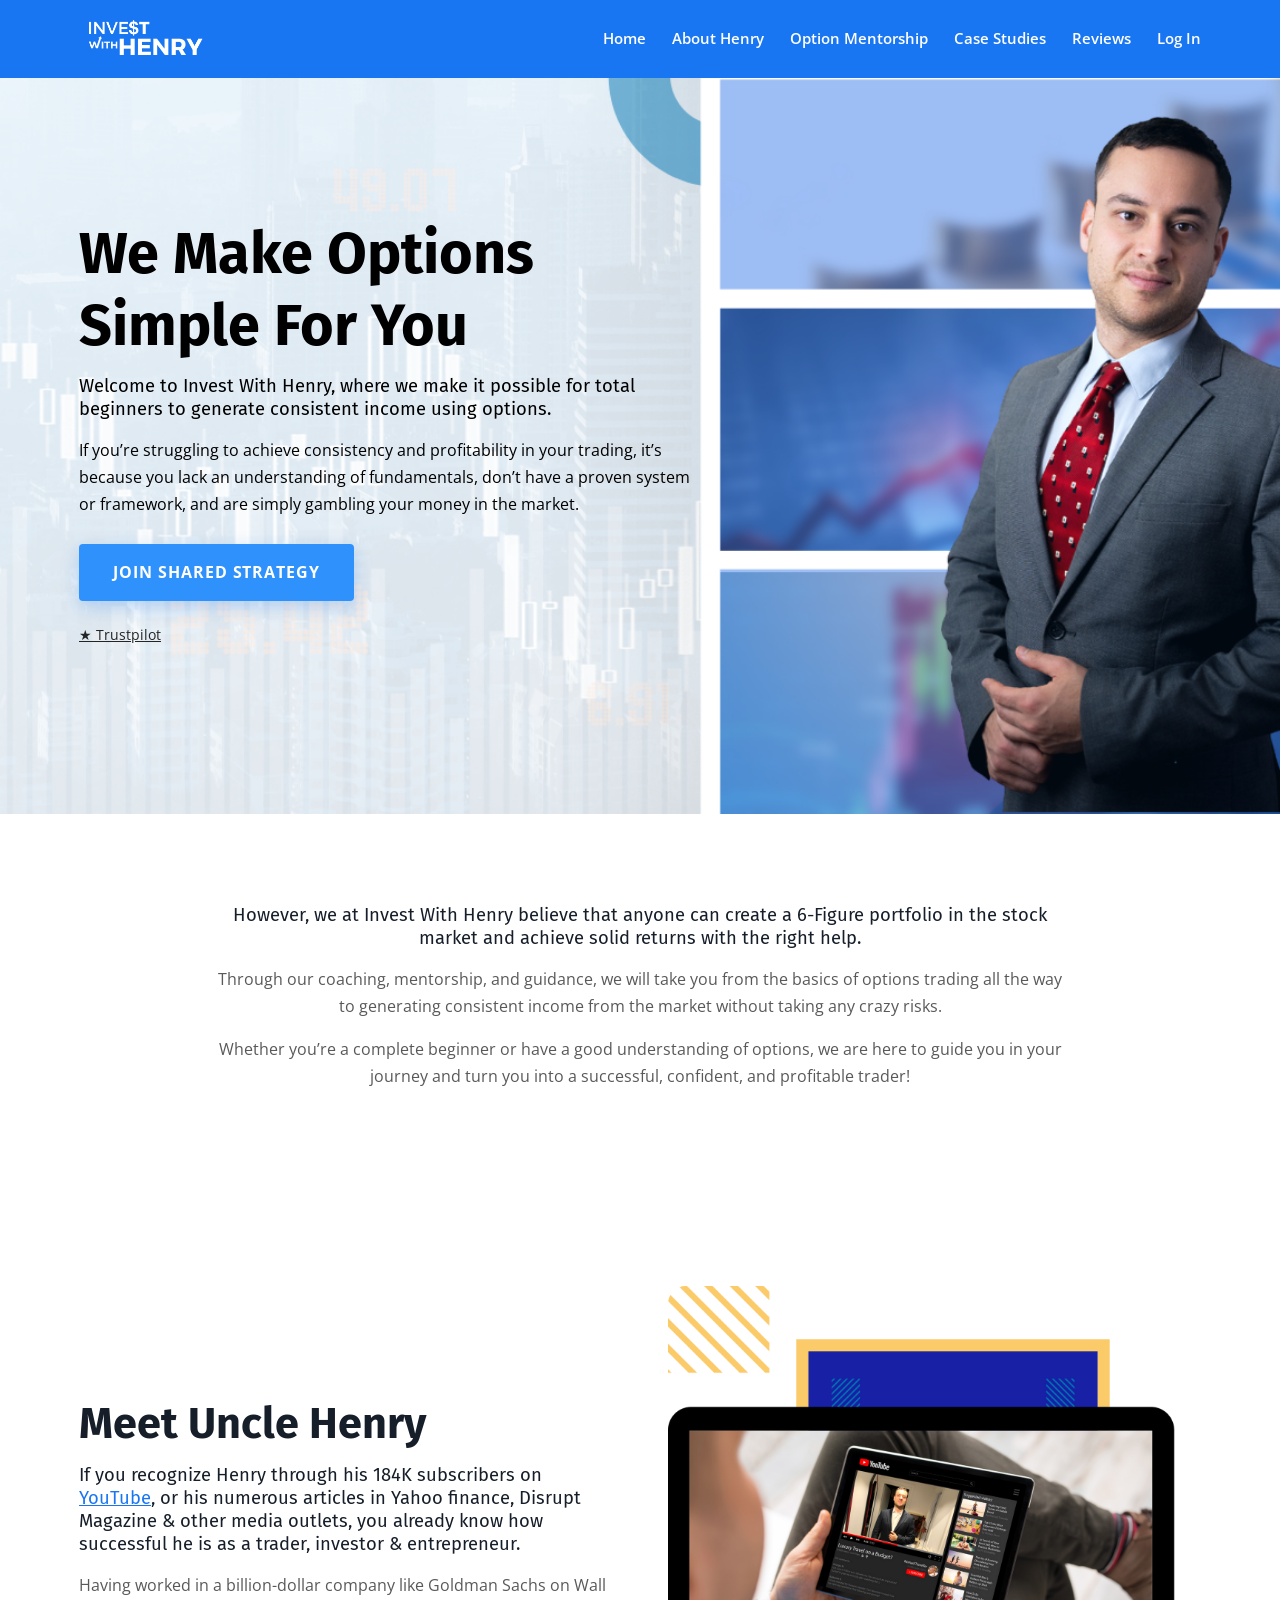
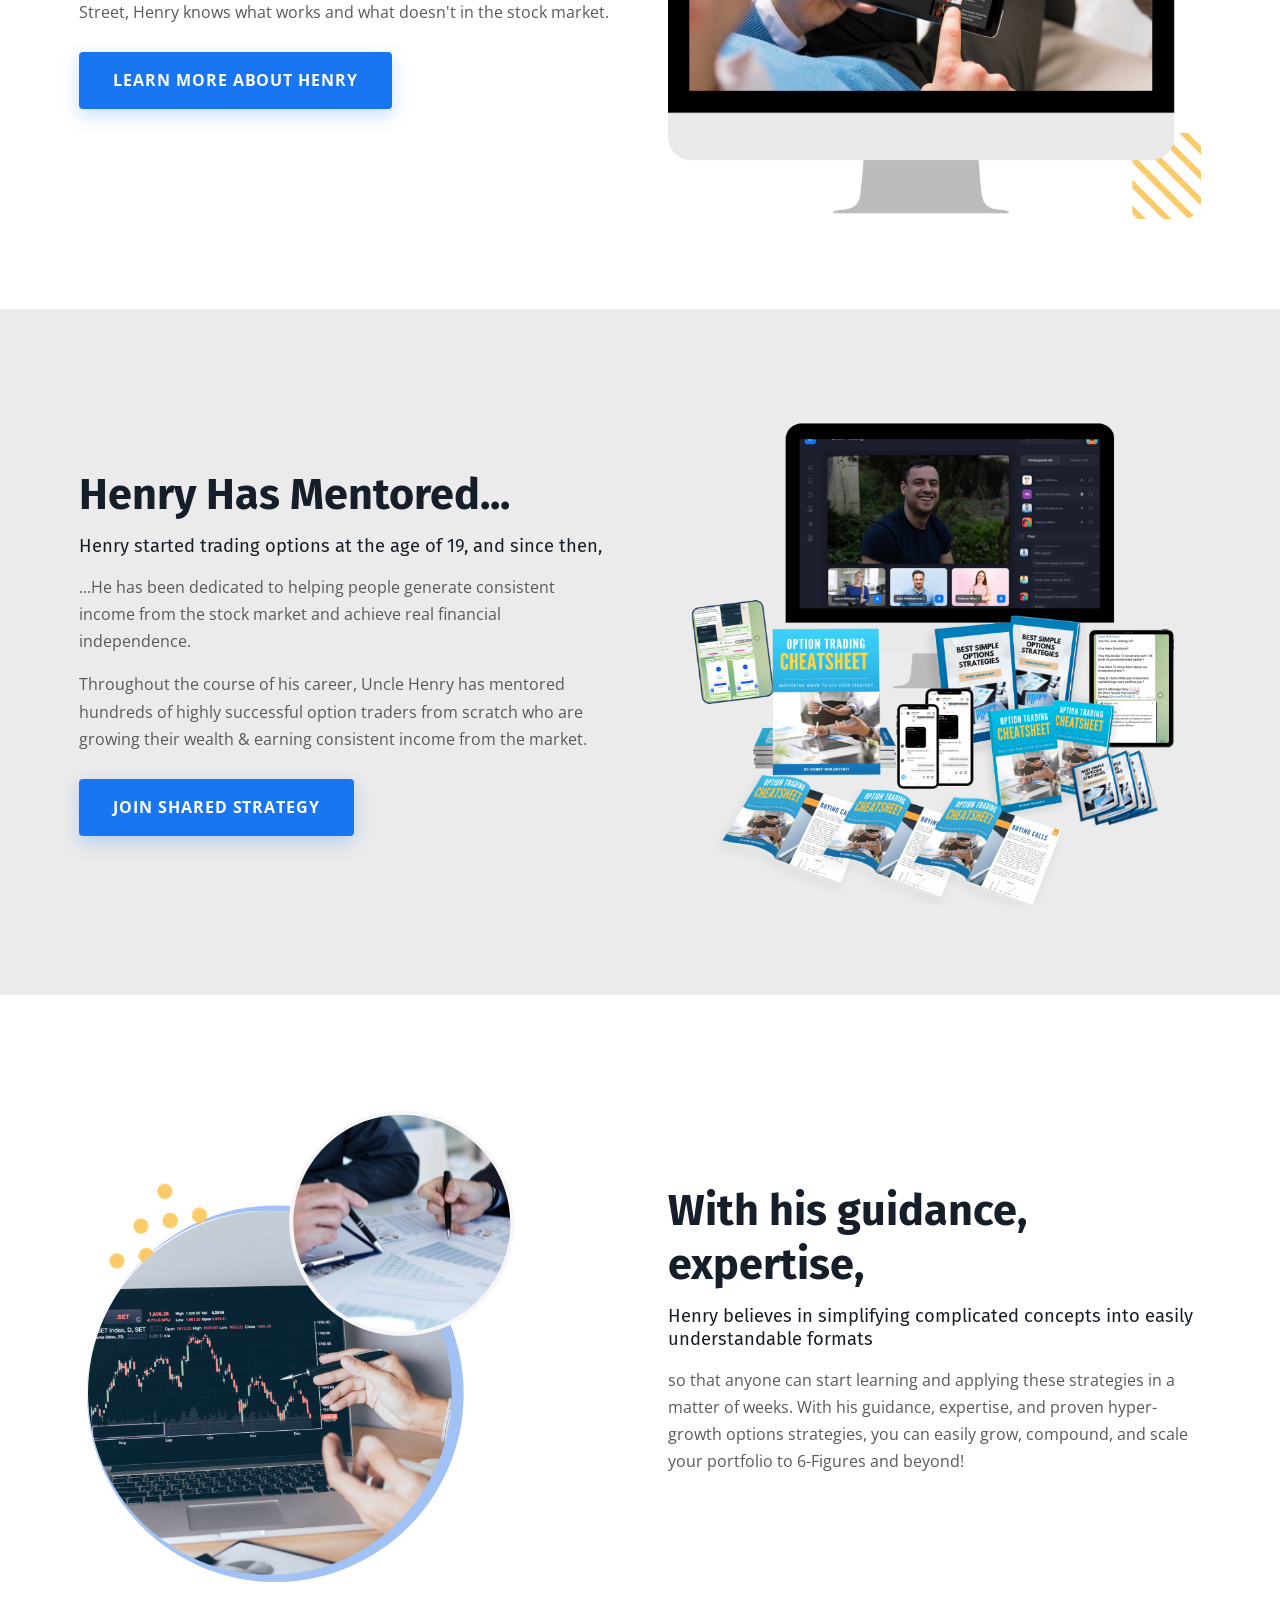
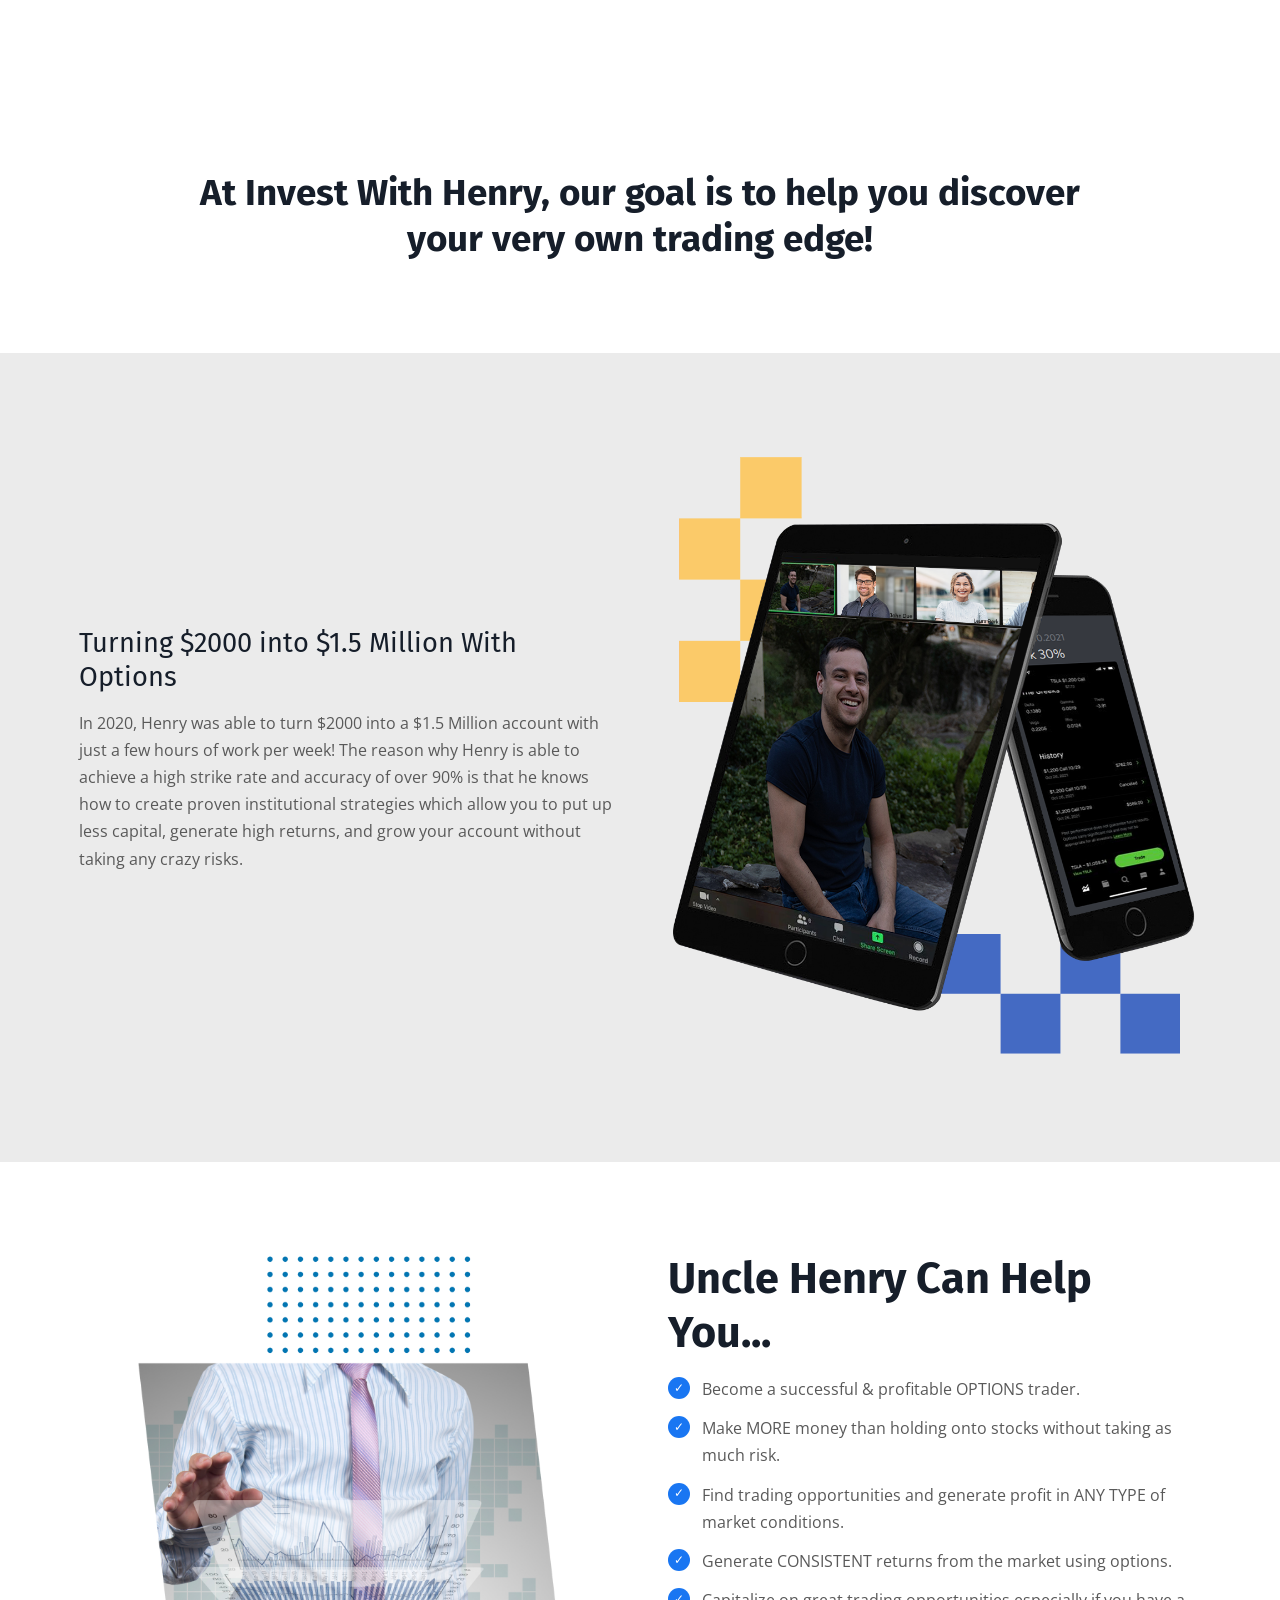
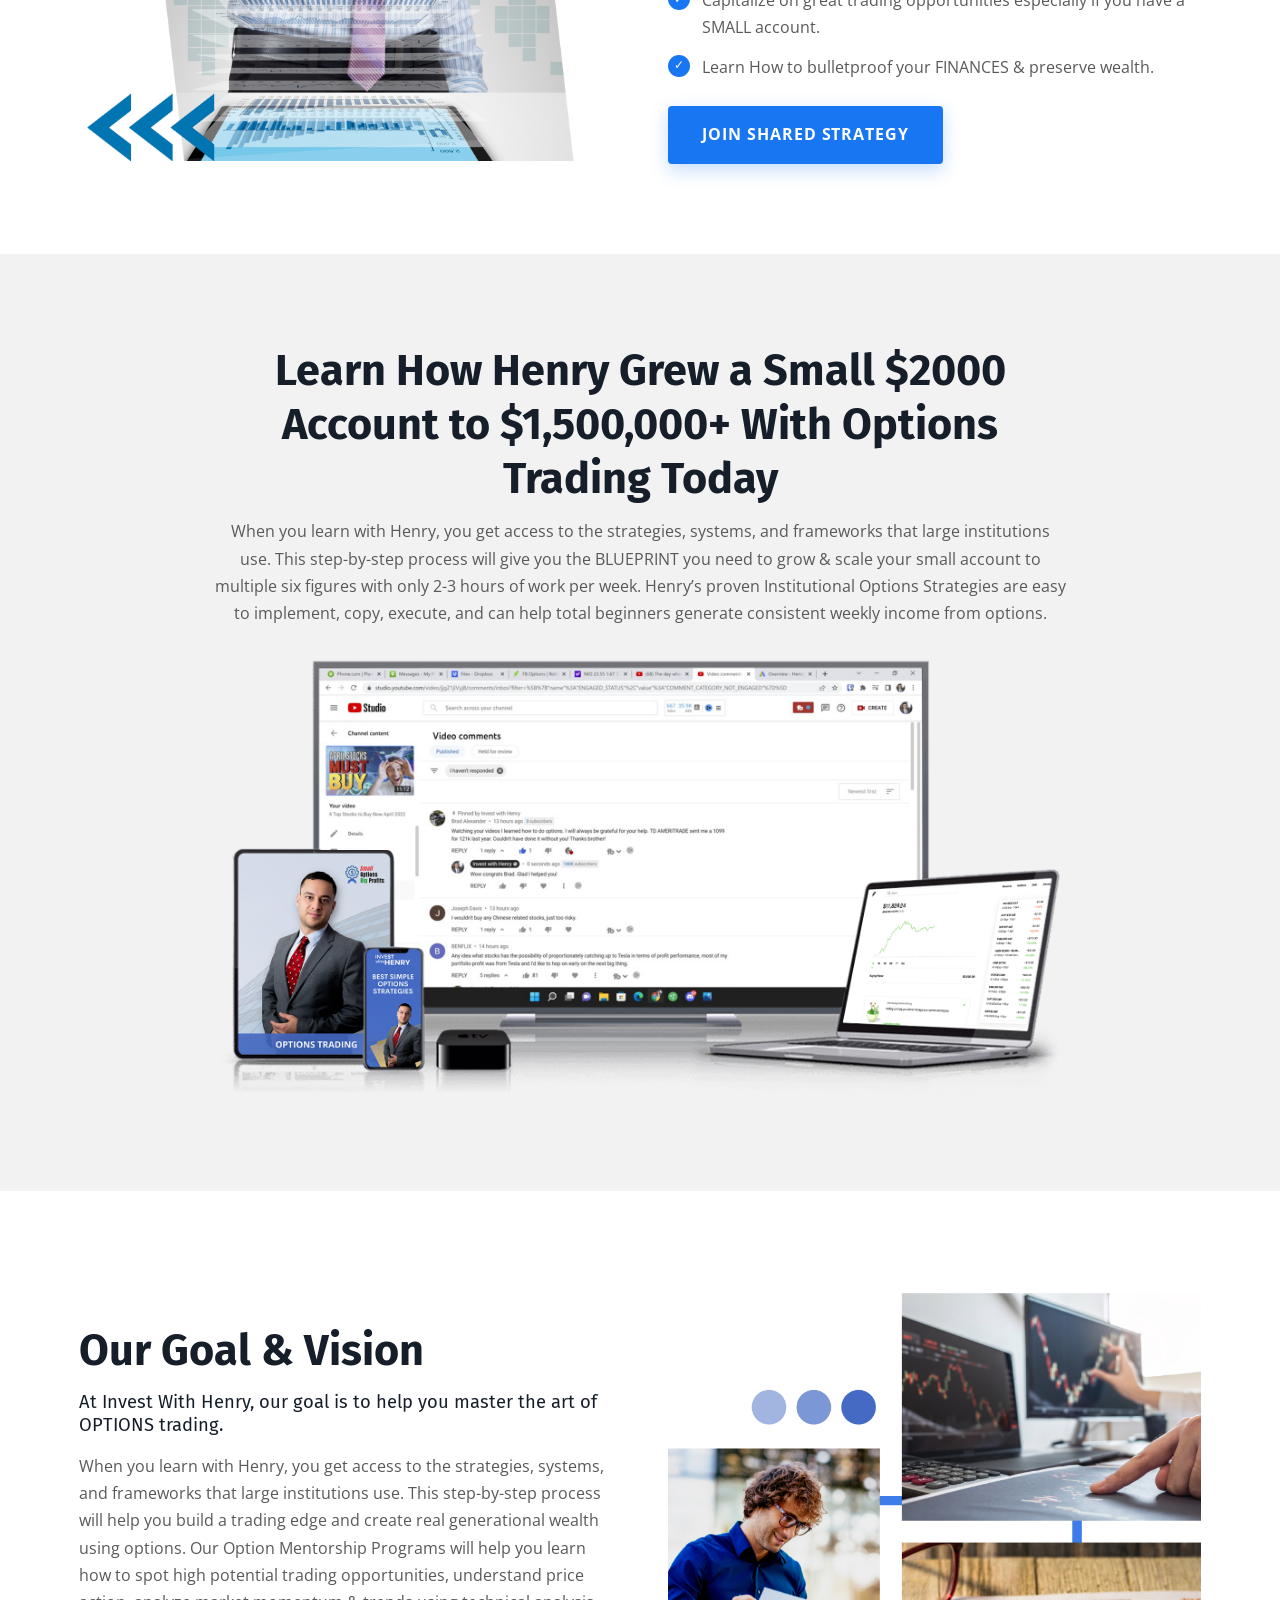
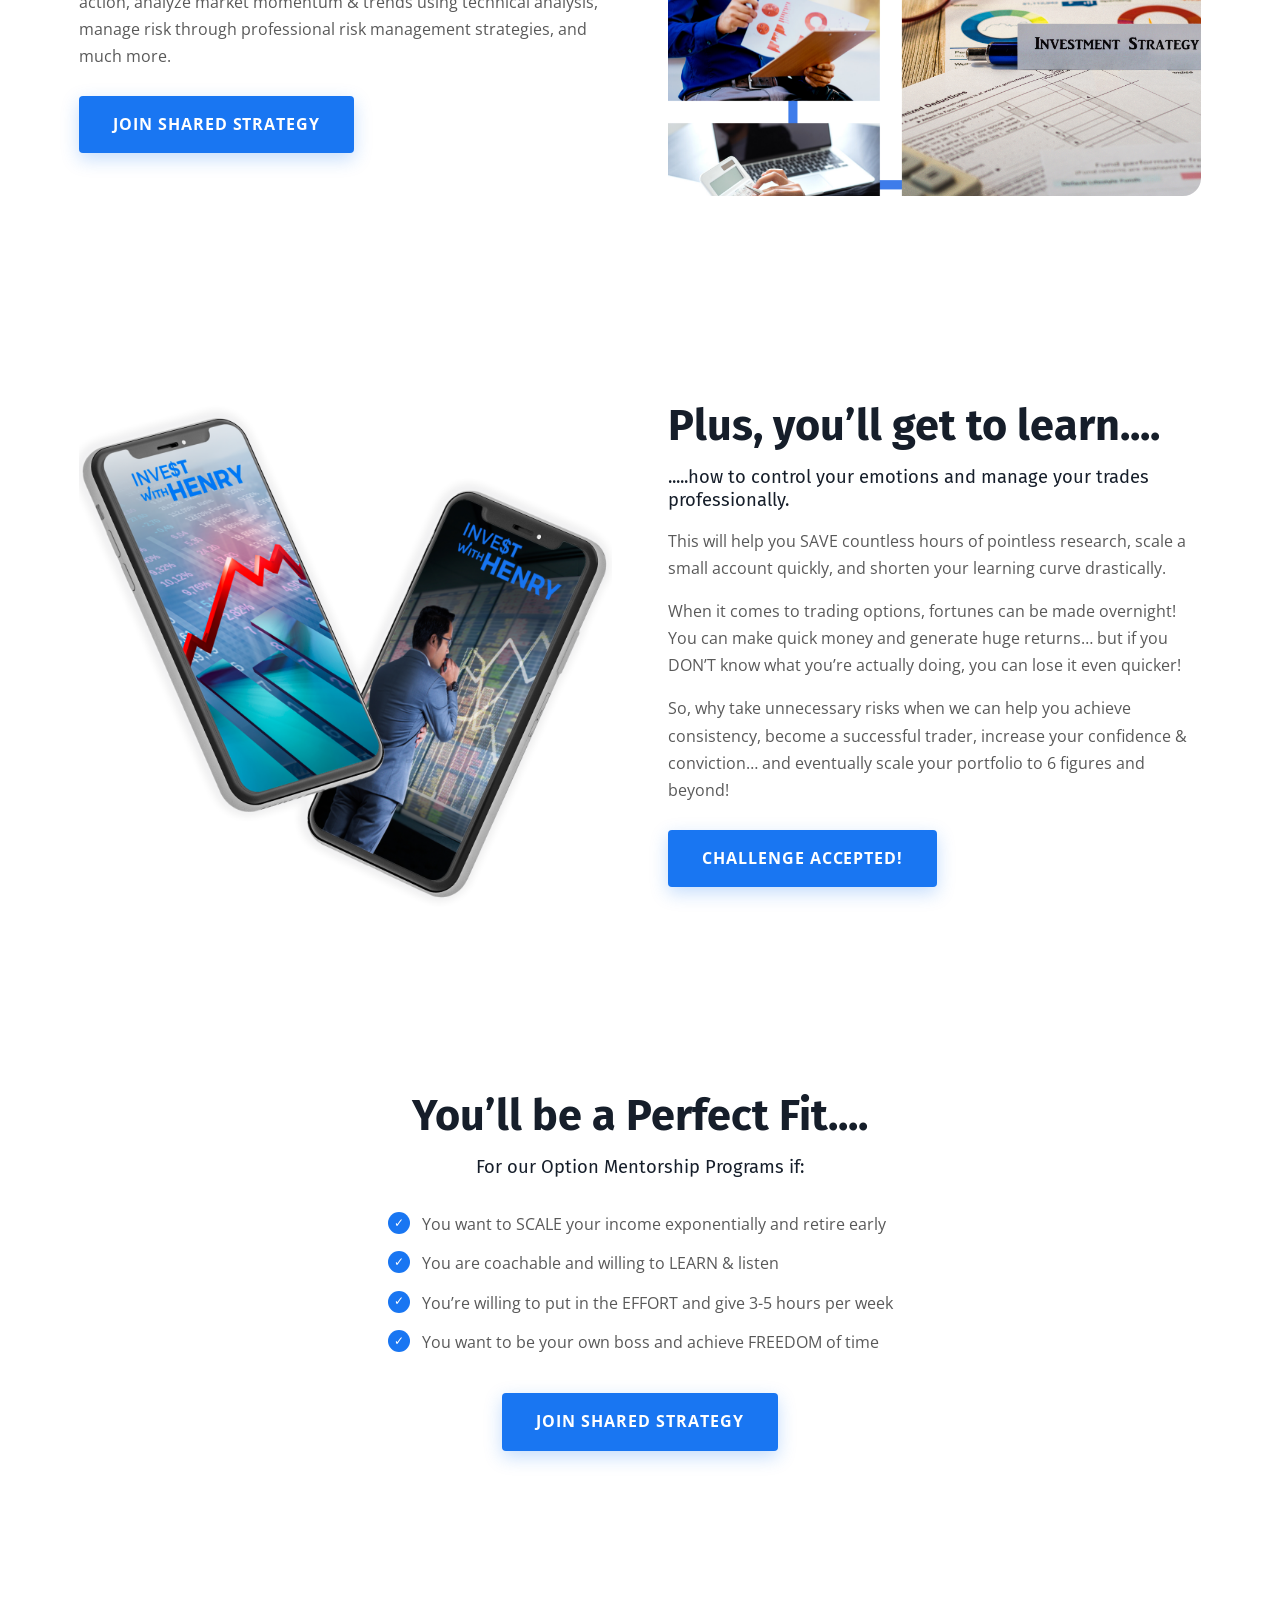
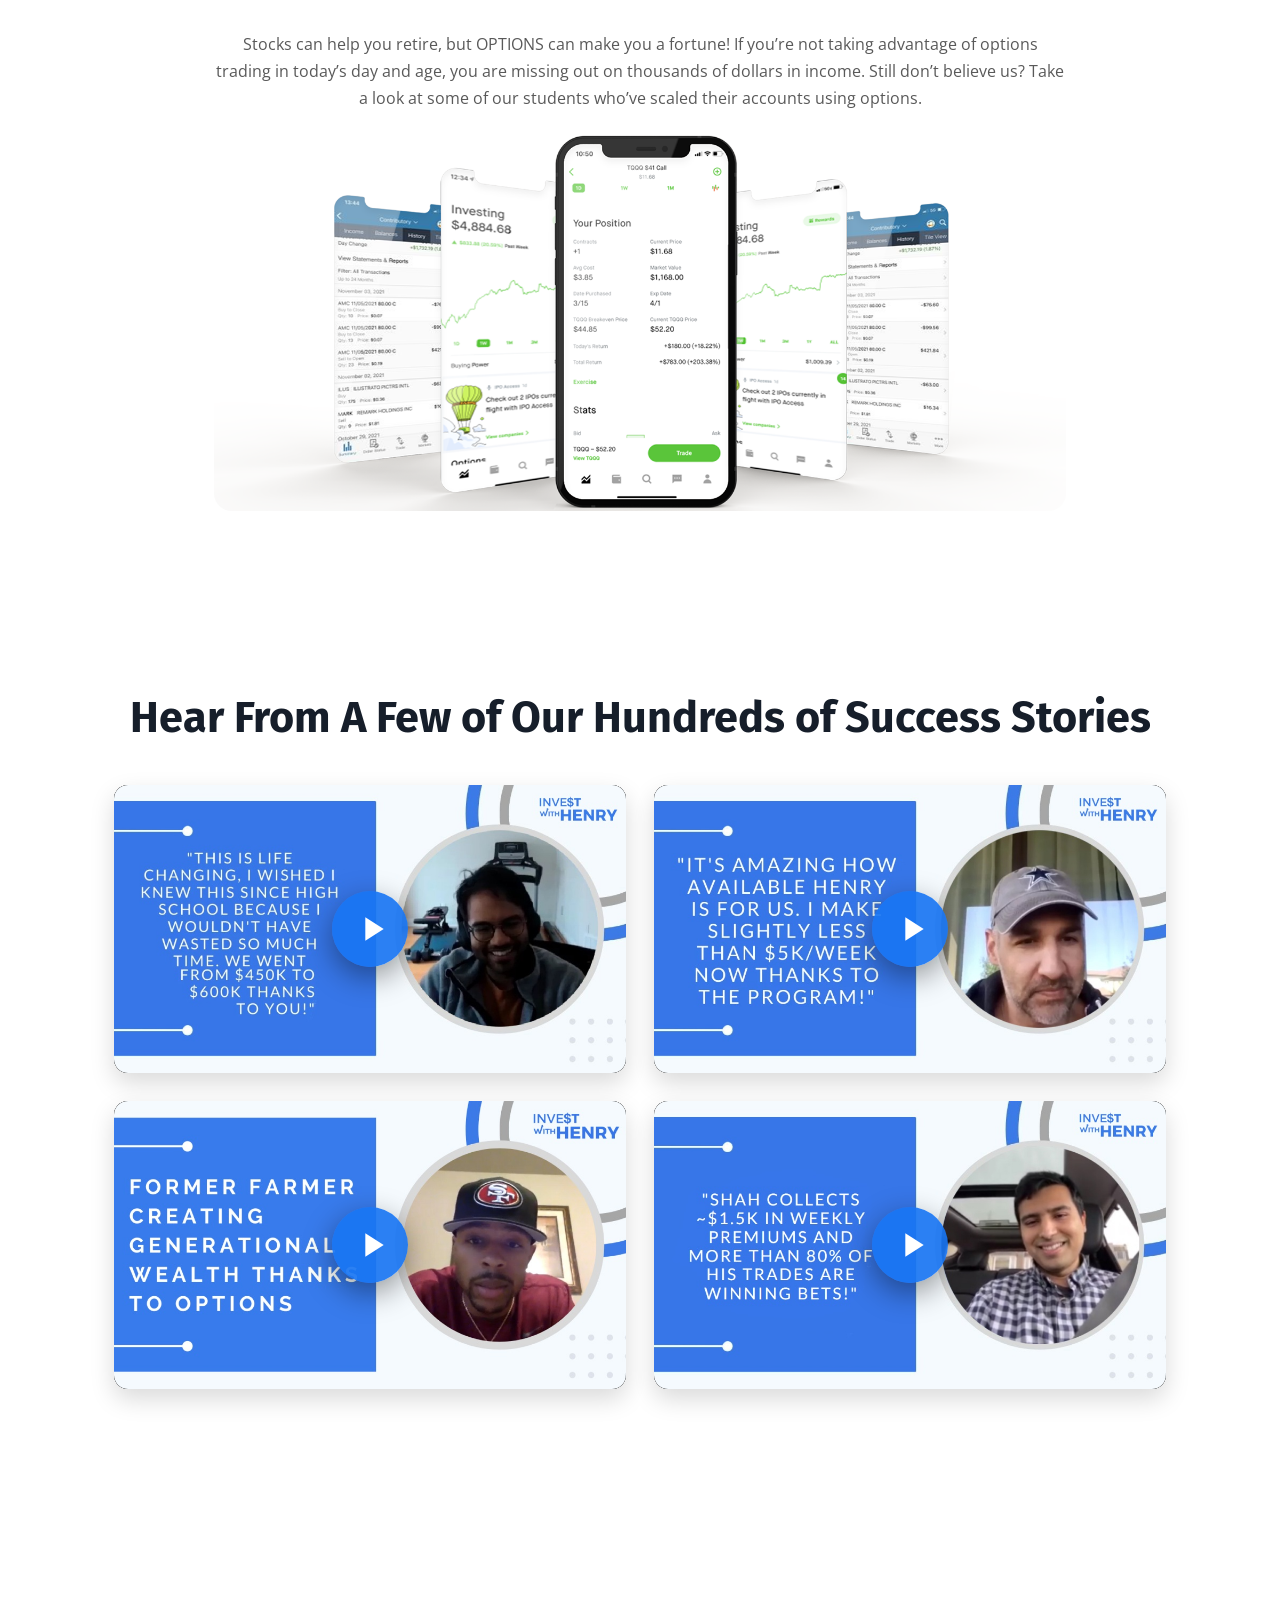
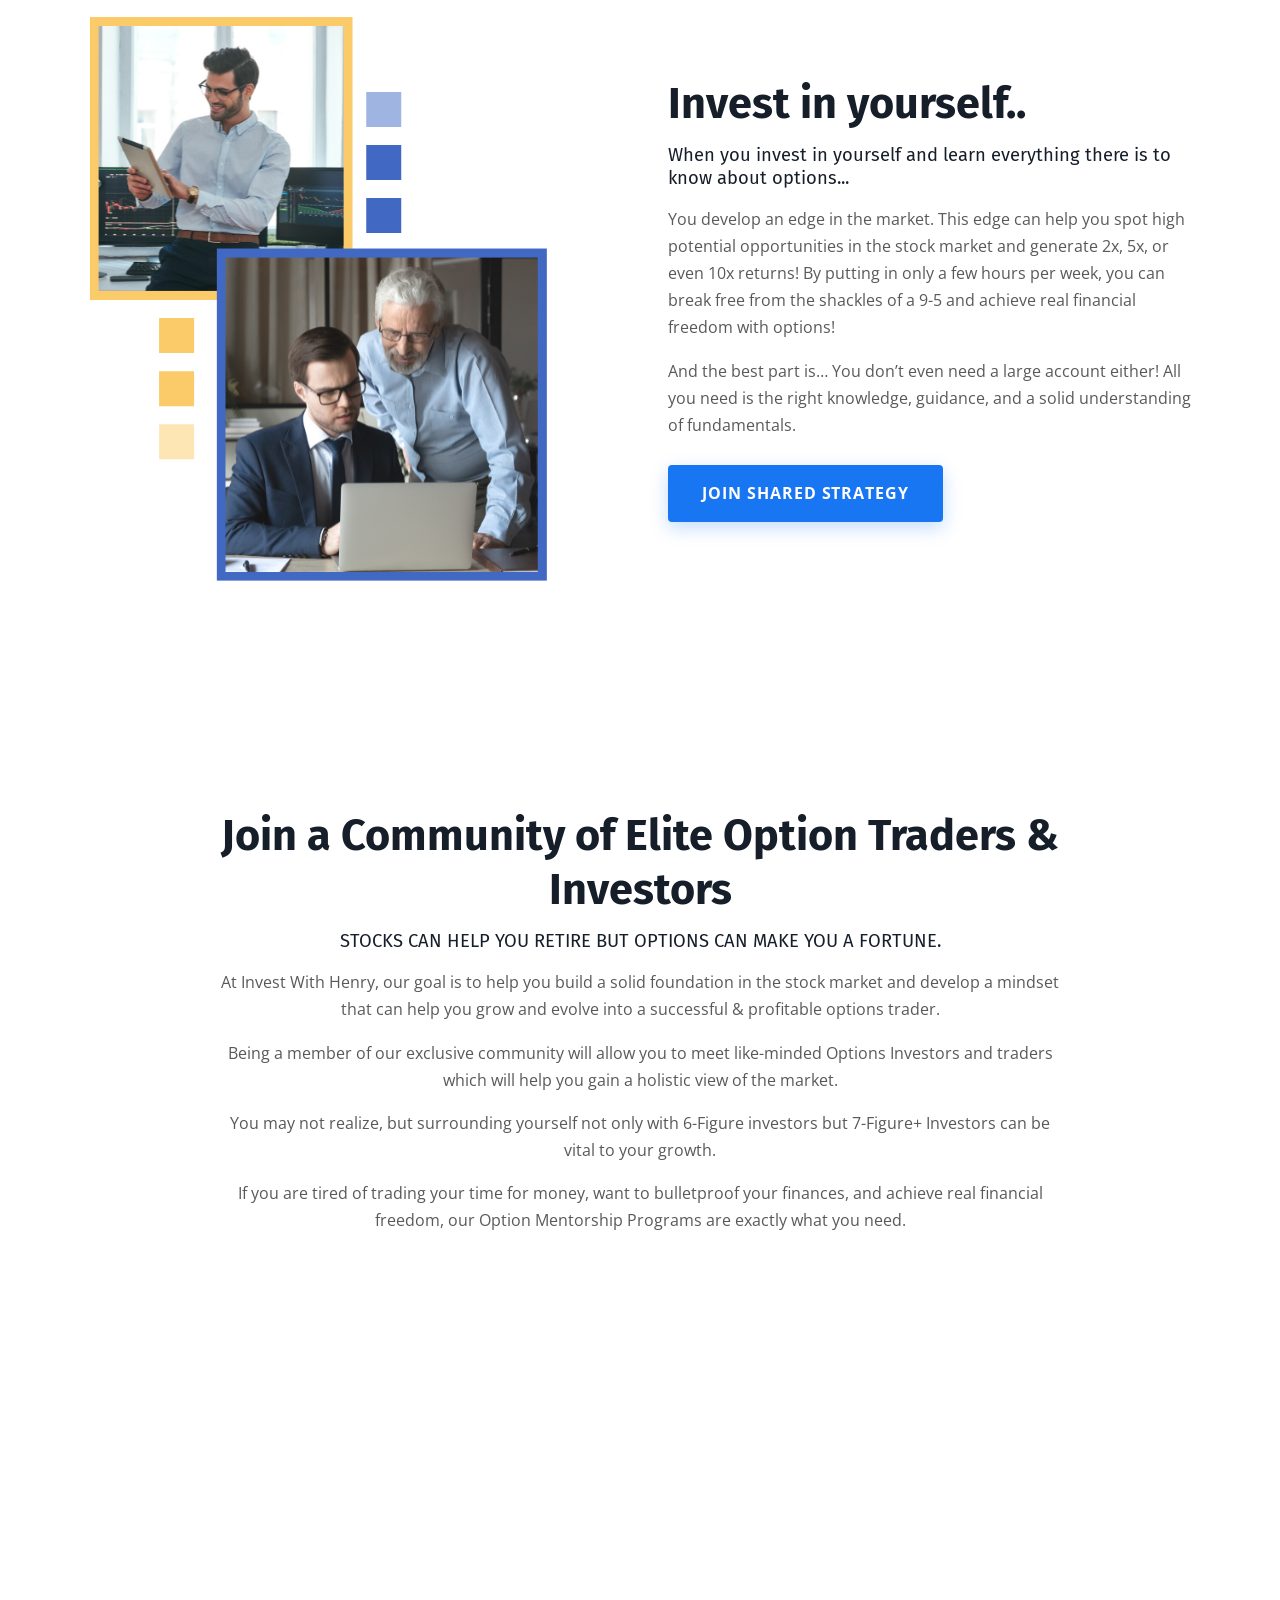
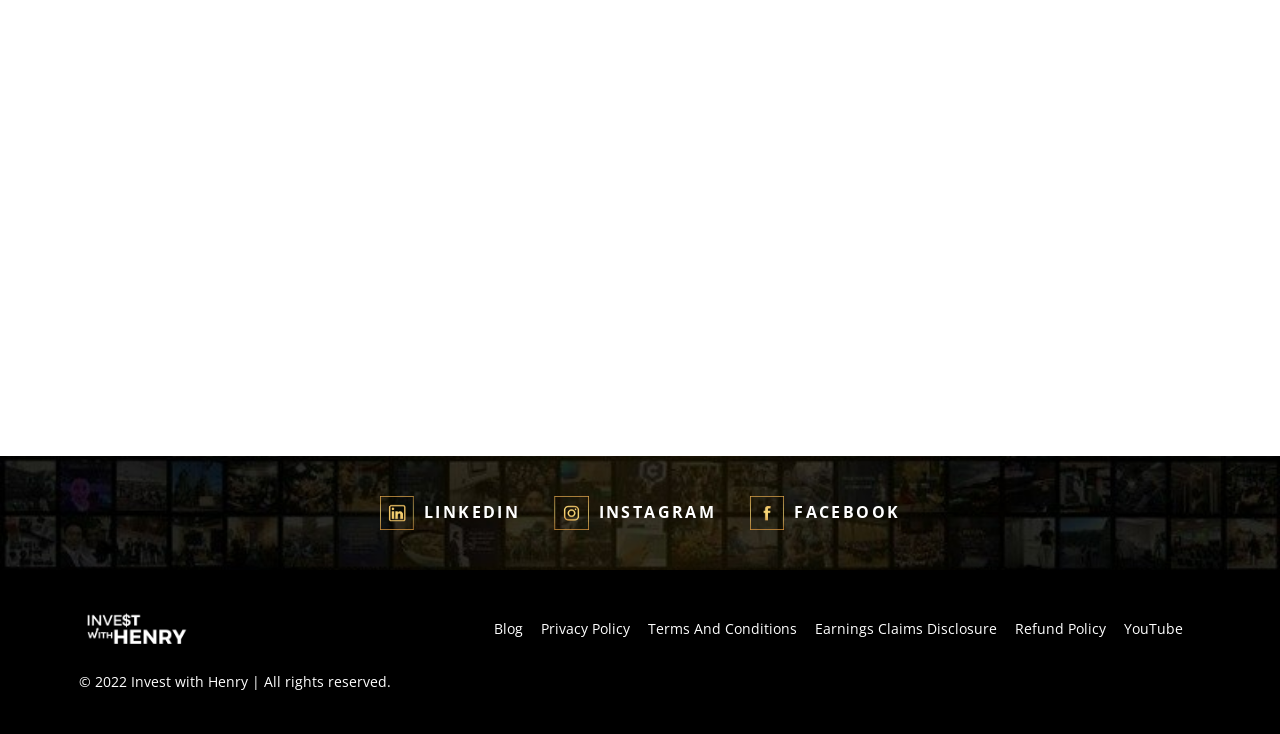
<file: index.html>
<!doctype html><html lang="en"><head><meta charset="utf-8"><meta name="viewport" content="width=device-width,initial-scale=1">
<title>Invest With Henry</title><meta name="description" content="Welcome to Invest With Henry, where we make it possible for total beginners to generate consistent income using options.">
<link rel="icon" href="assets/white-logo.png"><link rel="preconnect" href="https://fonts.googleapis.com">
<link href="https://fonts.googleapis.com/css?family=Open+Sans:400,600,700,400italic|Fira+Sans:400,600,700&display=swap" rel="stylesheet">
<link rel="stylesheet" href="style.css"></head><body>
<header><div class="wrap"><a class="logo" href="/"><img src="assets/white-logo.png" alt="Invest With Henry"></a>
<button class="burger" aria-label="Menu" onclick="document.querySelector('nav').classList.toggle('open')">&#9776;</button>
<nav><a href="/">Home</a><a href="/about-henry">About Henry</a><a href="/option-mentorship">Option Mentorship</a><a href="/case-studies">Case Studies</a><a href="/reviews">Reviews</a><a class="login" href="https://unietrade.com/signin">Log In</a></nav></div></header>

<section class="hero"><div class="wrap"><div class="in">
<h2>We Make Options Simple For You</h2>
<h5>Welcome to Invest With Henry, where we make it possible for total beginners to generate consistent income using options.</h5>
<p>If you’re struggling to achieve consistency and profitability in your trading, it’s because you lack an understanding of fundamentals, don’t have a proven system or framework, and are simply gambling your money in the market.</p>
<a class="btn" href="https://unietrade.com/signin">JOIN SHARED STRATEGY</a>
<p class="tp"><a href="https://www.trustpilot.com/review/investwithhenry.com" target="_blank" rel="noopener">&#9733; Trustpilot</a></p>
</div></div></section>

<section class="sec"><div class="wrap center reveal">
<h5>However, we at Invest With Henry believe that anyone can create a 6-Figure portfolio in the stock market and achieve solid returns with the right help.</h5>
<p>Through our coaching, mentorship, and guidance, we will take you from the basics of options trading all the way to generating consistent income from the market without taking any crazy risks.</p>
<p>Whether you’re a complete beginner or have a good understanding of options, we are here to guide you in your journey and turn you into a successful, confident, and profitable trader!</p>
</div></section>

<section class="sec"><div class="wrap grid">
<div class="reveal l"><h2>Meet Uncle Henry</h2>
<h5>If you recognize Henry through his 184K subscribers on <a href="https://www.youtube.com/@InvestwithHenry" target="_blank" rel="noopener">YouTube</a>, or his numerous articles in Yahoo finance, Disrupt Magazine &amp; other media outlets, you already know how successful he is as a trader, investor &amp; entrepreneur.</h5>
<p>Having worked in a billion-dollar company like Goldman Sachs on Wall Street, Henry knows what works and what doesn't in the stock market.</p>
<a class="btn" href="/about-henry">LEARN MORE ABOUT HENRY</a></div>
<img class="shot reveal r img-first" src="assets/section--img_1.png" alt="Henry" loading="lazy"></div></section>

<section class="sec light"><div class="wrap grid">
<div class="reveal l"><h2>Henry Has Mentored...</h2>
<h5>Henry started trading options at the age of 19, and since then,</h5>
<p>...He has been dedicated to helping people generate consistent income from the stock market and achieve real financial independence.</p>
<p>Throughout the course of his career, Uncle Henry has mentored hundreds of highly successful option traders from scratch who are growing their wealth &amp; earning consistent income from the market.</p>
<a class="btn" href="https://unietrade.com/signin">JOIN SHARED STRATEGY</a></div>
<img class="shot reveal r img-first" src="assets/mentored.png" alt="Henry mentoring" loading="lazy"></div></section>

<section class="sec"><div class="wrap grid">
<img class="shot reveal l" src="assets/section_img.png" alt="" loading="lazy">
<div class="reveal r"><h2>With his guidance, expertise,</h2>
<h5>Henry believes in simplifying complicated concepts into easily understandable formats</h5>
<p>so that anyone can start learning and applying these strategies in a matter of weeks. With his guidance, expertise, and proven hyper-growth options strategies, you can easily grow, compound, and scale your portfolio to 6-Figures and beyond!</p></div></div></section>

<section class="sec"><div class="wrap"><h1 class="big reveal">At Invest With Henry, our goal is to help you discover your very own trading edge!</h1></div></section>

<section class="sec light"><div class="wrap grid">
<div class="reveal l"><h5 style="font-size:1.7rem;color:var(--navy)">Turning $2000 into $1.5 Million With Options</h5>
<p>In 2020, Henry was able to turn $2000 into a $1.5 Million account with just a few hours of work per week! The reason why Henry is able to achieve a high strike rate and accuracy of over 90% is that he knows how to create proven institutional strategies which allow you to put up less capital, generate high returns, and grow your account without taking any crazy risks.</p></div>
<img class="shot reveal r img-first" src="assets/sec-img-1_1.png" alt="Account growth" loading="lazy"></div></section>

<section class="sec"><div class="wrap grid">
<img class="shot reveal l" src="assets/Fashion_Sale_Banner_Landscape.png" alt="" loading="lazy">
<div class="reveal r"><h2>Uncle Henry Can Help You...</h2>
<ul class="ticks"><li>Become a successful &amp; profitable OPTIONS trader.</li><li>Make MORE money than holding onto stocks without taking as much risk.</li><li>Find trading opportunities and generate profit in ANY TYPE of market conditions.</li><li>Generate CONSISTENT returns from the market using options.</li><li>Capitalize on great trading opportunities especially if you have a SMALL account.</li><li>Learn How to bulletproof your FINANCES &amp; preserve wealth.</li></ul>
<a class="btn" href="https://unietrade.com/signin">JOIN SHARED STRATEGY</a></div></div></section>

<section class="sec light2"><div class="wrap center">
<h2 class="reveal">Learn How Henry Grew a Small $2000 Account to $1,500,000+ With Options Trading Today</h2>
<p class="reveal">When you learn with Henry, you get access to the strategies, systems, and frameworks that large institutions use. This step-by-step process will give you the BLUEPRINT you need to grow &amp; scale your small account to multiple six figures with only 2-3 hours of work per week. Henry’s proven Institutional Options Strategies are easy to implement, copy, execute, and can help total beginners generate consistent weekly income from options.</p>
<img class="shot reveal" src="assets/big-img.png" alt="" loading="lazy" style="margin:30px auto 0"></div></section>

<section class="sec"><div class="wrap grid">
<div class="reveal l"><h2>Our Goal &amp; Vision</h2>
<h5>At Invest With Henry, our goal is to help you master the art of OPTIONS trading.</h5>
<p>When you learn with Henry, you get access to the strategies, systems, and frameworks that large institutions use. This step-by-step process will help you build a trading edge and create real generational wealth using options. Our Option Mentorship Programs will help you learn how to spot high potential trading opportunities, understand price action, analyze market momentum &amp; trends using technical analysis, manage risk through professional risk management strategies, and much more.</p>
<a class="btn" href="https://unietrade.com/signin">JOIN SHARED STRATEGY</a></div>
<img class="shot reveal r img-first" src="assets/Img.png" alt="" loading="lazy"></div></section>

<section class="sec"><div class="wrap grid">
<img class="shot reveal l" src="assets/62_img_again_1.png" alt="" loading="lazy">
<div class="reveal r"><h2>Plus, you’ll get to learn....</h2>
<h5>.....how to control your emotions and manage your trades professionally.</h5>
<p>This will help you SAVE countless hours of pointless research, scale a small account quickly, and shorten your learning curve drastically.</p>
<p>When it comes to trading options, fortunes can be made overnight! You can make quick money and generate huge returns… but if you DON’T know what you’re actually doing, you can lose it even quicker!</p>
<p>So, why take unnecessary risks when we can help you achieve consistency, become a successful trader, increase your confidence &amp; conviction… and eventually scale your portfolio to 6 figures and beyond!</p>
<a class="btn" href="/option-mentorship">CHALLENGE ACCEPTED!</a></div></div></section>

<section class="sec"><div class="wrap center reveal">
<h2>You’ll be a Perfect Fit....</h2><h5>For our Option Mentorship Programs if:</h5>
<ul class="ticks" style="text-align:left;display:inline-block"><li>You want to SCALE your income exponentially and retire early</li><li>You are coachable and willing to LEARN &amp; listen</li><li>You’re willing to put in the EFFORT and give 3-5 hours per week</li><li>You want to be your own boss and achieve FREEDOM of time</li></ul><br>
<a class="btn" href="https://unietrade.com/signin">JOIN SHARED STRATEGY</a></div></section>

<section class="sec"><div class="wrap center">
<p class="reveal">Stocks can help you retire, but OPTIONS can make you a fortune! If you’re not taking advantage of options trading in today’s day and age, you are missing out on thousands of dollars in income. Still don’t believe us? Take a look at some of our students who’ve scaled their accounts using options.</p>
<img class="shot reveal" src="assets/students-result.png" alt="Student results" loading="lazy" style="margin:20px auto 0"></div></section>

<section class="sec"><div class="wrap center" style="max-width:1100px"><h2 class="reveal">Hear From A Few of Our Hundreds of Success Stories</h2>
<div class="videos">
<div class="vid reveal"><button data-wid="qdpevn3wq2" aria-label="Play Success story 1" style="background-image:url(assets/thumb-qdpevn3wq2.jpg)"></button></div>
<div class="vid reveal"><button data-wid="fonsg2my2w" aria-label="Play Success story 2" style="background-image:url(assets/thumb-fonsg2my2w.jpg)"></button></div>
<div class="vid reveal"><button data-wid="zk2d1o2dno" aria-label="Play Success story 3" style="background-image:url(assets/thumb-zk2d1o2dno.jpg)"></button></div>
<div class="vid reveal"><button data-wid="ik0gcurbgf" aria-label="Play Success story 4" style="background-image:url(assets/thumb-ik0gcurbgf.jpg)"></button></div>
</div></div></section>

<section class="sec"><div class="wrap grid">
<img class="shot reveal l" src="assets/shyd.png" alt="" loading="lazy">
<div class="reveal r"><h2>Invest in yourself..</h2>
<h5>When you invest in yourself and learn everything there is to know about options...</h5>
<p>You develop an edge in the market. This edge can help you spot high potential opportunities in the stock market and generate 2x, 5x, or even 10x returns! By putting in only a few hours per week, you can break free from the shackles of a 9-5 and achieve real financial freedom with options!</p>
<p>And the best part is… You don’t even need a large account either! All you need is the right knowledge, guidance, and a solid understanding of fundamentals.</p>
<a class="btn" href="https://unietrade.com/signin">JOIN SHARED STRATEGY</a></div></div></section>

<section class="sec"><div class="wrap center reveal">
<h2>Join a Community of Elite Option Traders &amp; Investors</h2>
<h5>STOCKS CAN HELP YOU RETIRE BUT OPTIONS CAN MAKE YOU A FORTUNE.</h5>
<p>At Invest With Henry, our goal is to help you build a solid foundation in the stock market and develop a mindset that can help you grow and evolve into a successful &amp; profitable options trader.</p>
<p>Being a member of our exclusive community will allow you to meet like-minded Options Investors and traders which will help you gain a holistic view of the market.</p>
<p>You may not realize, but surrounding yourself not only with 6-Figure investors but 7-Figure+ Investors can be vital to your growth.</p>
<p>If you are tired of trading your time for money, want to bulletproof your finances, and achieve real financial freedom, our Option Mentorship Programs are exactly what you need.</p></div></section>

<section class="sec"><div class="wrap grid">
<div class="reveal l"><h2>Learn Grow, Scale</h2>
<h5>One bad trade is all it takes to seriously affect your long-term growth potential with Options.</h5>
<p>So, why take unnecessary risks when you can learn from an expert who is there where you want to be?</p>
<p>At Invest With Henry, we are here to guide you in every step of your journey and turn you into a successful, profitable, and confident trader!</p>
<p>Our dedicated team will help you learn, grow, and scale your portfolio far beyond your expectations.</p>
<h5>Looking for a place to start learning OPTIONS?</h5>
<a class="btn" href="/option-mentorship">Join Our Exclusive Community Today!</a></div>
<img class="shot reveal r img-first" src="assets/Img_1.png" alt="" loading="lazy"></div></section>

<div class="socialbar"><div class="social wrap">
<a href="https://www.linkedin.com/in/henrymoldavskiy/" target="_blank" rel="noopener"><img src="assets/linkin.png" alt="">LINKEDIN</a>
<a href="https://www.instagram.com/investwhenry/?hl=en" target="_blank" rel="noopener"><img src="assets/instagram-img.png" alt="">INSTAGRAM</a>
<a href="https://www.facebook.com/henry.moldavskiy" target="_blank" rel="noopener"><img src="assets/face.png" alt="">FACEBOOK</a></div></div>

<footer><div class="wrap"><img src="assets/white-logo.png" alt="Invest With Henry">
<div><a href="/blog/">Blog</a><a href="/Privacy-Policy">Privacy Policy</a><a href="/terms-conditions">Terms And Conditions</a><a href="/Earnings-Claims-Disclosure">Earnings Claims Disclosure</a><a href="/return-policy">Refund Policy</a><a href="https://www.youtube.com/@InvestwithHenry">YouTube</a></div>
<p style="margin:0">© 2022 Invest with Henry | All rights reserved.</p></div></footer>
<script>const io=new IntersectionObserver(e=>e.forEach(x=>{if(x.isIntersecting){x.target.classList.add('in');io.unobserve(x.target)}}),{threshold:.12});document.querySelectorAll('.reveal').forEach(el=>io.observe(el));document.querySelectorAll('.vid button').forEach(b=>b.onclick=()=>{const f=document.createElement('iframe');f.src='https://fast.wistia.net/embed/iframe/'+b.dataset.wid+'?autoPlay=true';f.allow='autoplay; fullscreen';f.allowFullscreen=true;f.title=b.getAttribute('aria-label');b.replaceWith(f)});</script>
</body></html>
</file>
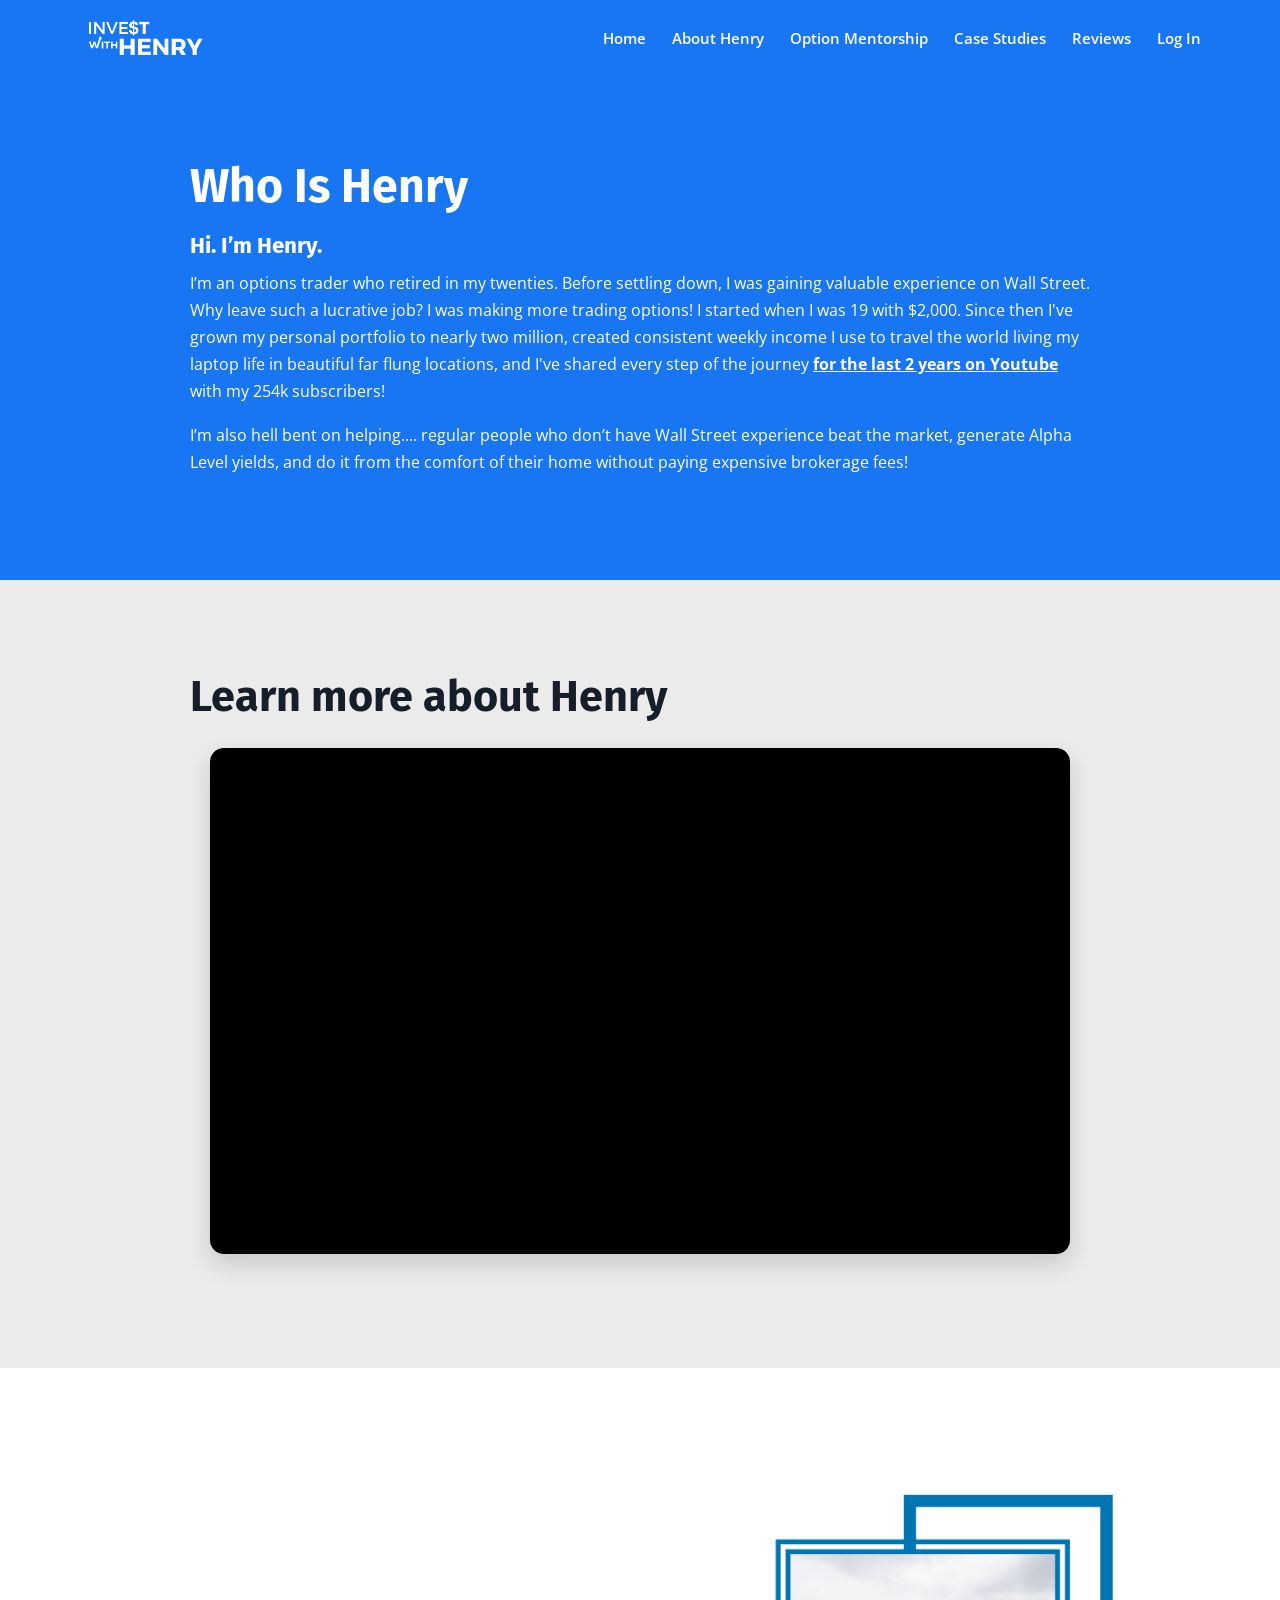
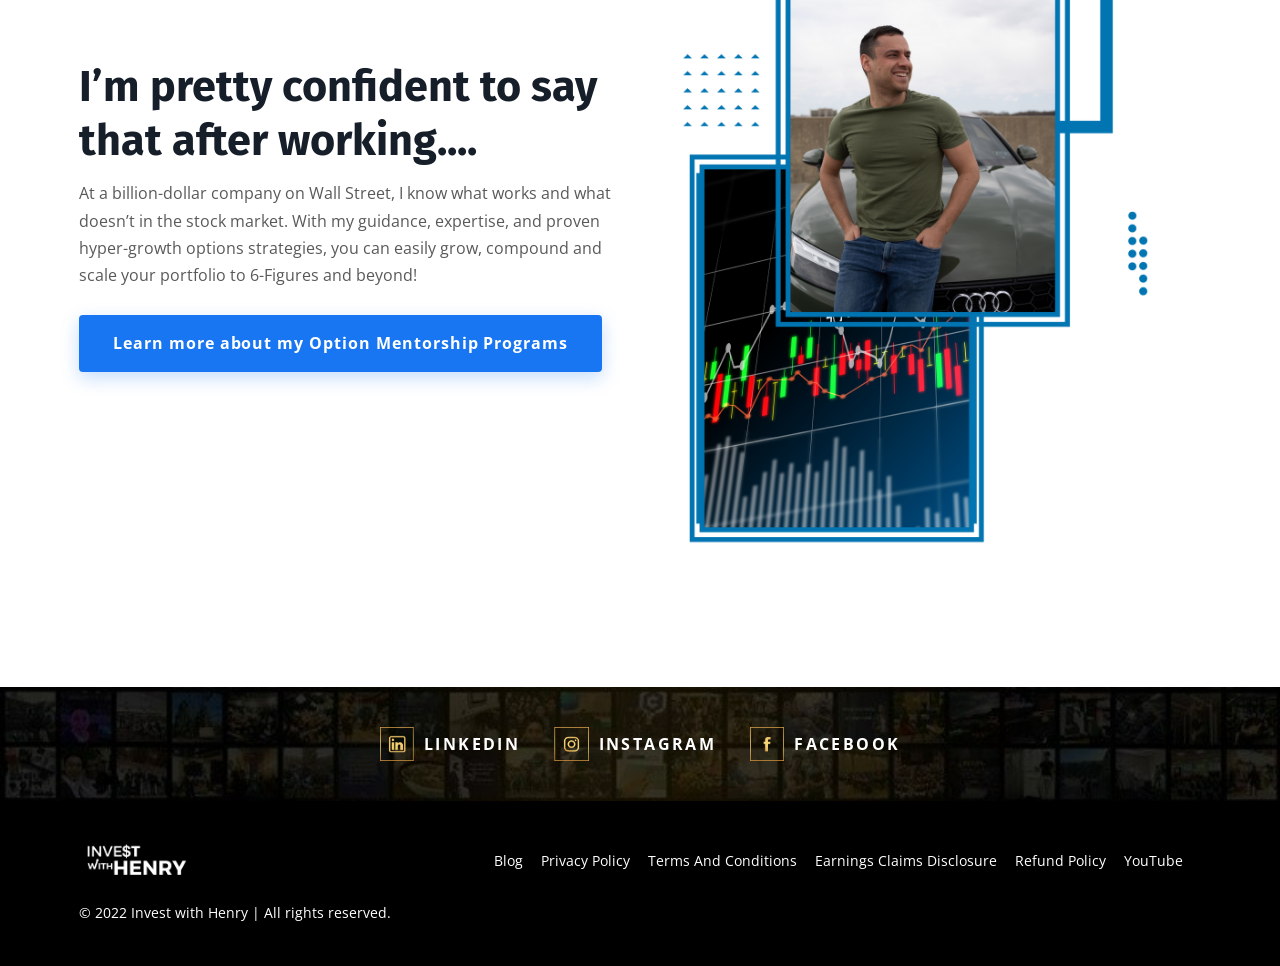
<file: about-henry/index.html>
<!doctype html><html lang="en"><head><meta charset="utf-8"><meta name="viewport" content="width=device-width,initial-scale=1">
<title>About Henry</title><meta name="description" content="Learn about Henry Moldavskiy, how he developed his skills, and what qualifies him to be your Future options coach. ">
<link rel="icon" href="/assets/white-logo.png"><link rel="preconnect" href="https://fonts.googleapis.com">
<link href="https://fonts.googleapis.com/css?family=Open+Sans:400,600,700,400italic|Fira+Sans:400,600,700&display=swap" rel="stylesheet">
<link rel="stylesheet" href="/style.css"></head><body>
<header><div class="wrap"><a class="logo" href="/"><img src="/assets/white-logo.png" alt="Invest With Henry"></a>
<button class="burger" aria-label="Menu" onclick="document.querySelector('nav').classList.toggle('open')">&#9776;</button>
<nav><a href="/">Home</a><a href="/about-henry">About Henry</a><a href="/option-mentorship">Option Mentorship</a><a href="/case-studies">Case Studies</a><a href="/reviews">Reviews</a><a class="login" href="https://unietrade.com/signin">Log In</a></nav></div></header>
<main class="sub"><section class="sec subhero"><div class="wrap"><div class="reveal block"><h1>Who Is Henry</h1><h3>Hi. I’m Henry.</h3><p>I’m an options trader who retired in my twenties. Before settling down, I was gaining valuable experience on Wall Street. Why leave such a lucrative job? I was making more trading options! I started when I was 19 with $2,000. Since then I've grown my personal portfolio to nearly two million, created consistent weekly income I use to travel the world living my laptop life in beautiful far flung locations, and I've shared every step of the journey <a href="https://www.youtube.com/c/InvestwithHenry" target="_blank" rel="noopener"><strong>for the last 2 years on Youtube </strong></a>with my 254k subscribers!</p><p>I’m also hell bent on helping.... regular people who don’t have Wall Street experience beat the market, generate Alpha Level yields, and do it from the comfort of their home without paying expensive brokerage fees!</p></div></div></section>
<section class="sec light"><div class="wrap"><div class="reveal block"><h2>Learn more about Henry</h2></div><div class="reveal block"><div class="vid"><iframe src="https://www.youtube.com/embed/BXN05v6rWAE?si=Y8q2RZr5N4jppCNW" title="YouTube video" allow="accelerometer; autoplay; encrypted-media; gyroscope; picture-in-picture" allowfullscreen loading="lazy"></iframe></div></div></div></section>
<section class="sec"><div class="wrap"><div class="grid"><div class="reveal"><h2>I’m pretty confident to say that after working....</h2><p>At a billion-dollar company on Wall Street, I know what works and what doesn’t in the stock market. With my guidance, expertise, and proven hyper-growth options strategies, you can easily grow, compound and scale your portfolio to 6-Figures and beyond!</p><a class="btn" href="/option-mentorship">Learn more about my Option Mentorship Programs</a></div><div class="reveal img-first"><img class="shot" src="/assets/p/121b00-dakDLBf9TwWWR4y9UoHO_Fashion_Sale_Banner_Portrait_1.png" alt="" loading="lazy"></div></div></div></section></main>
<div class="socialbar"><div class="social wrap">
<a href="https://www.linkedin.com/in/henrymoldavskiy/" target="_blank" rel="noopener"><img src="/assets/linkin.png" alt="">LINKEDIN</a>
<a href="https://www.instagram.com/investwhenry/?hl=en" target="_blank" rel="noopener"><img src="/assets/instagram-img.png" alt="">INSTAGRAM</a>
<a href="https://www.facebook.com/henry.moldavskiy" target="_blank" rel="noopener"><img src="/assets/face.png" alt="">FACEBOOK</a></div></div>

<footer><div class="wrap"><img src="/assets/white-logo.png" alt="Invest With Henry">
<div><a href="/blog/">Blog</a><a href="/Privacy-Policy">Privacy Policy</a><a href="/terms-conditions">Terms And Conditions</a><a href="/Earnings-Claims-Disclosure">Earnings Claims Disclosure</a><a href="/return-policy">Refund Policy</a><a href="https://www.youtube.com/@InvestwithHenry">YouTube</a></div>
<p style="margin:0">© 2022 Invest with Henry | All rights reserved.</p></div></footer>
<script>const io=new IntersectionObserver(e=>e.forEach(x=>{if(x.isIntersecting){x.target.classList.add('in');io.unobserve(x.target)}}),{threshold:.12});document.querySelectorAll('.reveal').forEach(el=>io.observe(el));document.querySelectorAll('.vid button').forEach(b=>b.onclick=()=>{const f=document.createElement('iframe');f.src='https://fast.wistia.net/embed/iframe/'+b.dataset.wid+'?autoPlay=true';f.allow='autoplay; fullscreen';f.allowFullscreen=true;f.title=b.getAttribute('aria-label');b.replaceWith(f)});</script>
</body></html>
</file>
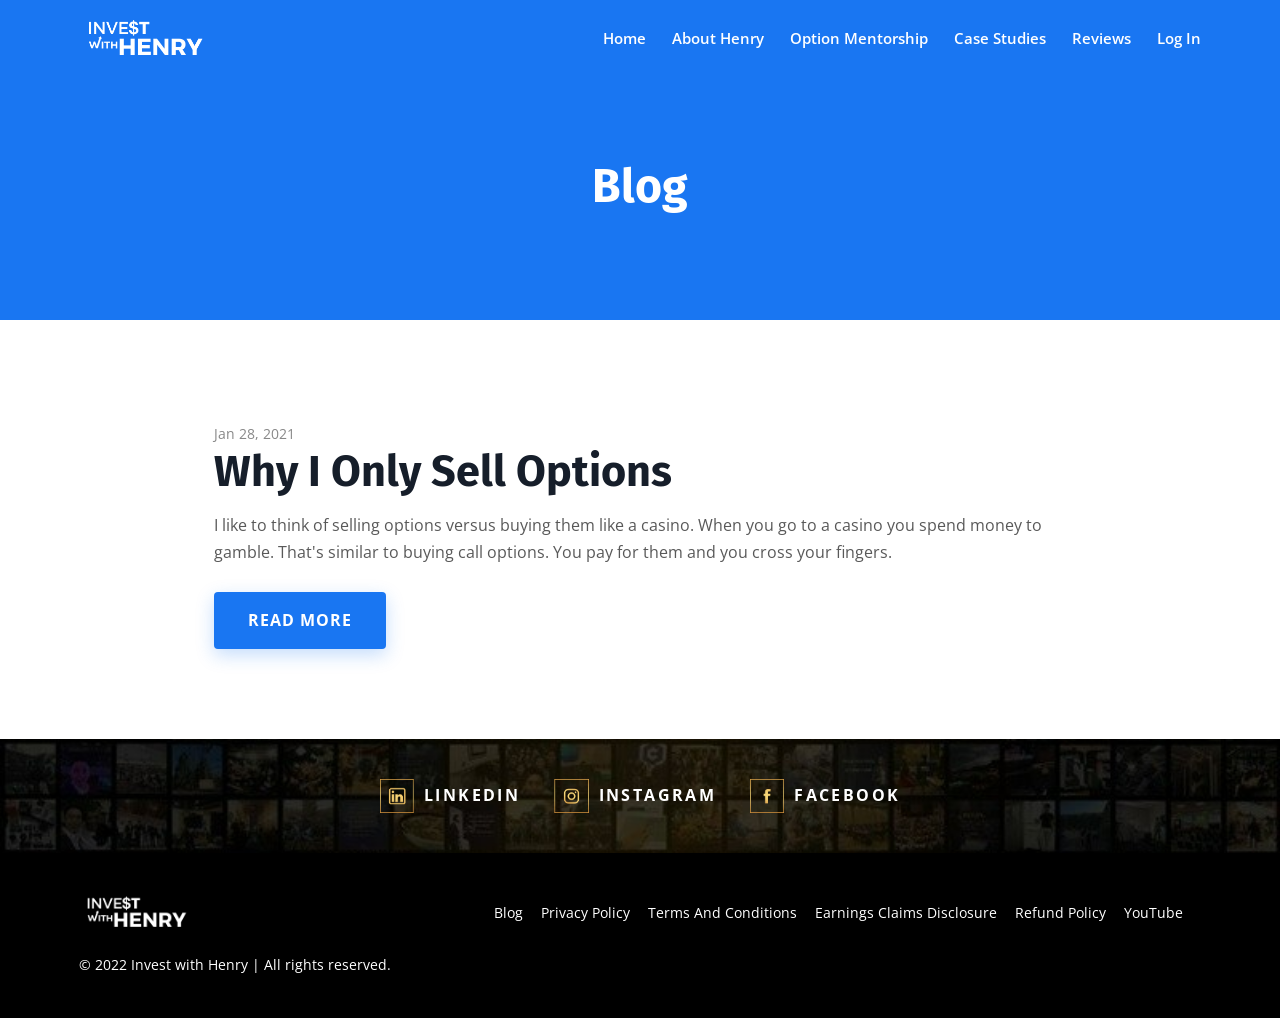
<file: blog/index.html>
<!doctype html><html lang="en"><head><meta charset="utf-8"><meta name="viewport" content="width=device-width,initial-scale=1">
<title>Invest With Henry Blog</title><meta name="description" content="">
<link rel="icon" href="/assets/white-logo.png"><link rel="preconnect" href="https://fonts.googleapis.com">
<link href="https://fonts.googleapis.com/css?family=Open+Sans:400,600,700,400italic|Fira+Sans:400,600,700&display=swap" rel="stylesheet">
<link rel="stylesheet" href="/style.css"></head><body>
<header><div class="wrap"><a class="logo" href="/"><img src="/assets/white-logo.png" alt="Invest With Henry"></a>
<button class="burger" aria-label="Menu" onclick="document.querySelector('nav').classList.toggle('open')">&#9776;</button>
<nav><a href="/">Home</a><a href="/about-henry">About Henry</a><a href="/option-mentorship">Option Mentorship</a><a href="/case-studies">Case Studies</a><a href="/reviews">Reviews</a><a class="login" href="https://unietrade.com/signin">Log In</a></nav></div></header>
<main class="sub"><section class="sec subhero"><div class="wrap"><div class="block center"><h1>Blog</h1></div></div></section><section class="sec"><div class="wrap posts"><article class="post reveal"><p class="meta">Jan 28, 2021</p><h2><a href="/blog/why-i-only-sell-options">Why I Only Sell Options</a></h2><p>I like to think of selling options versus buying them like a casino. When you go to a casino you spend money to gamble. That&#x27;s similar to buying call options. You pay for them and you cross your fingers.</p><a class="btn" href="/blog/why-i-only-sell-options">READ MORE</a></article></div></section></main>
<div class="socialbar"><div class="social wrap">
<a href="https://www.linkedin.com/in/henrymoldavskiy/" target="_blank" rel="noopener"><img src="/assets/linkin.png" alt="">LINKEDIN</a>
<a href="https://www.instagram.com/investwhenry/?hl=en" target="_blank" rel="noopener"><img src="/assets/instagram-img.png" alt="">INSTAGRAM</a>
<a href="https://www.facebook.com/henry.moldavskiy" target="_blank" rel="noopener"><img src="/assets/face.png" alt="">FACEBOOK</a></div></div>

<footer><div class="wrap"><img src="/assets/white-logo.png" alt="Invest With Henry">
<div><a href="/blog/">Blog</a><a href="/Privacy-Policy">Privacy Policy</a><a href="/terms-conditions">Terms And Conditions</a><a href="/Earnings-Claims-Disclosure">Earnings Claims Disclosure</a><a href="/return-policy">Refund Policy</a><a href="https://www.youtube.com/@InvestwithHenry">YouTube</a></div>
<p style="margin:0">© 2022 Invest with Henry | All rights reserved.</p></div></footer>
<script>const io=new IntersectionObserver(e=>e.forEach(x=>{if(x.isIntersecting){x.target.classList.add('in');io.unobserve(x.target)}}),{threshold:.12});document.querySelectorAll('.reveal').forEach(el=>io.observe(el));document.querySelectorAll('.vid button').forEach(b=>b.onclick=()=>{const f=document.createElement('iframe');f.src='https://fast.wistia.net/embed/iframe/'+b.dataset.wid+'?autoPlay=true';f.allow='autoplay; fullscreen';f.allowFullscreen=true;f.title=b.getAttribute('aria-label');b.replaceWith(f)});</script>
</body></html>
</file>
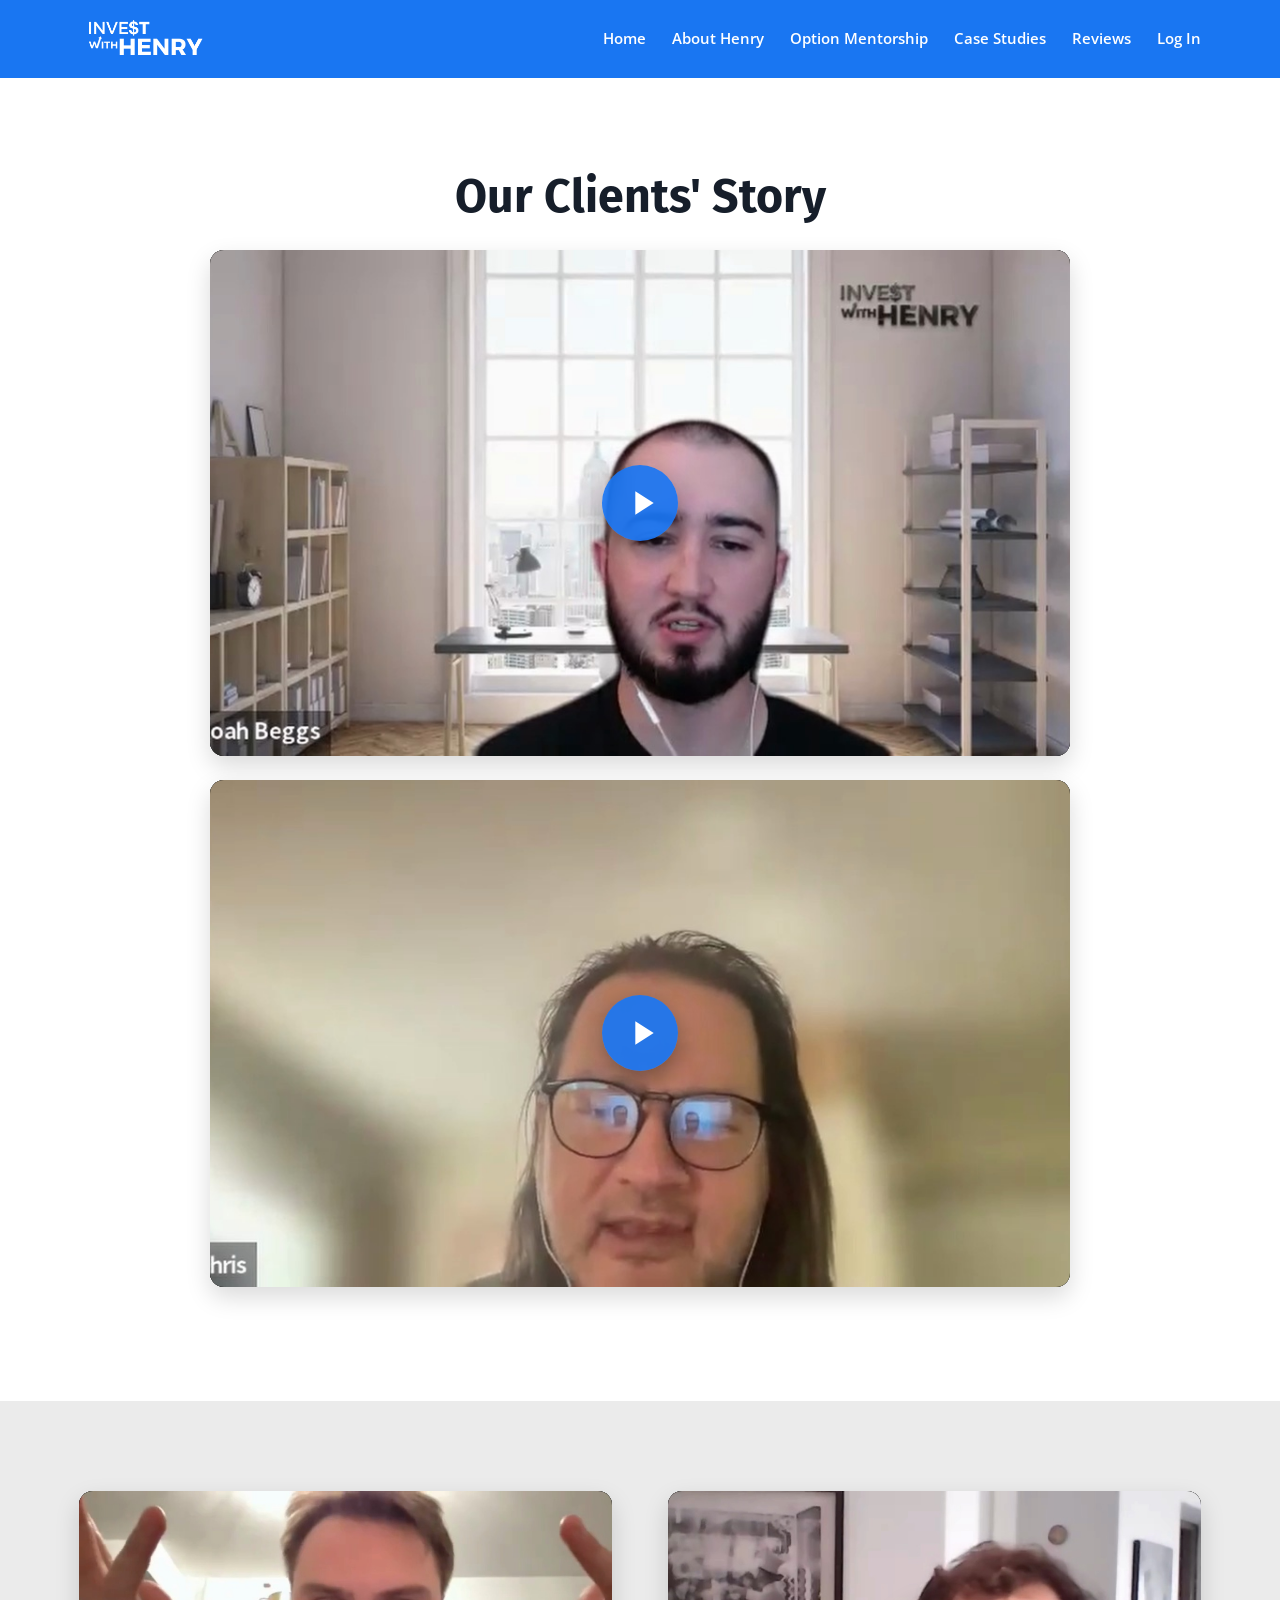
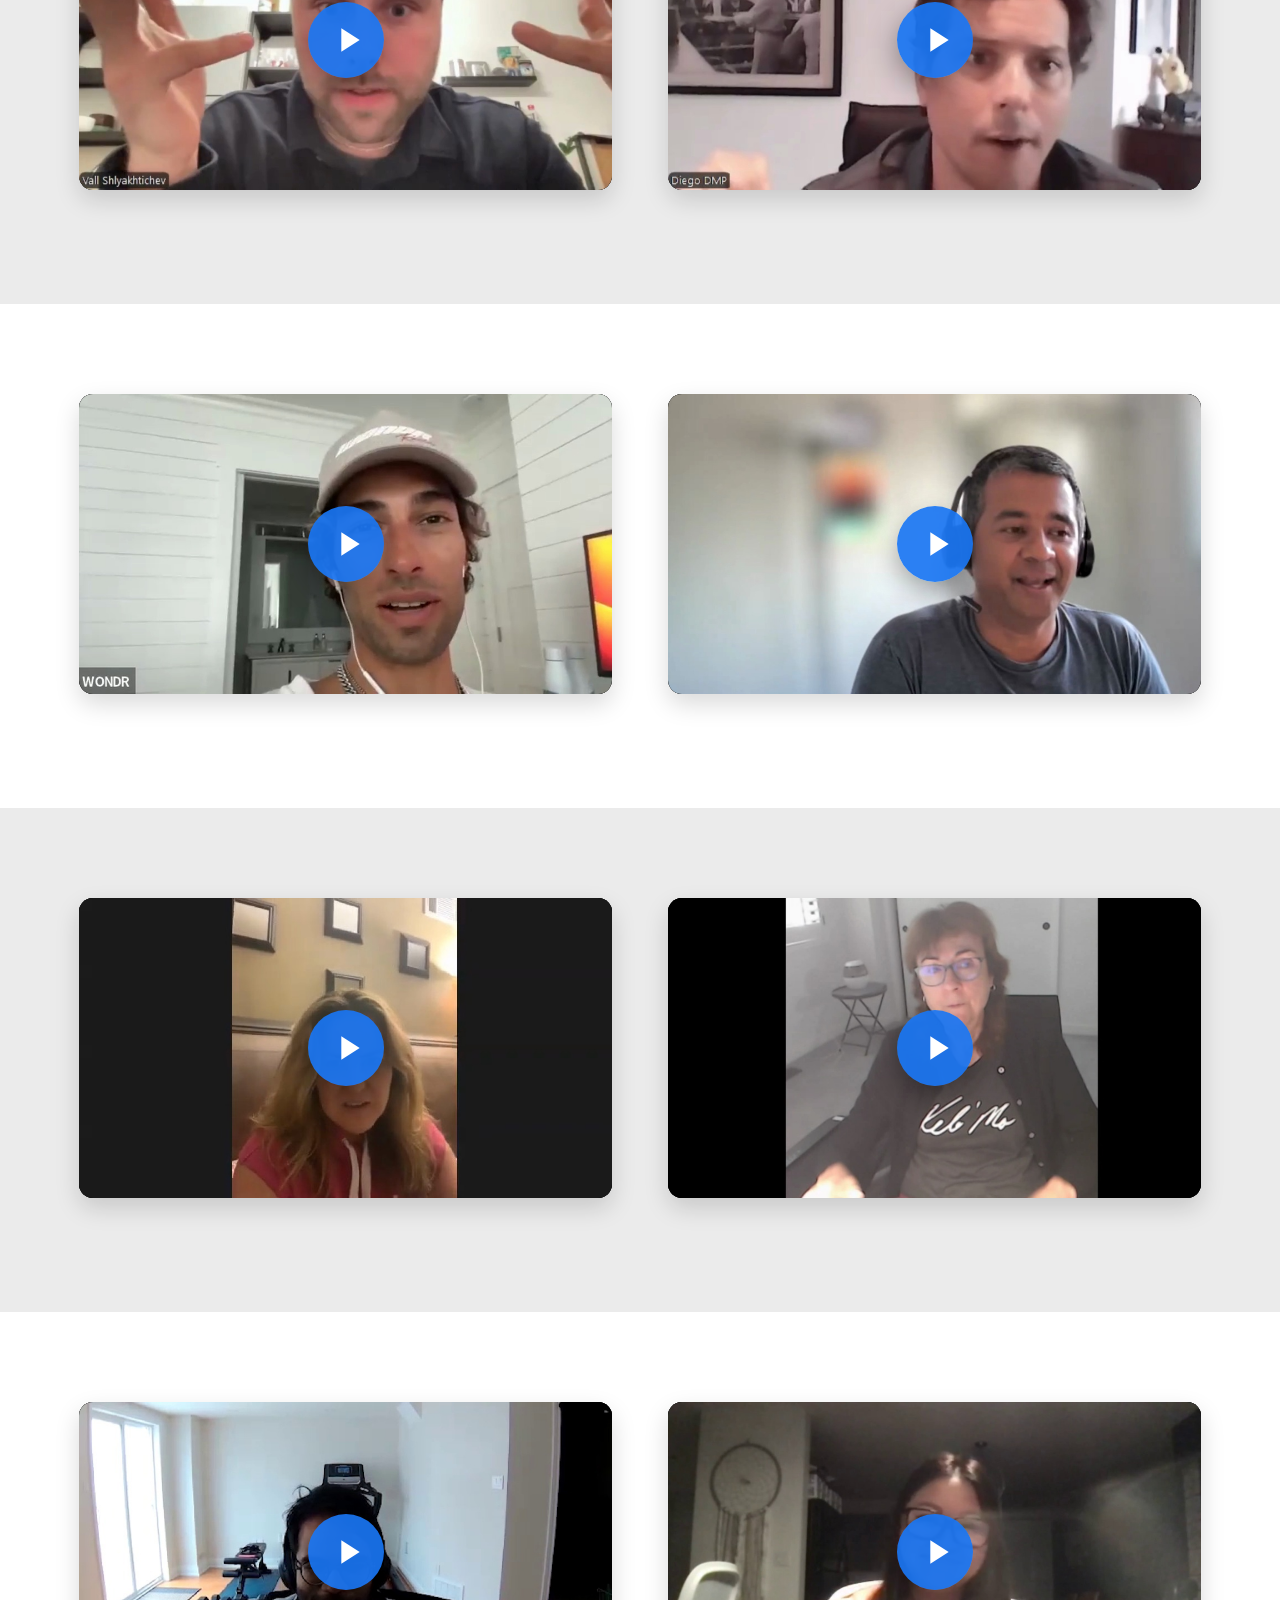
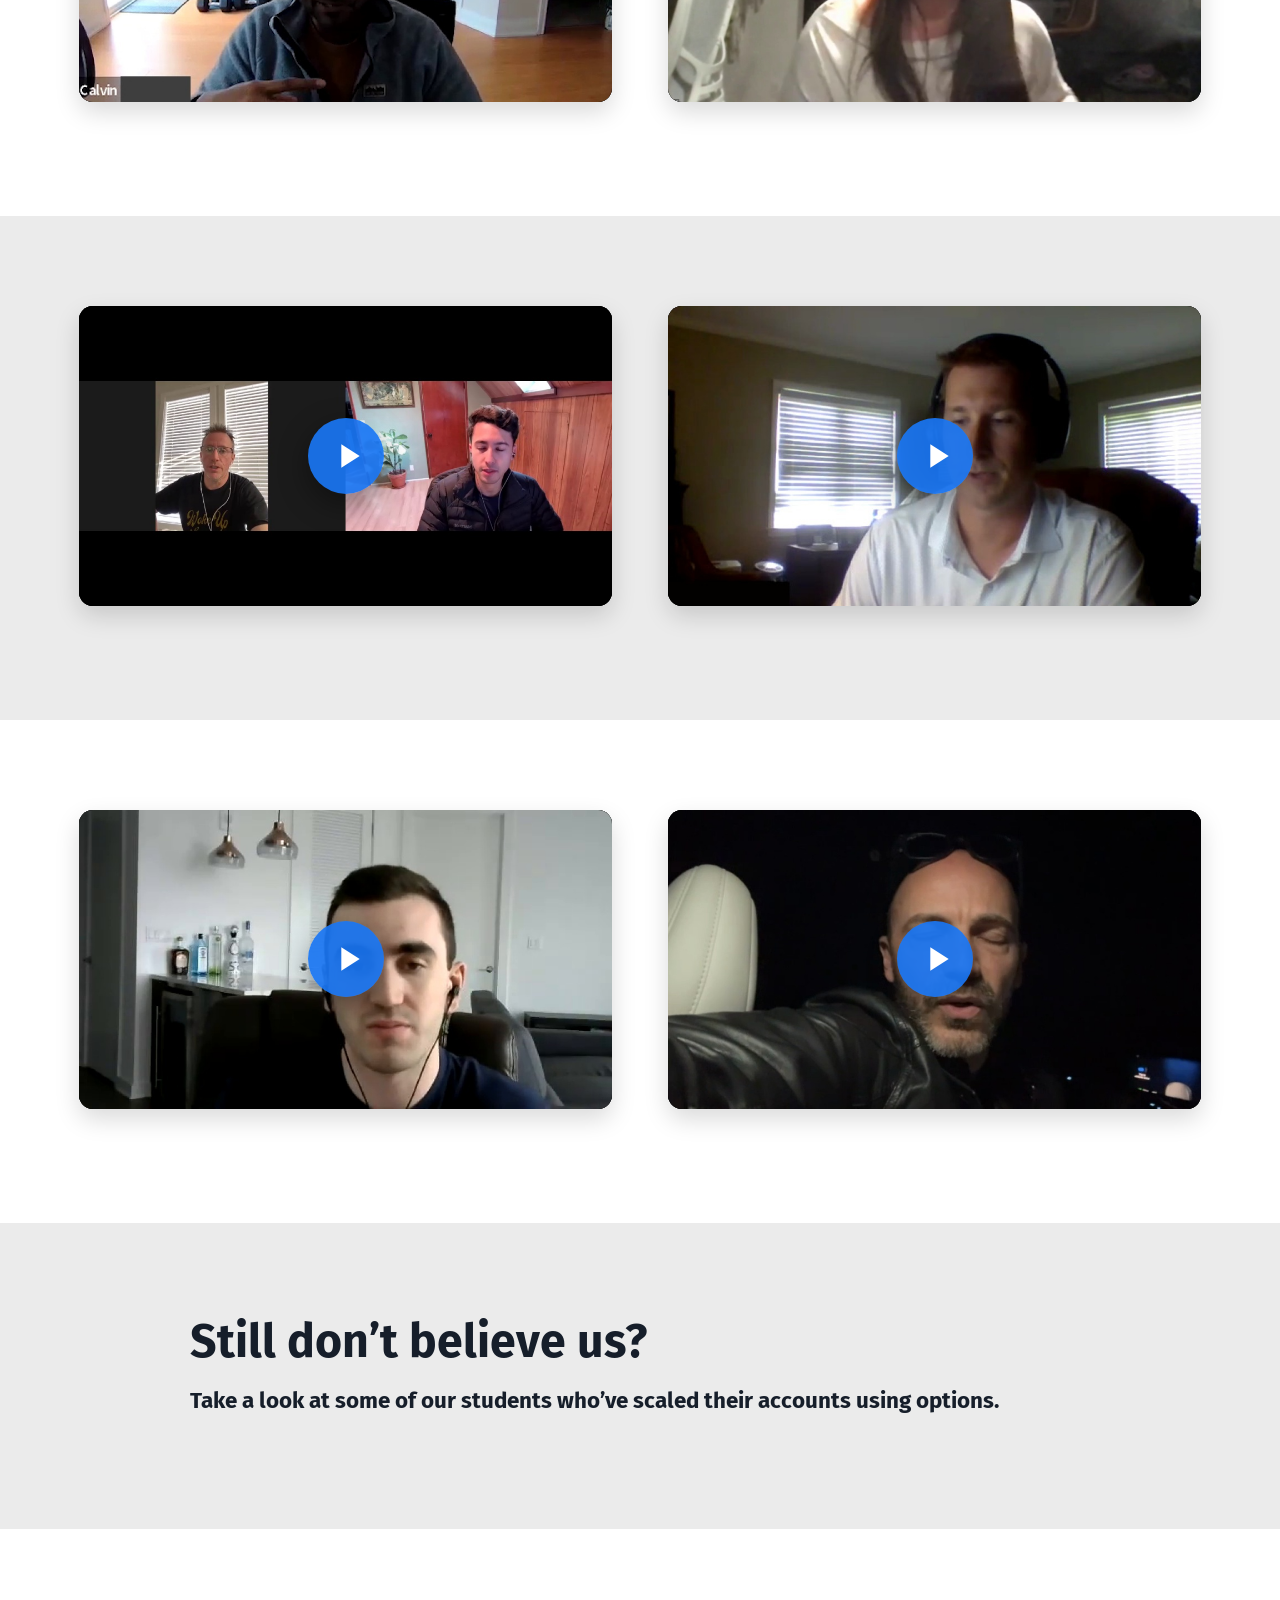
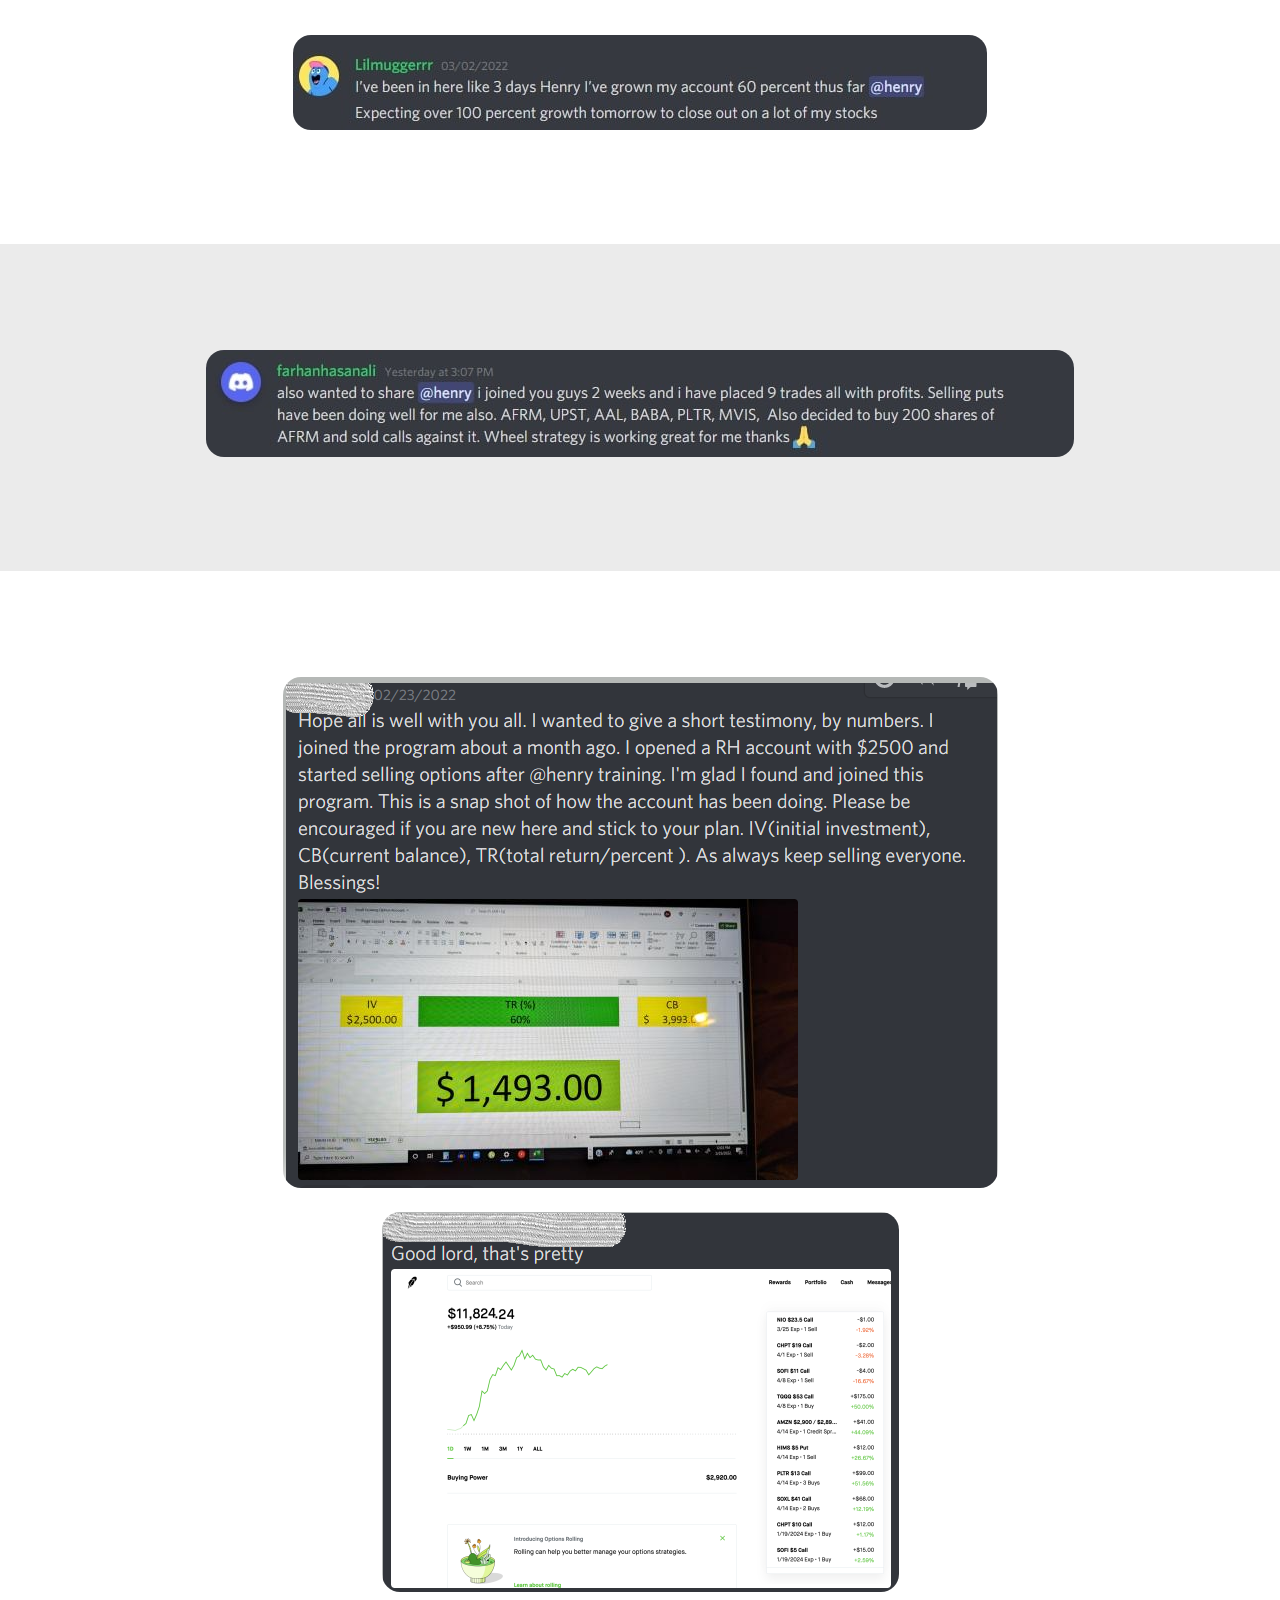
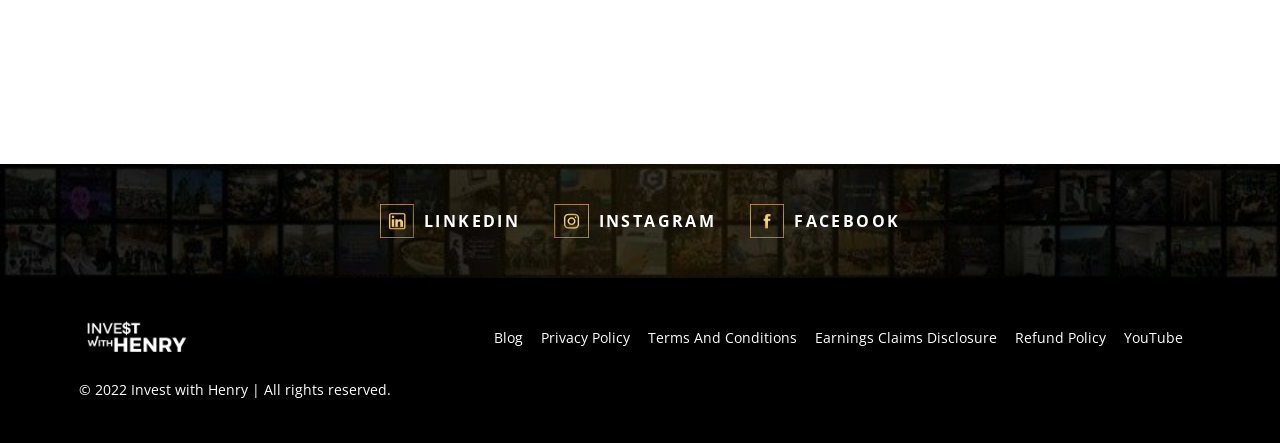
<file: case-studies/index.html>
<!doctype html><html lang="en"><head><meta charset="utf-8"><meta name="viewport" content="width=device-width,initial-scale=1">
<title>How to Earn Money Faster with our Investment Courses? - Case Studies</title><meta name="description" content="See what our customers are saying about How to Earn Money Faster. Also, take a look at how our students scaled their accounts using options.">
<link rel="icon" href="/assets/white-logo.png"><link rel="preconnect" href="https://fonts.googleapis.com">
<link href="https://fonts.googleapis.com/css?family=Open+Sans:400,600,700,400italic|Fira+Sans:400,600,700&display=swap" rel="stylesheet">
<link rel="stylesheet" href="/style.css"></head><body>
<header><div class="wrap"><a class="logo" href="/"><img src="/assets/white-logo.png" alt="Invest With Henry"></a>
<button class="burger" aria-label="Menu" onclick="document.querySelector('nav').classList.toggle('open')">&#9776;</button>
<nav><a href="/">Home</a><a href="/about-henry">About Henry</a><a href="/option-mentorship">Option Mentorship</a><a href="/case-studies">Case Studies</a><a href="/reviews">Reviews</a><a class="login" href="https://unietrade.com/signin">Log In</a></nav></div></header>
<main class="sub"><section class="sec"><div class="wrap"><div class="reveal block center"><h1>Our Clients' Story</h1></div><div class="reveal block center"><div class="vid"><button data-wid="2wk497fcy1" aria-label="Play video" style="background-image:url(/assets/thumb-2wk497fcy1.jpg)"></button></div></div><div class="reveal block center"><div class="vid"><button data-wid="v9l732ntx8" aria-label="Play video" style="background-image:url(/assets/thumb-v9l732ntx8.jpg)"></button></div></div></div></section>
<section class="sec light"><div class="wrap"><div class="grid"><div class="reveal"><div class="vid"><button data-wid="rny6fx12xb" aria-label="Play video" style="background-image:url(/assets/thumb-rny6fx12xb.jpg)"></button></div></div><div class="reveal"><div class="vid"><button data-wid="cf7g2fra7f" aria-label="Play video" style="background-image:url(/assets/thumb-cf7g2fra7f.jpg)"></button></div></div></div></div></section>
<section class="sec"><div class="wrap"><div class="grid"><div class="reveal"><div class="vid"><button data-wid="7epjb8rst7" aria-label="Play video" style="background-image:url(/assets/thumb-7epjb8rst7.jpg)"></button></div></div><div class="reveal"><div class="vid"><button data-wid="1o5qemu9gu" aria-label="Play video" style="background-image:url(/assets/thumb-1o5qemu9gu.jpg)"></button></div></div></div></div></section>
<section class="sec light"><div class="wrap"><div class="grid"><div class="reveal"><div class="vid"><button data-wid="3lw8qq2j9n" aria-label="Play video" style="background-image:url(/assets/thumb-3lw8qq2j9n.jpg)"></button></div></div><div class="reveal"><div class="vid"><button data-wid="nwrpmeymwi" aria-label="Play video" style="background-image:url(/assets/thumb-nwrpmeymwi.jpg)"></button></div></div></div></div></section>
<section class="sec"><div class="wrap"><div class="grid"><div class="reveal"><div class="vid"><button data-wid="l0q9v14pb2" aria-label="Play video" style="background-image:url(/assets/thumb-l0q9v14pb2.jpg)"></button></div></div><div class="reveal"><div class="vid"><button data-wid="dvc1yzgn61" aria-label="Play video" style="background-image:url(/assets/thumb-dvc1yzgn61.jpg)"></button></div></div></div></div></section>
<section class="sec light"><div class="wrap"><div class="grid"><div class="reveal"><div class="vid"><button data-wid="bfg94pga99" aria-label="Play video" style="background-image:url(/assets/thumb-bfg94pga99.jpg)"></button></div></div><div class="reveal"><div class="vid"><button data-wid="ern1sn4tcl" aria-label="Play video" style="background-image:url(/assets/thumb-ern1sn4tcl.jpg)"></button></div></div></div></div></section>
<section class="sec"><div class="wrap"><div class="grid"><div class="reveal"><div class="vid"><button data-wid="1rlzx3rjlh" aria-label="Play video" style="background-image:url(/assets/thumb-1rlzx3rjlh.jpg)"></button></div></div><div class="reveal"><div class="vid"><button data-wid="lkicb666ie" aria-label="Play video" style="background-image:url(/assets/thumb-lkicb666ie.jpg)"></button></div></div></div></div></section>
<section class="sec light"><div class="wrap"><div class="reveal block"><h1>Still don’t believe us?</h1><h3>Take a look at some of our students who’ve scaled their accounts using options.</h3></div></div></section>
<section class="sec"><div class="wrap"><div class="reveal block"><img class="shot" src="/assets/p/e64084-9Ta2l8tuSMuVqjqJtrzI_Lilmuggerrr_03.02.2022_win.jpg" alt="" loading="lazy"></div></div></section>
<section class="sec light"><div class="wrap"><div class="reveal block"><img class="shot" src="/assets/p/9d64af-juqLFfZtRsWNEpaW7JRO_farhanhasanali_03.23.2022_win.jpg" alt="" loading="lazy"></div></div></section>
<section class="sec"><div class="wrap"><div class="reveal block center"><img class="shot" src="/assets/p/d777a2-6y2w6ppnS3GfV4goTwD6_Mytime_2.23.22_wins.PNG" alt="" loading="lazy"></div><div class="reveal block center"><img class="shot" src="/assets/p/f7336c-UGfB010vTWe8YKBl6ZEK_LVDshick_3.22.22_win1.PNG" alt="" loading="lazy"></div><div class="reveal block center"><img class="shot" src="/assets/p/4c0ef5-QUAFvLPlQxqKreJjsPke_file.jpg" alt="" loading="lazy"></div><div class="reveal block center"><img class="shot" src="/assets/p/a99624-FzCRDsY8RJy4LEJh4e9k_file.jpg" alt="" loading="lazy"></div><div class="reveal block center"><img class="shot" src="/assets/p/a7fc04-jhkbX2yTTwSh7I9aPsO6_file.jpg" alt="" loading="lazy"></div><div class="reveal block center"><img class="shot" src="/assets/p/493075-lqM5iR6ZQz2yJgpfcKez_file.jpg" alt="" loading="lazy"></div><div class="reveal block center"><img class="shot" src="/assets/p/ce9e3c-w6PYJn9WQuaaLuk9F0oU_file.jpg" alt="" loading="lazy"></div><div class="reveal block center"><img class="shot" src="/assets/p/77e725-vDmyghERSZ64BtAhWRAE_file.jpg" alt="" loading="lazy"></div><div class="reveal block center"><img class="shot" src="/assets/p/27ad02-wl2T73DRNGRzeX1Sp0Cs_file.jpg" alt="" loading="lazy"></div><div class="reveal block center"><img class="shot" src="/assets/p/2ac5cf-XRpEwHGDRKqVO7Tq8pOZ_file.jpg" alt="" loading="lazy"></div><div class="reveal block center"><img class="shot" src="/assets/p/65ecd7-QCvx4g5gTS2qtOZBBKJs_file.jpg" alt="" loading="lazy"></div></div></section></main>
<div class="socialbar"><div class="social wrap">
<a href="https://www.linkedin.com/in/henrymoldavskiy/" target="_blank" rel="noopener"><img src="/assets/linkin.png" alt="">LINKEDIN</a>
<a href="https://www.instagram.com/investwhenry/?hl=en" target="_blank" rel="noopener"><img src="/assets/instagram-img.png" alt="">INSTAGRAM</a>
<a href="https://www.facebook.com/henry.moldavskiy" target="_blank" rel="noopener"><img src="/assets/face.png" alt="">FACEBOOK</a></div></div>

<footer><div class="wrap"><img src="/assets/white-logo.png" alt="Invest With Henry">
<div><a href="/blog/">Blog</a><a href="/Privacy-Policy">Privacy Policy</a><a href="/terms-conditions">Terms And Conditions</a><a href="/Earnings-Claims-Disclosure">Earnings Claims Disclosure</a><a href="/return-policy">Refund Policy</a><a href="https://www.youtube.com/@InvestwithHenry">YouTube</a></div>
<p style="margin:0">© 2022 Invest with Henry | All rights reserved.</p></div></footer>
<script>const io=new IntersectionObserver(e=>e.forEach(x=>{if(x.isIntersecting){x.target.classList.add('in');io.unobserve(x.target)}}),{threshold:.12});document.querySelectorAll('.reveal').forEach(el=>io.observe(el));document.querySelectorAll('.vid button').forEach(b=>b.onclick=()=>{const f=document.createElement('iframe');f.src='https://fast.wistia.net/embed/iframe/'+b.dataset.wid+'?autoPlay=true';f.allow='autoplay; fullscreen';f.allowFullscreen=true;f.title=b.getAttribute('aria-label');b.replaceWith(f)});</script>
</body></html>
</file>
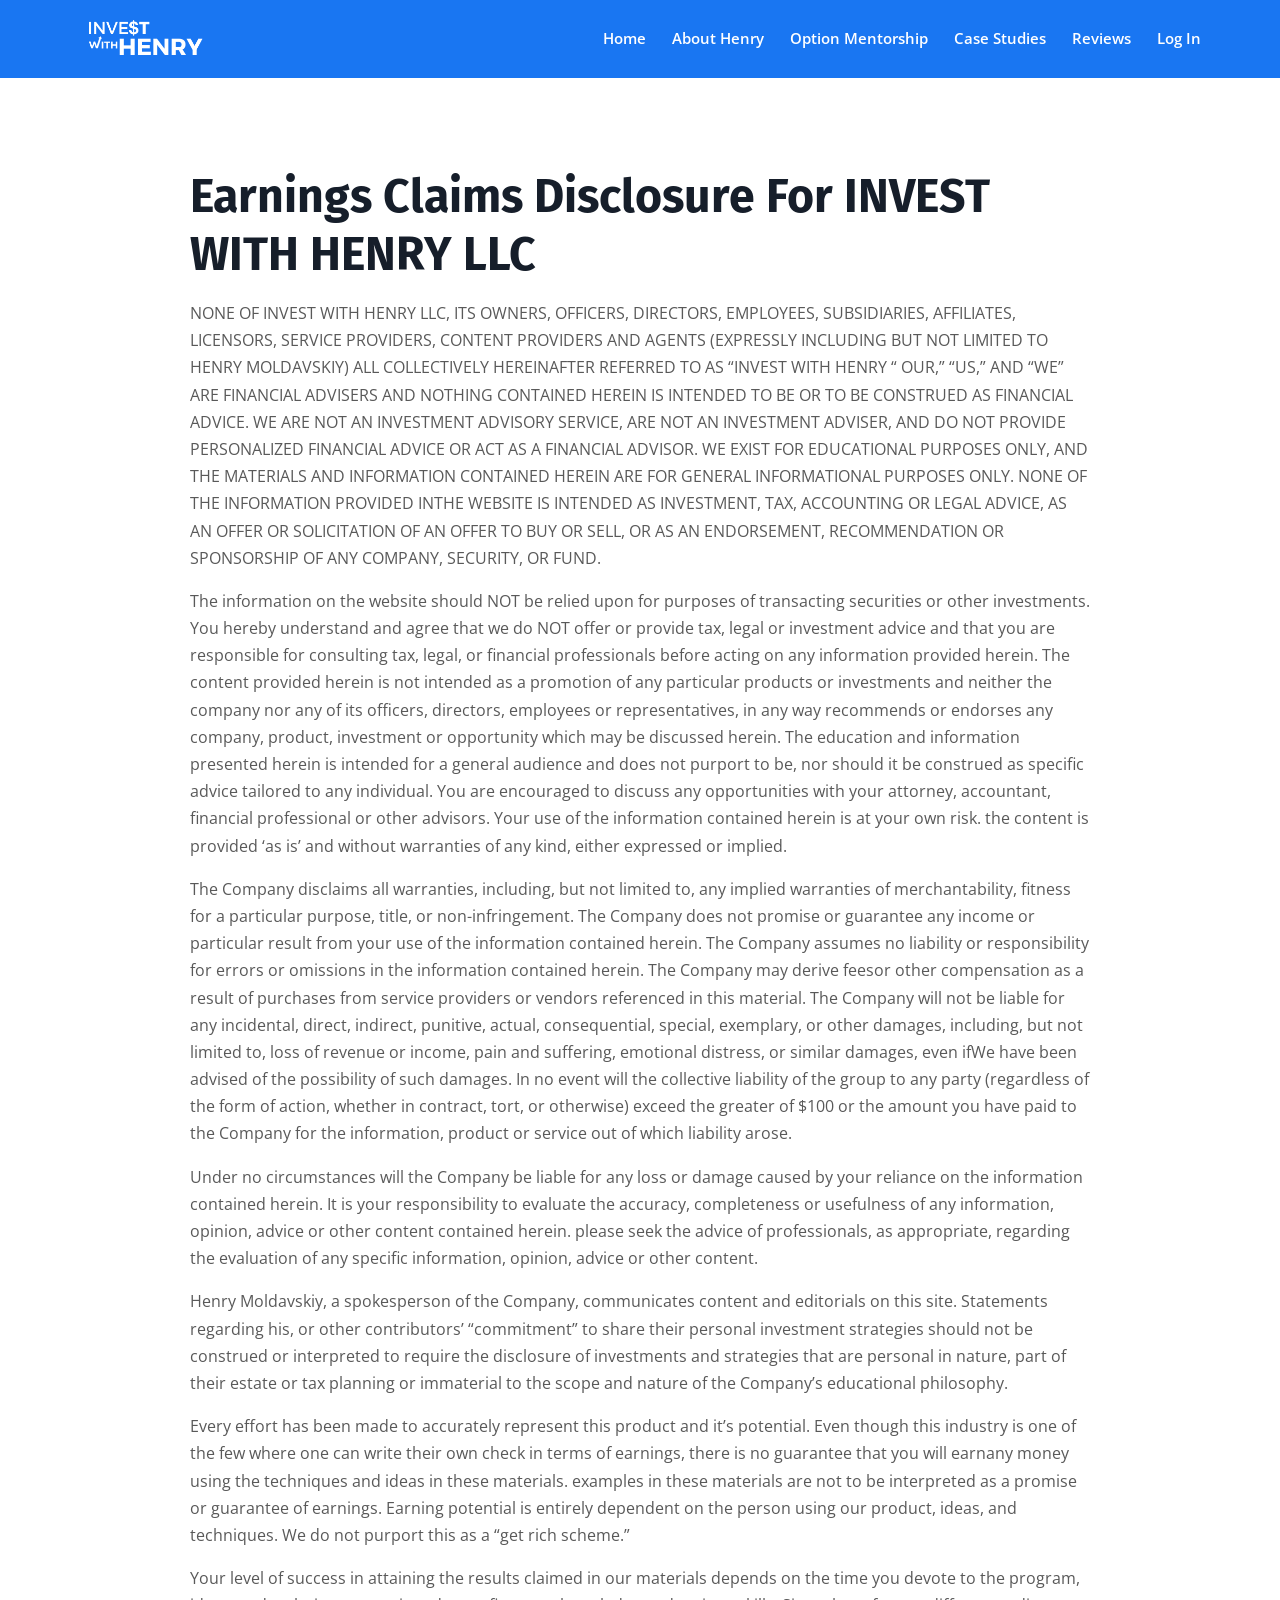
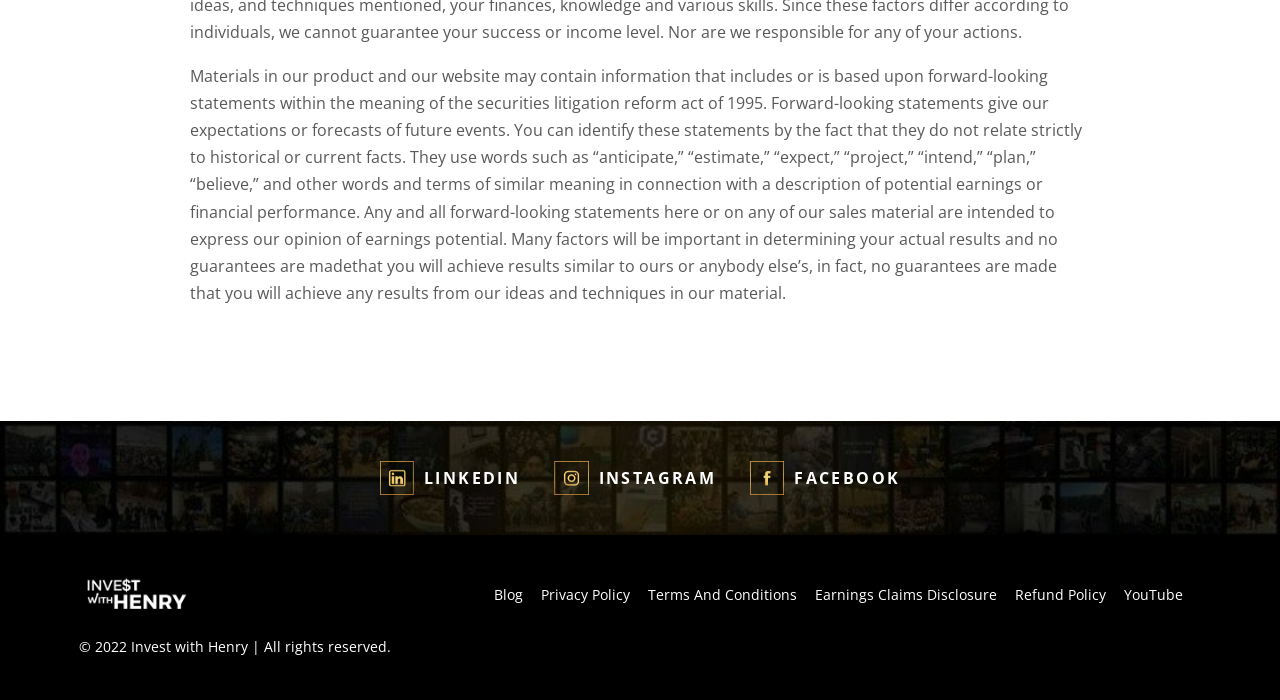
<file: Earnings-Claims-Disclosure/index.html>
<!doctype html><html lang="en"><head><meta charset="utf-8"><meta name="viewport" content="width=device-width,initial-scale=1">
<title>Earning Claim Disclosure</title><meta name="description" content="IWH does not Guarantee your income or results. Henry&#x27;s results are not common and it took him years to develop the skills needed to achieve his performance.">
<link rel="icon" href="/assets/white-logo.png"><link rel="preconnect" href="https://fonts.googleapis.com">
<link href="https://fonts.googleapis.com/css?family=Open+Sans:400,600,700,400italic|Fira+Sans:400,600,700&display=swap" rel="stylesheet">
<link rel="stylesheet" href="/style.css"></head><body>
<header><div class="wrap"><a class="logo" href="/"><img src="/assets/white-logo.png" alt="Invest With Henry"></a>
<button class="burger" aria-label="Menu" onclick="document.querySelector('nav').classList.toggle('open')">&#9776;</button>
<nav><a href="/">Home</a><a href="/about-henry">About Henry</a><a href="/option-mentorship">Option Mentorship</a><a href="/case-studies">Case Studies</a><a href="/reviews">Reviews</a><a class="login" href="https://unietrade.com/signin">Log In</a></nav></div></header>
<main class="sub"><section class="sec"><div class="wrap"><div class="reveal block"><h1>Earnings Claims Disclosure For INVEST WITH HENRY LLC</h1><p>NONE OF INVEST WITH HENRY LLC, ITS OWNERS, OFFICERS, DIRECTORS, EMPLOYEES, SUBSIDIARIES, AFFILIATES, LICENSORS, SERVICE PROVIDERS, CONTENT PROVIDERS AND AGENTS (EXPRESSLY INCLUDING BUT NOT LIMITED TO HENRY MOLDAVSKIY) ALL COLLECTIVELY HEREINAFTER REFERRED TO AS “INVEST WITH HENRY “ OUR,” “US,” AND “WE” ARE FINANCIAL ADVISERS AND NOTHING CONTAINED HEREIN IS INTENDED TO BE OR TO BE CONSTRUED AS FINANCIAL ADVICE. WE ARE NOT AN INVESTMENT ADVISORY SERVICE, ARE NOT AN INVESTMENT ADVISER, AND DO NOT PROVIDE PERSONALIZED FINANCIAL ADVICE OR ACT AS A FINANCIAL ADVISOR. WE EXIST FOR EDUCATIONAL PURPOSES ONLY, AND THE MATERIALS AND INFORMATION CONTAINED HEREIN ARE FOR GENERAL INFORMATIONAL PURPOSES ONLY. NONE OF THE INFORMATION PROVIDED INTHE WEBSITE IS INTENDED AS INVESTMENT, TAX, ACCOUNTING OR LEGAL ADVICE, AS AN OFFER OR SOLICITATION OF AN OFFER TO BUY OR SELL, OR AS AN ENDORSEMENT, RECOMMENDATION OR SPONSORSHIP OF ANY COMPANY, SECURITY, OR FUND.</p><p>The information on the website should NOT be relied upon for purposes of transacting securities or other investments. You hereby understand and agree that we do NOT offer or provide tax, legal or investment advice and that you are responsible for consulting tax, legal, or financial professionals before acting on any information provided herein. The content provided herein is not intended as a promotion of any particular products or investments and neither the company nor any of its officers, directors, employees or representatives, in any way recommends or endorses any company, product, investment or opportunity which may be discussed herein. The education and information presented herein is intended for a general audience and does not purport to be, nor should it be construed as specific advice tailored to any individual. You are encouraged to discuss any opportunities with your attorney, accountant, financial professional or other advisors. Your use of the information contained herein is at your own risk. the content is provided ‘as is’ and without warranties of any kind, either expressed or implied.</p><p>The Company disclaims all warranties, including, but not limited to, any implied warranties of merchantability, fitness for a particular purpose, title, or non-infringement. The Company does not promise or guarantee any income or particular result from your use of the information contained herein. The Company assumes no liability or responsibility for errors or omissions in the information contained herein. The Company may derive feesor other compensation as a result of purchases from service providers or vendors referenced in this material. The Company will not be liable for any incidental, direct, indirect, punitive, actual, consequential, special, exemplary, or other damages, including, but not limited to, loss of revenue or income, pain and suffering, emotional distress, or similar damages, even ifWe have been advised of the possibility of such damages. In no event will the collective liability of the group to any party (regardless of the form of action, whether in contract, tort, or otherwise) exceed the greater of $100 or the amount you have paid to the Company for the information, product or service out of which liability arose.</p><p>Under no circumstances will the Company be liable for any loss or damage caused by your reliance on the information contained herein. It is your responsibility to evaluate the accuracy, completeness or usefulness of any information, opinion, advice or other content contained herein. please seek the advice of professionals, as appropriate, regarding the evaluation of any specific information, opinion, advice or other content.</p><p>Henry Moldavskiy, a spokesperson of the Company, communicates content and editorials on this site. Statements regarding his, or other contributors’ “commitment” to share their personal investment strategies should not be construed or interpreted to require the disclosure of investments and strategies that are personal in nature, part of their estate or tax planning or immaterial to the scope and nature of the Company’s educational philosophy.</p><p>Every effort has been made to accurately represent this product and it’s potential. Even though this industry is one of the few where one can write their own check in terms of earnings, there is no guarantee that you will earnany money using the techniques and ideas in these materials. examples in these materials are not to be interpreted as a promise or guarantee of earnings. Earning potential is entirely dependent on the person using our product, ideas, and techniques. We do not purport this as a “get rich scheme.”</p><p>Your level of success in attaining the results claimed in our materials depends on the time you devote to the program, ideas, and techniques mentioned, your finances, knowledge and various skills. Since these factors differ according to individuals, we cannot guarantee your success or income level. Nor are we responsible for any of your actions.</p><p>Materials in our product and our website may contain information that includes or is based upon forward-looking statements within the meaning of the securities litigation reform act of 1995. Forward-looking statements give our expectations or forecasts of future events. You can identify these statements by the fact that they do not relate strictly to historical or current facts. They use words such as “anticipate,” “estimate,” “expect,” “project,” “intend,” “plan,” “believe,” and other words and terms of similar meaning in connection with a description of potential earnings or financial performance. Any and all forward-looking statements here or on any of our sales material are intended to express our opinion of earnings potential. Many factors will be important in determining your actual results and no guarantees are madethat you will achieve results similar to ours or anybody else’s, in fact, no guarantees are made that you will achieve any results from our ideas and techniques in our material.</p></div></div></section></main>
<div class="socialbar"><div class="social wrap">
<a href="https://www.linkedin.com/in/henrymoldavskiy/" target="_blank" rel="noopener"><img src="/assets/linkin.png" alt="">LINKEDIN</a>
<a href="https://www.instagram.com/investwhenry/?hl=en" target="_blank" rel="noopener"><img src="/assets/instagram-img.png" alt="">INSTAGRAM</a>
<a href="https://www.facebook.com/henry.moldavskiy" target="_blank" rel="noopener"><img src="/assets/face.png" alt="">FACEBOOK</a></div></div>

<footer><div class="wrap"><img src="/assets/white-logo.png" alt="Invest With Henry">
<div><a href="/blog/">Blog</a><a href="/Privacy-Policy">Privacy Policy</a><a href="/terms-conditions">Terms And Conditions</a><a href="/Earnings-Claims-Disclosure">Earnings Claims Disclosure</a><a href="/return-policy">Refund Policy</a><a href="https://www.youtube.com/@InvestwithHenry">YouTube</a></div>
<p style="margin:0">© 2022 Invest with Henry | All rights reserved.</p></div></footer>
<script>const io=new IntersectionObserver(e=>e.forEach(x=>{if(x.isIntersecting){x.target.classList.add('in');io.unobserve(x.target)}}),{threshold:.12});document.querySelectorAll('.reveal').forEach(el=>io.observe(el));document.querySelectorAll('.vid button').forEach(b=>b.onclick=()=>{const f=document.createElement('iframe');f.src='https://fast.wistia.net/embed/iframe/'+b.dataset.wid+'?autoPlay=true';f.allow='autoplay; fullscreen';f.allowFullscreen=true;f.title=b.getAttribute('aria-label');b.replaceWith(f)});</script>
</body></html>
</file>
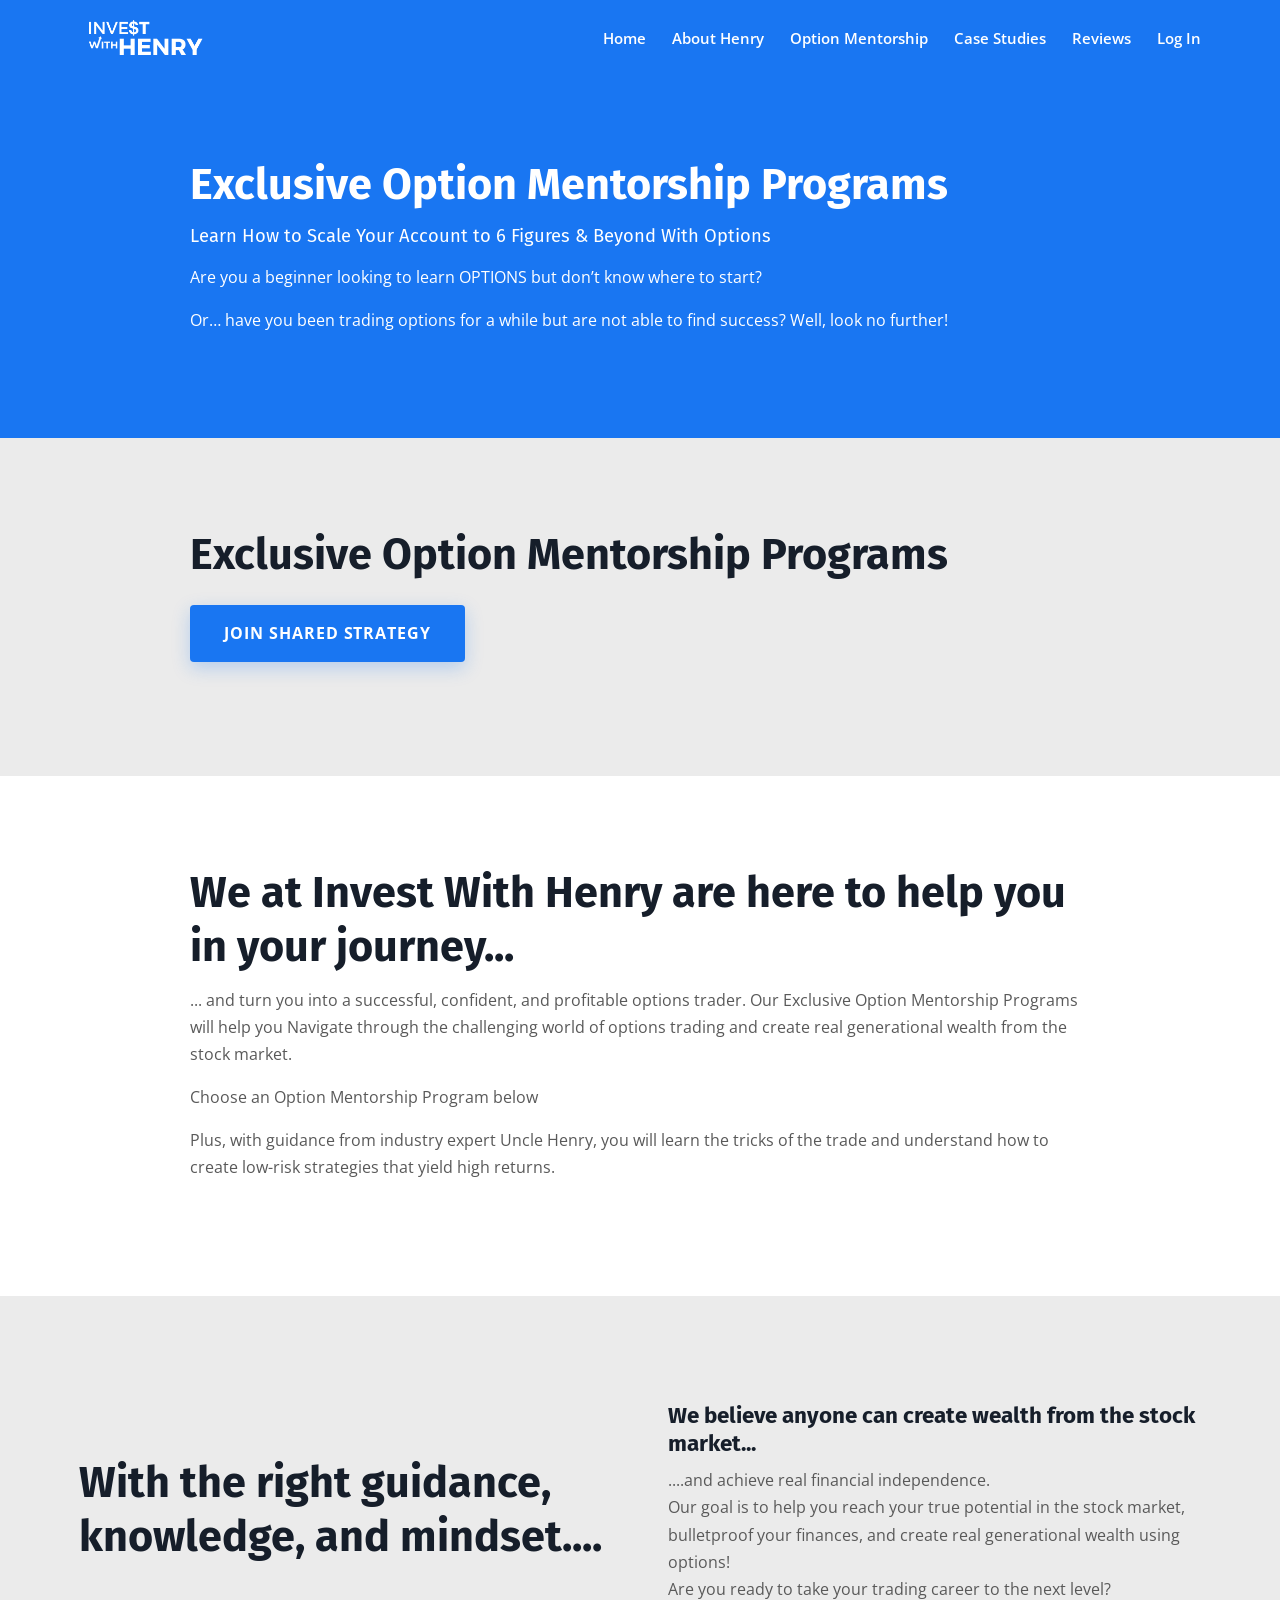
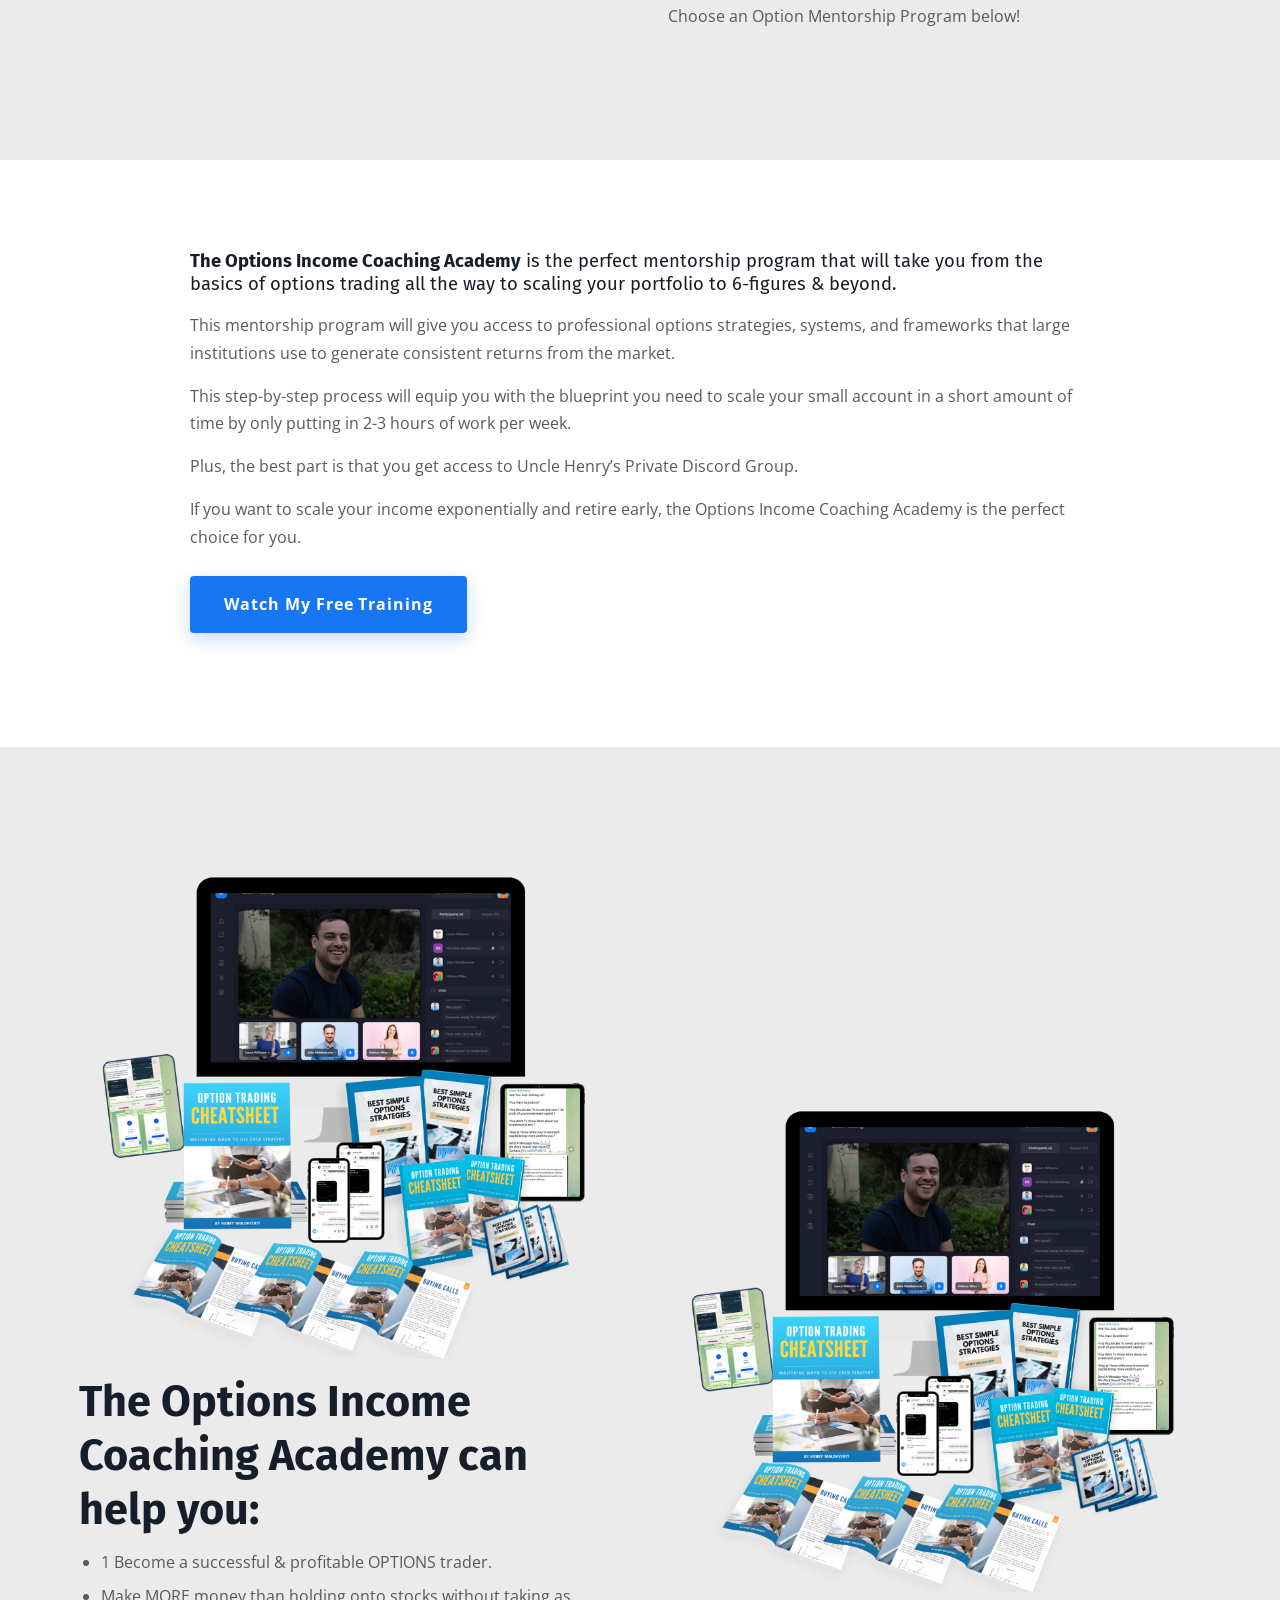
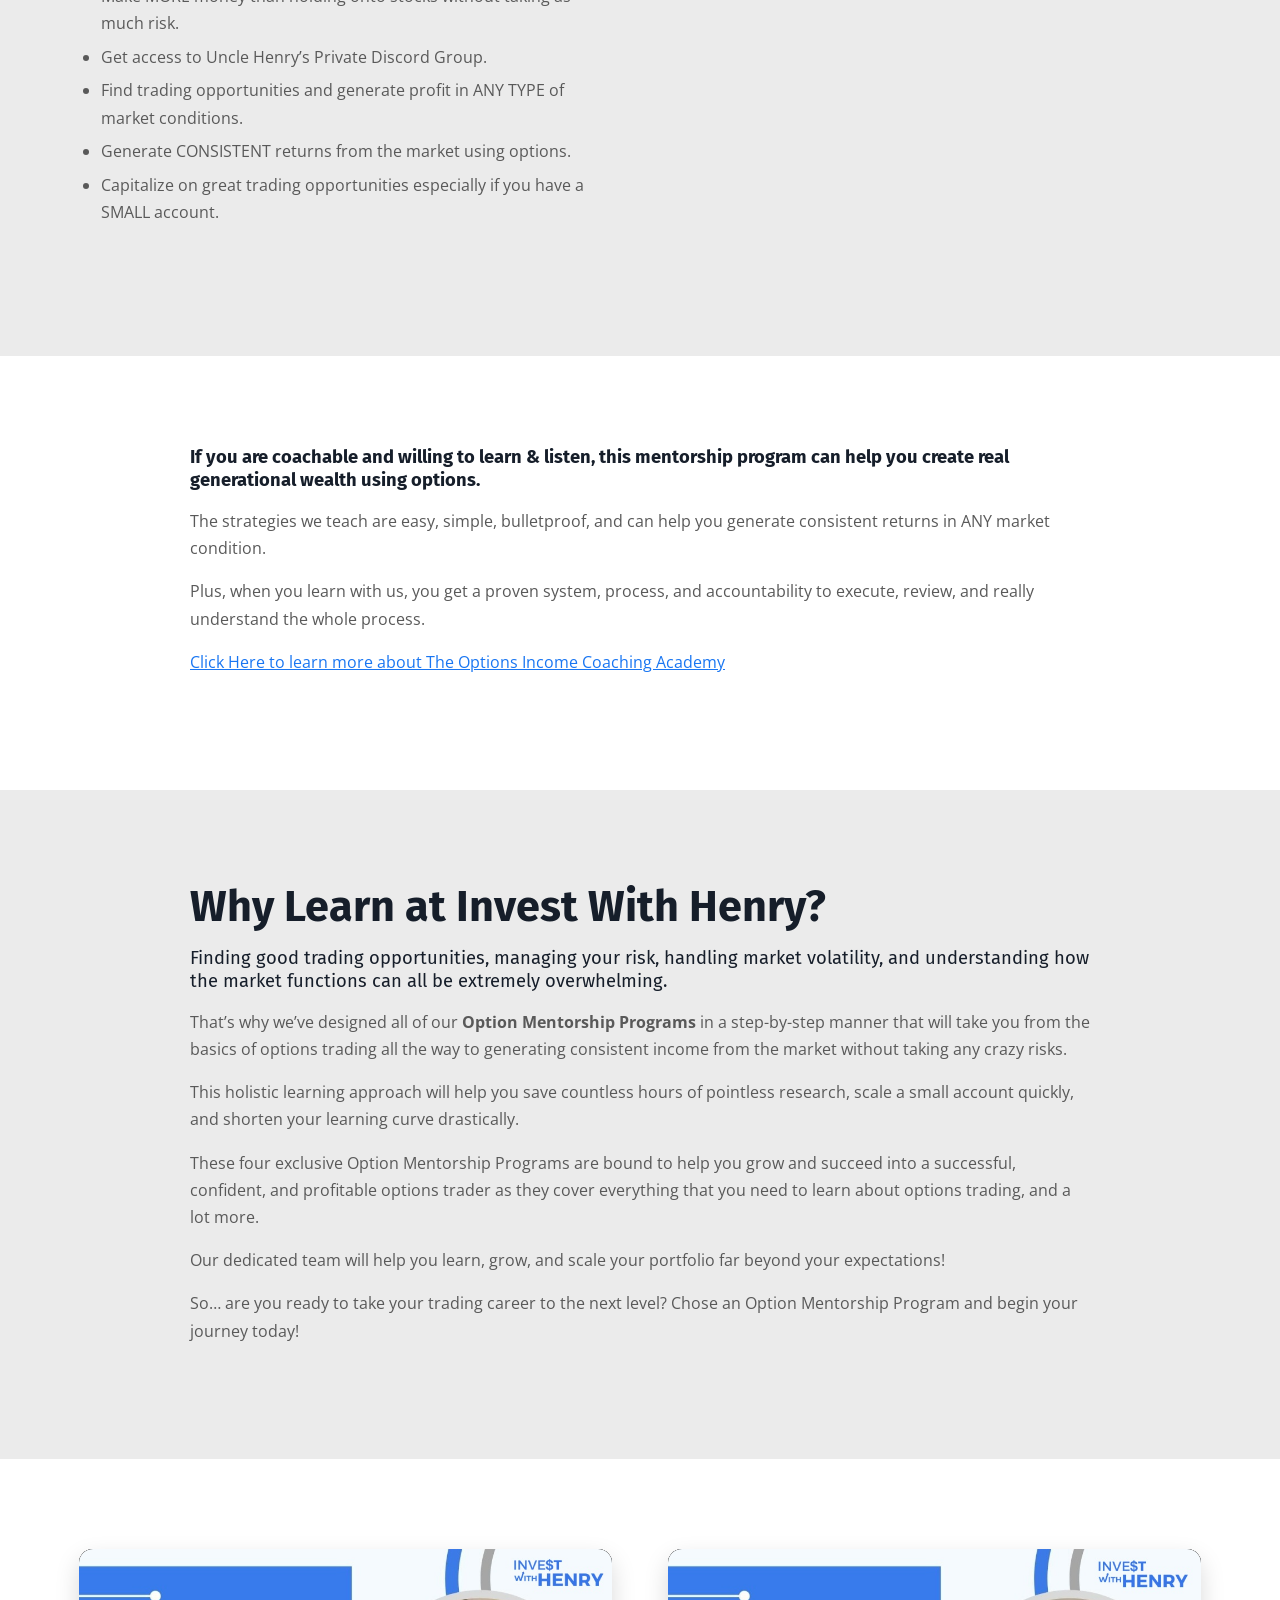
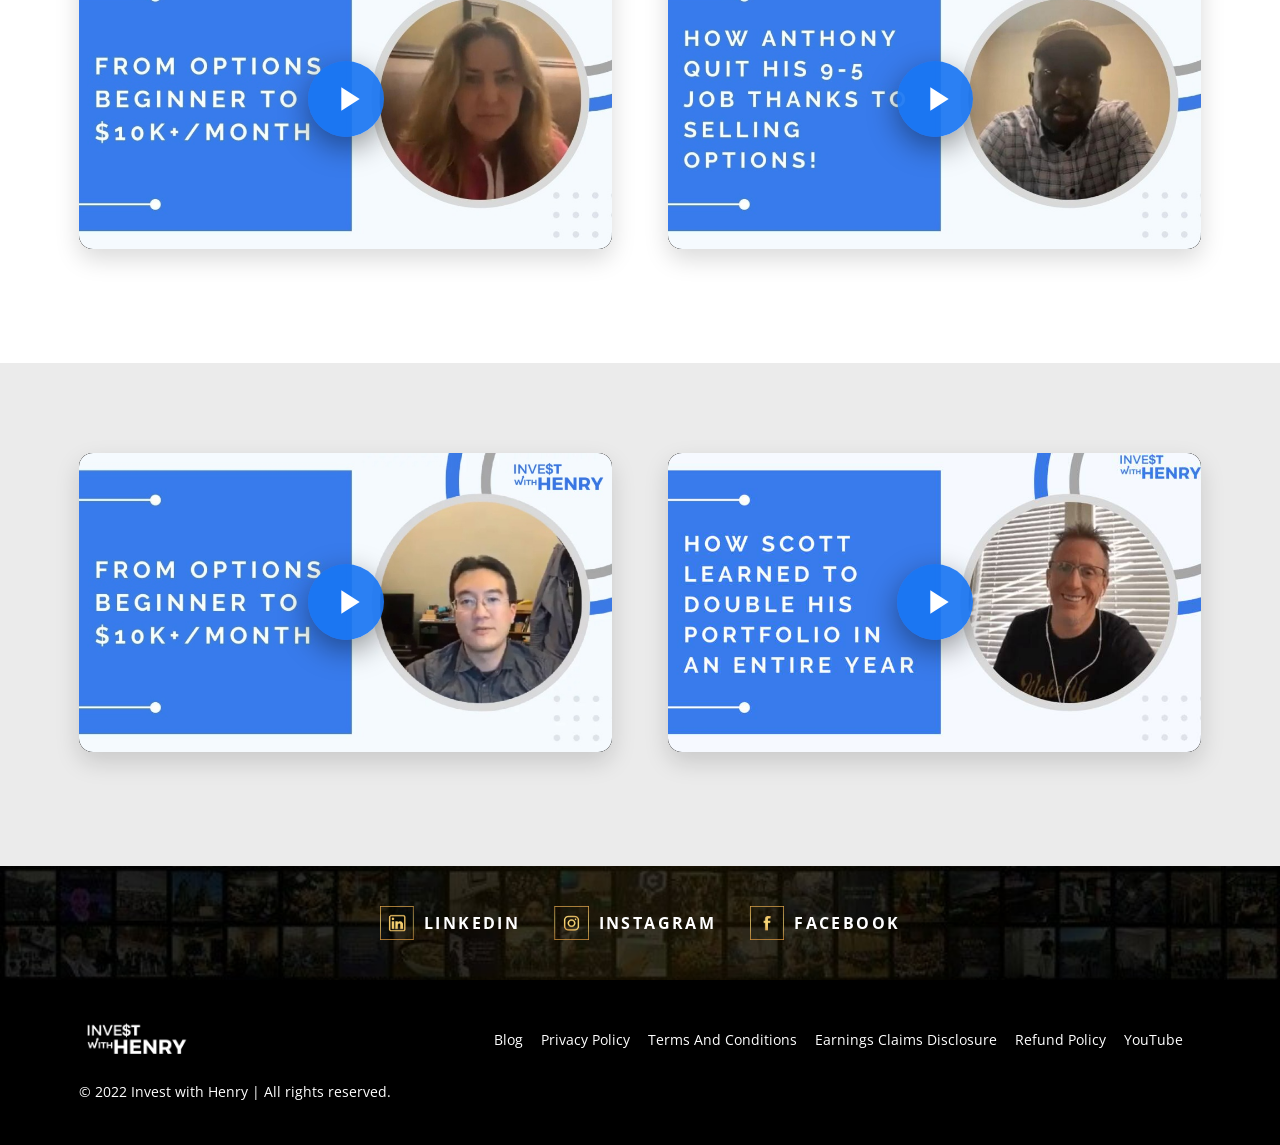
<file: option-mentorship/index.html>
<!doctype html><html lang="en"><head><meta charset="utf-8"><meta name="viewport" content="width=device-width,initial-scale=1">
<title>Selling Puts for Income - Option Mentorship</title><meta name="description" content="Learn to scale your Trading Account with our Selling Puts for Income Options. We will help you in your journey and turn you into a successful, confident and profitable options trader.">
<link rel="icon" href="/assets/white-logo.png"><link rel="preconnect" href="https://fonts.googleapis.com">
<link href="https://fonts.googleapis.com/css?family=Open+Sans:400,600,700,400italic|Fira+Sans:400,600,700&display=swap" rel="stylesheet">
<link rel="stylesheet" href="/style.css"></head><body>
<header><div class="wrap"><a class="logo" href="/"><img src="/assets/white-logo.png" alt="Invest With Henry"></a>
<button class="burger" aria-label="Menu" onclick="document.querySelector('nav').classList.toggle('open')">&#9776;</button>
<nav><a href="/">Home</a><a href="/about-henry">About Henry</a><a href="/option-mentorship">Option Mentorship</a><a href="/case-studies">Case Studies</a><a href="/reviews">Reviews</a><a class="login" href="https://unietrade.com/signin">Log In</a></nav></div></header>
<main class="sub"><section class="sec subhero"><div class="wrap"><div class="reveal block"><h2>Exclusive Option Mentorship Programs</h2><h5>Learn How to Scale Your Account to 6 Figures &amp; Beyond With Options</h5><p>Are you a beginner looking to learn OPTIONS but don’t know where to start?</p><p>Or… have you been trading options for a while but are not able to find success? Well, look no further!</p></div></div></section>
<section class="sec light"><div class="wrap"><div class="reveal block"><h2>Exclusive Option Mentorship Programs</h2><a class="btn" href="https://unietrade.com/signin">JOIN SHARED STRATEGY</a></div></div></section>
<section class="sec"><div class="wrap"><div class="reveal block"><h2>We at Invest With Henry are here to help you in your journey... </h2><p>... and turn you into a successful, confident, and profitable options trader. Our Exclusive Option Mentorship Programs will help you Navigate through the challenging world of options trading and create real generational wealth from the stock market.</p><p>Choose an Option Mentorship Program below</p><p>Plus, with guidance from industry expert Uncle Henry, you will learn the tricks of the trade and understand how to create low-risk strategies that yield high returns.</p></div></div></section>
<section class="sec light"><div class="wrap"><div class="grid"><div class="reveal"><h2>With the right guidance, knowledge, and mindset....</h2></div><div class="reveal"><h3>We believe anyone can create wealth from the stock market...</h3><p>....and achieve real financial independence.
            <br>
            Our goal is to help you reach your true potential in the stock market,<br> bulletproof your finances, and create real generational wealth using options! 
            <br>Are you ready to take your trading career to the next level? 
            <br> Choose an Option Mentorship Program below!</p></div></div></div></section>
<section class="sec"><div class="wrap"><div class="reveal block"><h5><strong>The Options Income Coaching Academy</strong> is the perfect mentorship program that will take you from the basics of options trading all the way to scaling your portfolio to 6-figures &amp; beyond. </h5><p>This mentorship program will give you access to professional options strategies, systems, and frameworks that large institutions use to generate consistent returns from the market.</p><p>This step-by-step process will equip you with the blueprint you need to scale your small account in a short amount of time by only putting in 2-3 hours of work per week.</p><p>Plus, the best part is that you get access to Uncle Henry’s Private Discord Group.</p><p>If you want to scale your income exponentially and retire early, the Options Income Coaching Academy is the perfect choice for you.</p><a class="btn" href="https://options.investwithhenry.com/vsl-optinpage?utm_source=Website&amp;utm_medium=Page&amp;utm_campaign=Vsl&amp;utm_content=Selling%20Puts%20for%20Income%20-%20Option%20Membership" target="_blank" rel="noopener">Watch My Free Training </a></div></div></section>
<section class="sec light"><div class="wrap"><div class="grid"><div class="reveal"><img class="shot" src="/assets/p/9dbfe9-bTKLHhRBRyCyFxrCL1Dc_Henry-mockup-ala.png" alt="" loading="lazy"><h2>The Options Income Coaching Academy can help you:</h2><ul><li>1 Become a successful &amp; profitable OPTIONS trader.</li><li>Make MORE money than holding onto stocks without taking as much risk.</li><li>Get access to Uncle Henry’s Private Discord Group.</li><li>Find trading opportunities and generate profit in ANY TYPE of market conditions.</li><li>Generate CONSISTENT returns from the market using options.</li><li>Capitalize on great trading opportunities especially if you have a SMALL account.</li></ul></div><div class="reveal img-first"><img class="shot" src="/assets/p/9dbfe9-bTKLHhRBRyCyFxrCL1Dc_Henry-mockup-ala.png" alt="" loading="lazy"></div></div></div></section>
<section class="sec"><div class="wrap"><div class="reveal block"><h5><strong>If you are coachable and willing to learn &amp; listen, this mentorship program can help you create real generational wealth using options.</strong></h5><p>The strategies we teach are easy, simple, bulletproof, and can help you generate consistent returns in ANY market condition.</p><p>Plus, when you learn with us, you get a proven system, process, and accountability to execute, review, and really understand the whole process.</p><p><a href="https://options.investwithhenry.com/vsl-optinpage?utm_source=Website&amp;utm_medium=Page&amp;utm_campaign=Vsl&amp;utm_content=Selling%20Puts%20for%20Income%20-%20Option%20Membership" target="_blank" rel="noopener"><u>Click Here</u> to learn more about The Options Income Coaching Academy</a></p></div></div></section>
<section class="sec light"><div class="wrap"><div class="reveal block"><h2>Why Learn at Invest With Henry?</h2><h5>Finding good trading opportunities, managing your risk, handling market volatility, and understanding how the market functions can all be extremely overwhelming.</h5><p>That’s why we’ve designed all of our <strong>Option Mentorship Programs</strong> in a step-by-step manner that will take you from the basics of options trading all the way to generating consistent income from the market without taking any crazy risks.</p><p>This holistic learning approach will help you save countless hours of pointless research, scale a small account quickly, and shorten your learning curve drastically.</p><p>These four exclusive Option Mentorship Programs are bound to help you grow and succeed into a successful, confident, and profitable options trader as they cover everything that you need to learn about options trading, and a lot more.</p><p>Our dedicated team will help you learn, grow, and scale your portfolio far beyond your expectations!</p><p>So… are you ready to take your trading career to the next level? Chose an Option Mentorship Program and begin your journey today!</p></div></div></section>
<section class="sec"><div class="wrap"><div class="grid"><div class="reveal"><div class="vid"><button data-wid="v8ef4ojflt" aria-label="Play video" style="background-image:url(/assets/thumb-v8ef4ojflt.jpg)"></button></div></div><div class="reveal"><div class="vid"><button data-wid="42t4n7ek4a" aria-label="Play video" style="background-image:url(/assets/thumb-42t4n7ek4a.jpg)"></button></div></div></div></div></section>
<section class="sec light"><div class="wrap"><div class="grid"><div class="reveal"><div class="vid"><button data-wid="f88l92vijx" aria-label="Play video" style="background-image:url(/assets/thumb-f88l92vijx.jpg)"></button></div></div><div class="reveal"><div class="vid"><button data-wid="22ikdmidq0" aria-label="Play video" style="background-image:url(/assets/thumb-22ikdmidq0.jpg)"></button></div></div></div></div></section></main>
<div class="socialbar"><div class="social wrap">
<a href="https://www.linkedin.com/in/henrymoldavskiy/" target="_blank" rel="noopener"><img src="/assets/linkin.png" alt="">LINKEDIN</a>
<a href="https://www.instagram.com/investwhenry/?hl=en" target="_blank" rel="noopener"><img src="/assets/instagram-img.png" alt="">INSTAGRAM</a>
<a href="https://www.facebook.com/henry.moldavskiy" target="_blank" rel="noopener"><img src="/assets/face.png" alt="">FACEBOOK</a></div></div>

<footer><div class="wrap"><img src="/assets/white-logo.png" alt="Invest With Henry">
<div><a href="/blog/">Blog</a><a href="/Privacy-Policy">Privacy Policy</a><a href="/terms-conditions">Terms And Conditions</a><a href="/Earnings-Claims-Disclosure">Earnings Claims Disclosure</a><a href="/return-policy">Refund Policy</a><a href="https://www.youtube.com/@InvestwithHenry">YouTube</a></div>
<p style="margin:0">© 2022 Invest with Henry | All rights reserved.</p></div></footer>
<script>const io=new IntersectionObserver(e=>e.forEach(x=>{if(x.isIntersecting){x.target.classList.add('in');io.unobserve(x.target)}}),{threshold:.12});document.querySelectorAll('.reveal').forEach(el=>io.observe(el));document.querySelectorAll('.vid button').forEach(b=>b.onclick=()=>{const f=document.createElement('iframe');f.src='https://fast.wistia.net/embed/iframe/'+b.dataset.wid+'?autoPlay=true';f.allow='autoplay; fullscreen';f.allowFullscreen=true;f.title=b.getAttribute('aria-label');b.replaceWith(f)});</script>
</body></html>
</file>
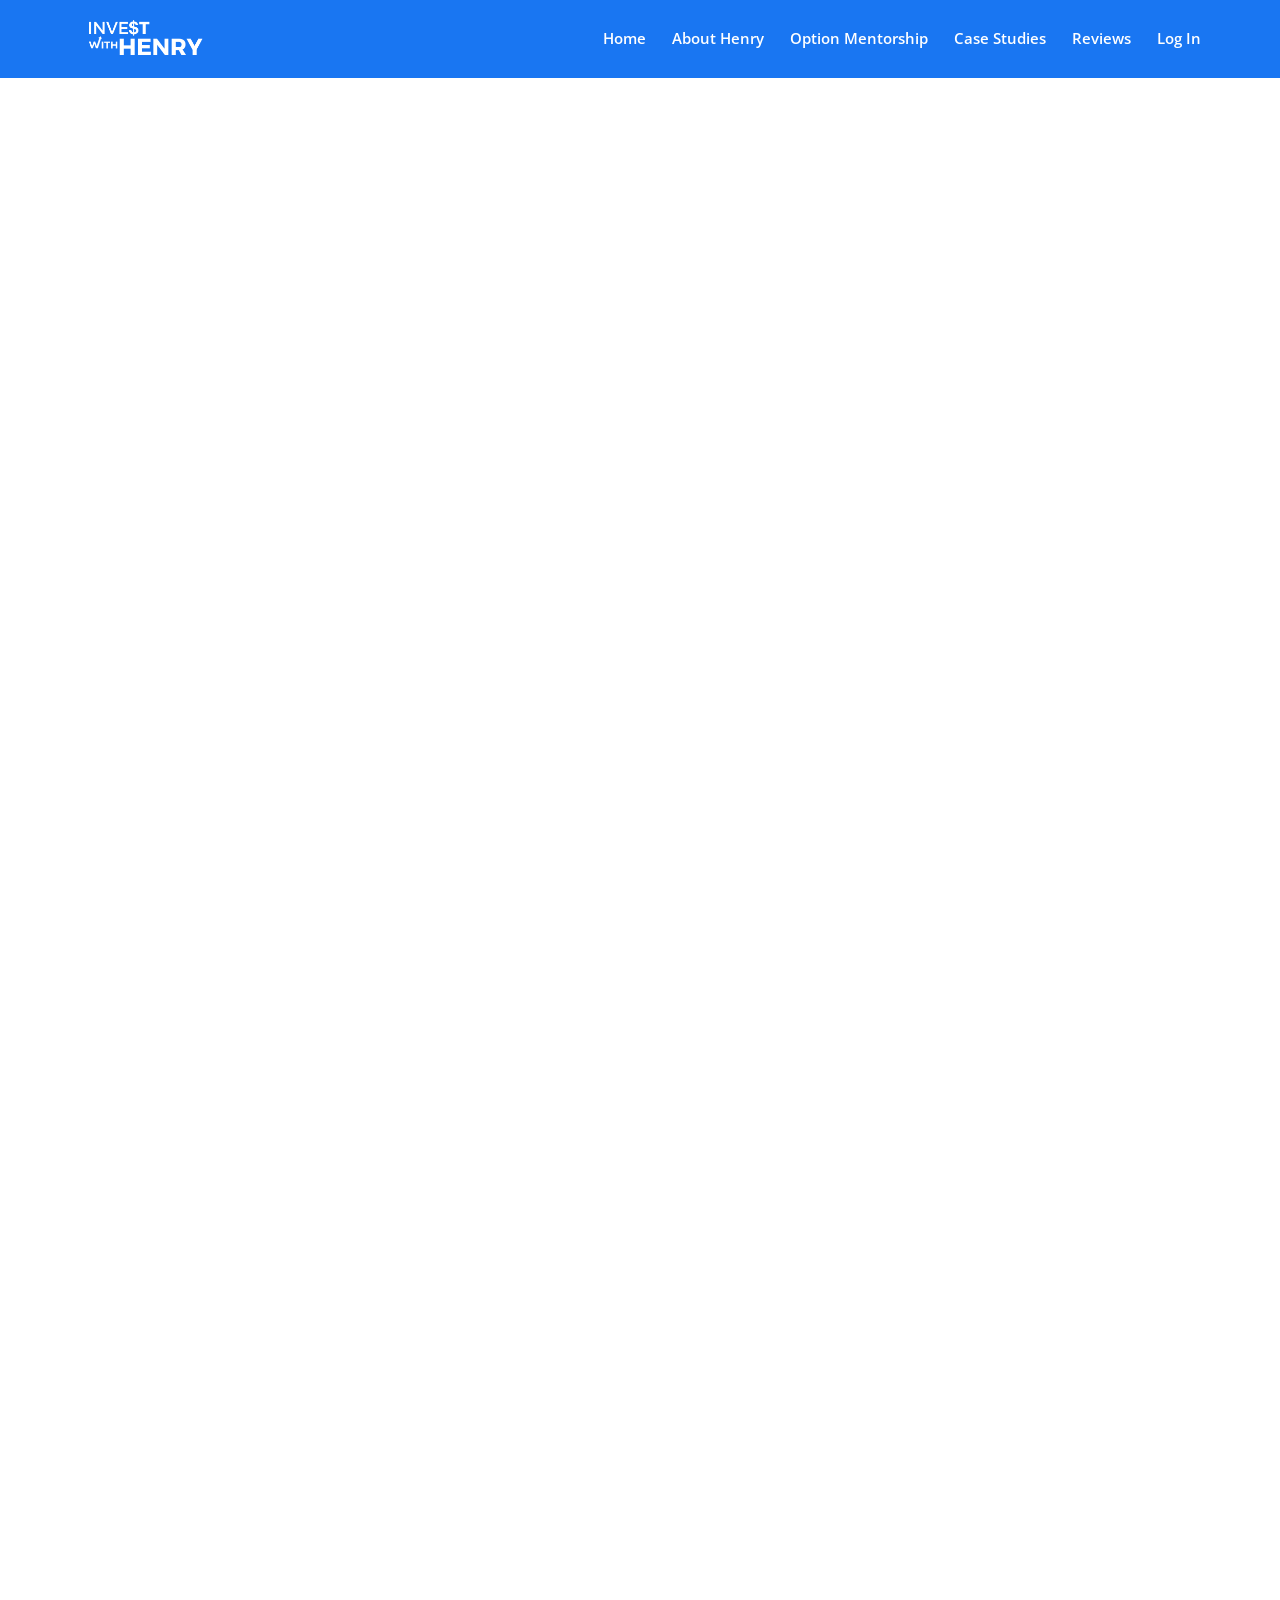
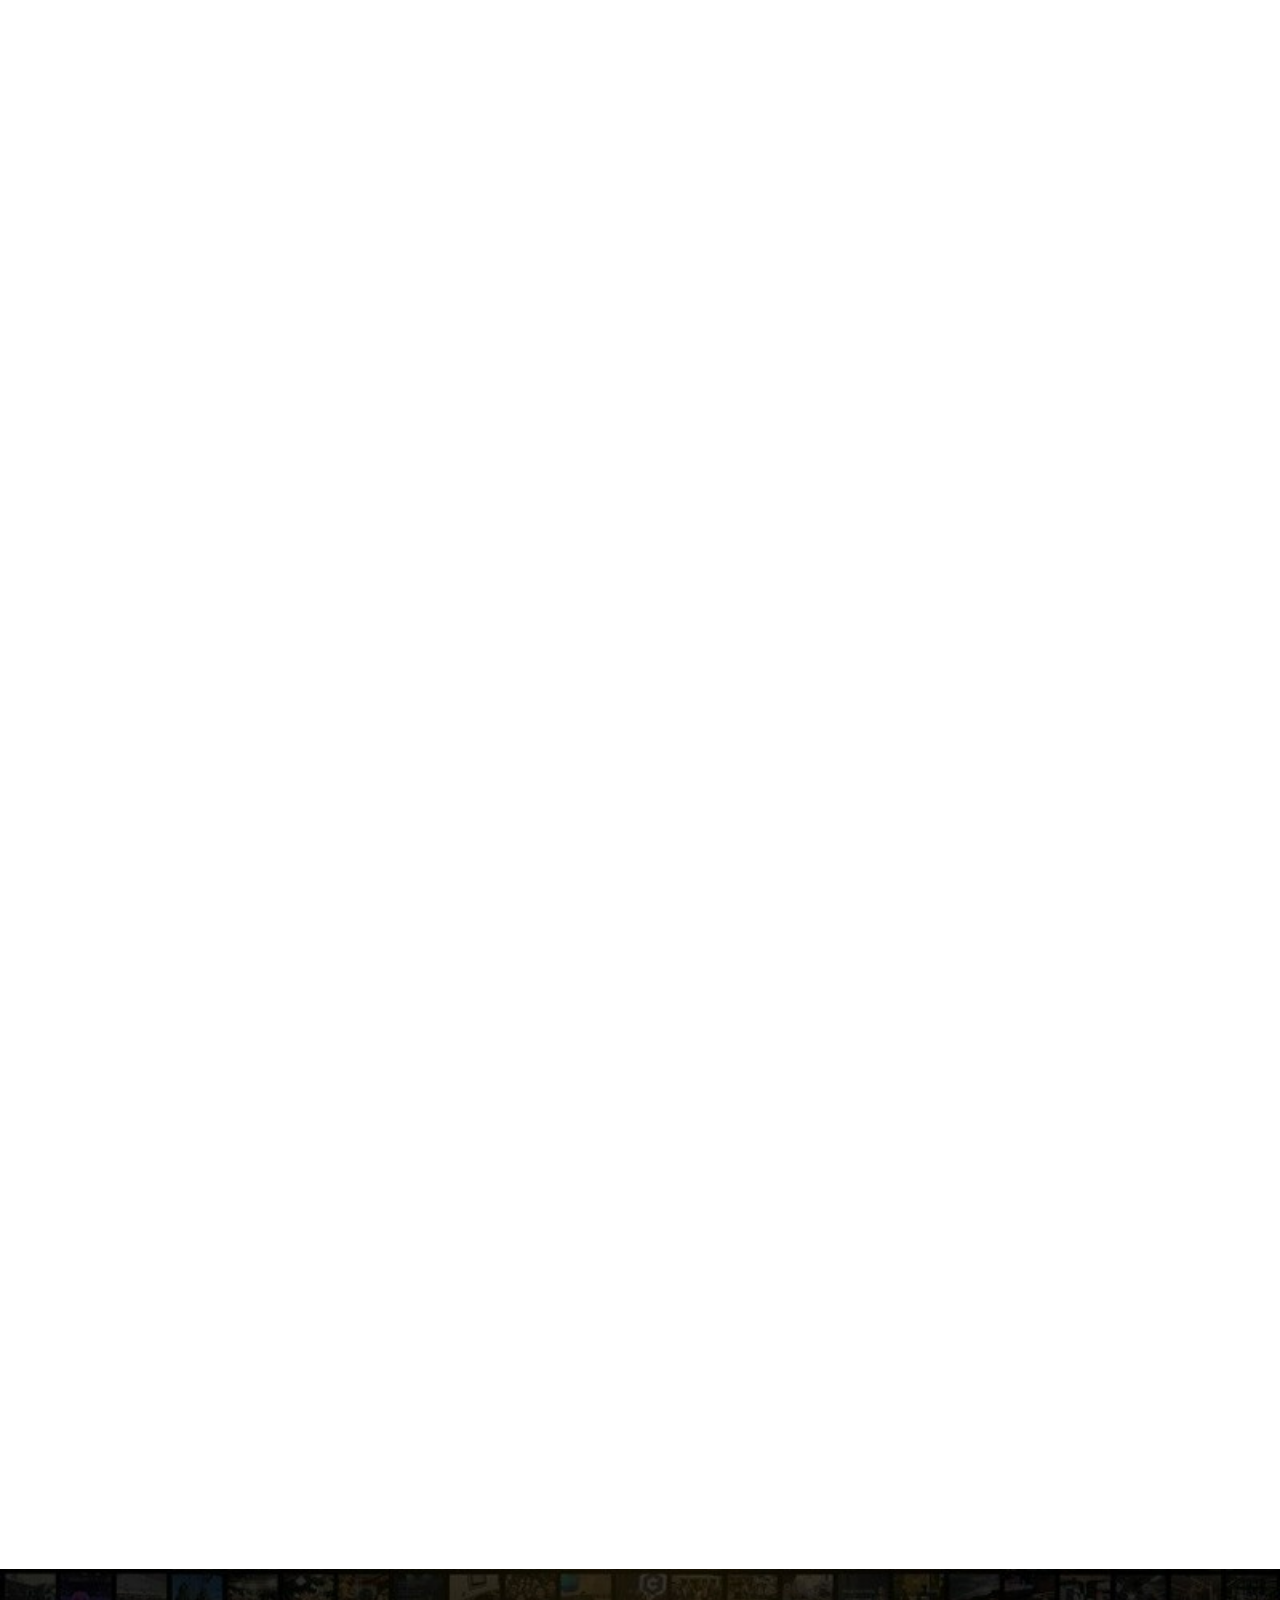
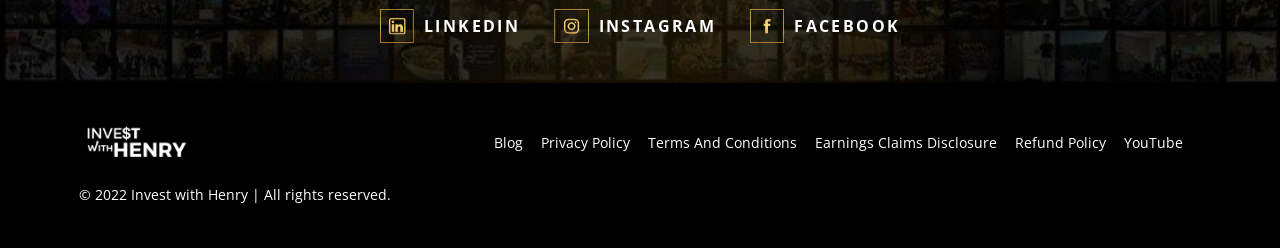
<file: Privacy-Policy/index.html>
<!doctype html><html lang="en"><head><meta charset="utf-8"><meta name="viewport" content="width=device-width,initial-scale=1">
<title>Invest with Henry&#x27;s Privacy policy.</title><meta name="description" content="At IWH we take your privacy very seriously. All contact details and personal information are kept as such and we will never sell your data">
<link rel="icon" href="/assets/white-logo.png"><link rel="preconnect" href="https://fonts.googleapis.com">
<link href="https://fonts.googleapis.com/css?family=Open+Sans:400,600,700,400italic|Fira+Sans:400,600,700&display=swap" rel="stylesheet">
<link rel="stylesheet" href="/style.css"></head><body>
<header><div class="wrap"><a class="logo" href="/"><img src="/assets/white-logo.png" alt="Invest With Henry"></a>
<button class="burger" aria-label="Menu" onclick="document.querySelector('nav').classList.toggle('open')">&#9776;</button>
<nav><a href="/">Home</a><a href="/about-henry">About Henry</a><a href="/option-mentorship">Option Mentorship</a><a href="/case-studies">Case Studies</a><a href="/reviews">Reviews</a><a class="login" href="https://unietrade.com/signin">Log In</a></nav></div></header>
<main class="sub"><section class="sec"><div class="wrap"><div class="reveal block"><h2>Privacy Policy</h2><p>Nothing in this Privacy Statement may be construed to create any obligation for the Company beyond what is required by applicable law.</p><p>California residents click here to access our California Consumer Protection Act (CCPA) Notice.</p><ol><li>This Privacy Statement (“Privacy Statement” or “Statement”) describes the practices of Invest with Henry LLC (“Invest with Henry,” “Company,” “we” or “us”) with respect to information, including Personally Identifiable Information (“PII” or Personal Data) (which means any information relating to an identified or identifiable natural person), and non-personally identifiable information (“non-PII”) , we obtain from and about individuals interacting with us and our websites, mobile applications, products and services (collectively, our “Services”). This Statement does not apply to job applicants or Company employees.<br>a.This Privacy Statement only applies to the data processing activities of Invest with Henry. This Privacy Statement does not apply to services, websites or mobile apps offered by third parties, even if this site links to those services or third parties. We encourage you to read the privacy statements of every third party website that collects your PII.<br>b.Please read the information below to learn about the information, including PII, collected about you and how it is used. Please note that there is a separateTerms of Servicefound at the hyperlink located at the bottom of our site.</li><li>Changes to this Statement.We may change this Statement at anytime by posting revisions to the Statement on our Services including, without limitation, this site. Therefore, you should review the Statement from time to time. If you do not accept all of the terms, conditions and notices set forth in the Privacy Statement, you must discontinue using the Services, which includes exiting this site, immediately. The most current version of the Statement may be reviewed by clicking on the “Privacy Statement” link located at the bottom of our site.</li><li>Collection of Information from Children.We do not intentionally collect information from or regarding minors. The Services are not directed to, or intended for use by, children under the age of 18. Children may not use or submit any information through the Services or its sites. If you are under the age of 18, you may not use our Services or Services. If a child under 18 submits information through any part of the Services, and we become aware that the person submitting the information is a child, we will attempt to delete this information as soon as possible.</li><li>Information We Collect.We may collect two general types of information when you use our Services or interact with us:<br>a.Personally Identifiable Information (“PII”), which may include your first and last name, home or other physical address, telephone number, email address, user id, other identifiers that permit physical or online contact with you, or any information about you collected online and maintained in personally identifiable form in combination with any of the preceding categories. You also may view or engage with our Services through third-party social networking sites or social media plug-ins and applications. When you engage with our Services and its content through such third-party sites, plug-ins or applications, we may have access to certain information from your social media profile, such as your name, photo, gender, birthday, location, videos, your list of friends, etc. This information is included in the definition of PII.<br>b.Non-personally identifiable information (“non-PII”) such as, the type of browser you are using, the type of operating system you are using, the web pages you have visited sites visited before and after you use our Services, the type of handheld or mobile device used to access the Services or other device-specific information.</li><li>Certain features available within the Services will require you to submit PII about yourself as a condition of participation.Some of the features may be offered by us, while others may be offered bythird parties. (For example, you may be required to submit PII in order to request information and offers from us and our partners.)When you choose to submit PII to a third party in connection with your use of the Services, the third party’s privacy policy, rather than this Statement, will control the use of your PII. YOU CAN ALWAYS REFUSE TO PROVIDE PII TO US, BUT THIS MAY RESULT IN DECREASED FUNCTIONALITY OF THE SERVICES FOR YOU AND LIMIT YOUR ABILITY TO RECEIVE INFORMATION ABOUT SERVICES THAT MAY BE OF PARTICULAR INTEREST TO YOU.</li><li>How Information is Collected.We collect information both actively and passively. For example, we will collect information about you that you voluntarily provide while using our Services. In addition to information provided directly by you, we (and third parties that offer features through the Services) may collect non-PII through the use of “cookies,” “web beacons,” “Flash cookies” or by other electronic means.</li><li>Cookies.In general, a cookie is a small amount of data sent to your browser from a web server and stored on your computer’s hard drive, where it can be used to identify your computer. Cookies can be used to measure website usage, improve navigation around websites, and personalize a returning visitor’s experience on the websites. In most cases, you can set your browser to turn off cookies or to notify you before you receive one so that you can decide whether to accept it or not. Because cookies allow you to take advantage of some of the features of the Services, we recommend that you leave them turned on. If you block or reject our cookies, some of the features of the Services may not work for you. You can refer to the instructions for your browser to learn more about these functions.</li><li>Web Beacons.We, our third-party service providers, advertisers and partners also may use “web beacons” or similar technologies.Web beacons are small strings of code placed on a web page to collect data about how visitors use the Services. For example, web beacons may be used to count the number of users who visit the Services or to deliver a cookie to the browser of a visitor to the Services. If you set your browser to turn off cookies, web beacons and similar technologies will detect your visits to the Services, but they will not associate your activity on the Services with information that otherwise would be stored in cookies. We do not control tracking technologies used by third parties with the Service.</li><li>Flash Cookies.The Services uses locally stored objects, also called“Flash cookies,” when it uses Adobe Flash Player (“Flash”) to provide special content such as video streaming, video on demand, video clips or animation. Flash, and similar applications, use Flash cookies to remember visitors’ Services settings, preferences and usages. Flash cookies are managed directly through Adobe’s websites, rather than through your web browser.</li><li>Third Party Mobile Information. No mobile information will be shared with third parties/affiliates for marketing/promotional purposes. Information sharing to subcontractors in support services, such as customer service is permitted. All other use case categories exclude text messaging originator opt-in data and consent; this information will not be shared with any third parties.</li><li>Third-Party Advertising and Third-Party Websites.These websites allows advertising by third parties that provide links to third-party websites. Internet advertising companies and the third-party websites on whose behalf they advertise (collectively “Third Parties”) may use the technology described above to send (or “serve”) directly to your browser the advertisements that appear on our Services. When this happens, Third Parties automatically receive non-PII, such as information from your computer and browser, including your cookie information. They also may use cookies, Javascript, Pixel Tags and other technologies to deliver advertisements; collect information about the effectiveness of their advertisements; collect anonymous information about your visits to the Services, such as the number of times you have viewed an ad; or customize the advertising content you see. Third Parties will not collect your name, address,or other PII, unless you affirmatively provide it to them. We let Third Parties set and access their cookies on your computer. ThirdParties’ use of their own cookies is subject to their own privacy policies. For more information about these specialized cookies and other technologies, and to learn more about behavioral advertising or to opt out of this type of advertising for some companies, you can visit https://www.networkadvertising.org or https://networkadvertising.org/optout_nonppii.asp. You may review the instructions and/or the privacy settings for your operating system to find out how to opt out of tailored in-application advertisements.</li><li>Third Party Links.Please note that our Services, including this site contains links to other websites that do not follow this PrivacyStatement. For instance, clicking on an advertisement, links or other elements on the Services may take you to an entirely different websites. Links to other websites may use our Services logo or style as a result of a co-branding agreement. These websites may send their own cookies to you and may collect data and make use of that data in ways that these Services would not. After you leave our Services, this Privacy Statement will no longerapply to PII or any other data collected from or provided by you. You should check the other websites’ applicable privacy policy to determine how it will handle such data.</li><li>How Information is Used and Shared.We use your PII for the purpose of conducting our business and pursuing our legitimate interests. For example, we use your PII to:Facilitate communication from third parties to you at your request;<br>a.Create and manage your account;<br>b.Provide the products and services you request;<br>c.Enroll you in contests, programs or other offers you request;<br>d.Tell you about other products and services that may be of interest to you (you can opt out of receiving such communications by following the instructions provided in the communication);<br>e.Process payment for purchases you have made;<br>f.Protect against or identify possible fraudulent transactions;<br>g.Analyze the use of our Services;<br>h.Develop new products and services;<br>i.Understand how you arrived at our Services;<br>j.Manage the Services, including this site;<br>k.Enforce our Terms of Use; and<br>l.Enforce the terms of this Statement.</li><li>Advertisements, Marketing Material and Other Offers. Unless you tell us that you do not want to receive these offers and subject to applicable law, the Company or those companies that we have a commercial relationship with, may occasionally send advertisements, marketing material or other offers that we think might be of interest to you. If you do not want to receive these advertisements, marketing material or other offers, please contact us using the contact information found at the end of this Privacy Statement. Where required by law, we will seek your consent prior to sending you any marketing materials. To the extent allowed by law, the provision of your email and phone number to us constitutes your prior express written consent, and electronic signature, authorizing us to contact you at that email address and phone number, including through the possible use of an automatic telephone dialing system or artificial or prerecorded voice, live calls and text messages, for both promotional and informational reasons. You agree that this consent may be assigned by us to third parties and affiliates. You are not required to provide such consent in order to make a purchase as you can always contact us directly to arrange an alternate purchase method. By providing your telephone number to us, you certify that this is your own number that you own, and not a line owned or used by another, and that you will immediately notify us if your number changes or is reassigned. You agree to indemnify us if this is not the case and if the future owner or user of the number makes a claim against us for contact at that number. You may optout of such contact at any time and through any of the reasonable methods outlined herein. A copy of our internal, written No-Not-Call Policy will be provided upon request.</li><li>In the event that Company is considering a sale of its business,in its entirety or a component thereof, or substantially all of its assets are acquired, or a portion thereof, PII and non-PII, may be one of the transferred assets, and may therefore be used by a third-party acquirer in accordance with this Privacy Statement. Such use by a third party may include review of PII, using such PII to contact you either before or after such a transfer or sale, use or transfer of non-PII before or after such a transfer or sale, or for other purposes.</li><li>WE MAY DISCLOSE PII ABOUT YOU TO A THIRD PARTY FOR COMPENSATION.</li><li>In addition, we may share your information as described below:<br>a.Information You Elect to Share: You may choose to share information with Third Parties by clicking on links to those Third Parties from within the Services. In addition, you may elect to share information, including PII, through the Services, for instance, posting comments on comment boards. Some of your activity on the Services, including content you have posted, is public by default. Some of this content may include PII.<br>b.Third-Party Advertisers and Websites: We may share your non-PII with, or make your non-PII available to, Third Parties as described in the section above titled Third-Party Advertising and Third-Party Websites.<br>c.Information Disclosed to Vendors, Partners, Service Providers, and Others for Business Purposes: We contract with vendors to provide services related to the Services and may share PII with such vendors in order to provide products or services to you or to help maintain the Services. We also may share non-PII with our partners, service providers and other persons with whom we conduct business. We will only share your PII in accordance with applicable law.<br>d.Information Disclosed for the Protection of the Services and for Others. We may disclose PII when (1) required by law or to respond to legal process or lawful requests, including from law enforcement; (2) when we believe it is necessary to prevent, investigate, or address (a) possible illegal activities, including fraud, (b) violation of our Terms of Use, (c) violation of this Privacy Statement, or (d) threats to the physical safety of any person; or (4) to protect our rights or property.</li><li>Forums.The Services may include forums (such as message boards, chat rooms, comment boards, and reviews) that enable users to post a comment or communicate with each other. We areunder no obligation to moderate or edit the forums and will not be responsible for the content or use of any material posted on any forum within the Services. We retain the right to delete at any time and for any reason any material posted within the Services.</li><li>Information Security.We take information security seriously, and we use reasonable administrative, technical and physical safeguards to protect the PII we collect from unauthorized access,use or disclosure. But we have no control over the security of other websites on the Internet that you might visit. If you share your computer or use a computer that is accessed by the general public, remember to sign off and close your browser window whenyou have finished your session. This will help to ensure that others cannot access your PII.</li><li>Additionally, and as you are likely aware, no system can be completely secure. Therefore, although we take commercially reasonable steps to secure your information, we do not promise, and you should not expect, that your PII, searches or other communications always will remain secure. In the event of a breach of the confidentiality or security of your PII, we will notify you if reasonably possible and as reasonably necessary so that you can take appropriate protective steps. We may notify you under such circumstances using the e-mail address(es) we have on record for you. You should also take care with how you handle and disclose your PII. Please refer to the Federal Trade Commission’s Websites at https://www.consumer.ftc.gov/ for information about how to protect against identity theft.</li><li>Your Rights.Under the law of some countries, you may have certain rights with respect to your PII. These rights include the right to: (i) request access to and rectification or erasure of your PII; (ii) obtain restriction of processing or object to processing of your PII; and (iii) ask for a copy of your PII to be provided to you ora third party in a machine readable format. If you wish to exerciseone of the above-mentioned rights, please send us your request to the contact details set out below. If you have unresolved concerns, you may also have the right to lodge a complaint about the processing of your PII with your local data protection authorityin the European Union or elsewhere.</li><li>California Privacy Rights.Under California law, California residents may request once a year, free of charge, certain information regarding our disclosure of PII to third parties for direct marketing purposes. Specifically, we will provide a list of the categories of PII disclosed to third parties for third-party direct marketing purposes, along with the names and addresses of these third parties. To make such a request, please contact us using the contact information at the bottom of this Privacy Statement. We reserve our right not to respond to requests submitted other than to the contact points listed below. You should put “California Privacy Rights” in the subject line and in your request. We may need to verify your identity before providing information to you.</li><li>California Do Not Track Disclosure.Certain web browsers may allow you to enable a “do not track” option that sends signals to the websites you visit indicating that you do not want your online activities tracked. This is different than blocking cookies as browsers with the “do not track” option selected may still accept cookies. Our Services currently do not have the functionality to recognize or honor “do not track” browser signaling. We do not respond to “do not track” signals. If we do so in the future, we willmodify this Privacy Statement accordingly</li><li>California residents should also to access the California Consumer Protection Act (CCPA) <a href="https://oag.ca.gov/privacy/ccpa" target="_blank" rel="noopener">https://oag.ca.gov/privacy/ccpa</a></li><li>Users From Outside the United States.The Services are hosted in the United States and is governed by U.S. law. If you are using the Services from outside the United States, please be aware that Invest with Henry is located in the United States and your PII will be stored and processed in the United States where we locate andoperate our servers and databases. The data protection laws in the United States may not be as strict or comprehensive as those in your country. However, we value your privacy and always striveto treat it in accordance with applicable law. By voluntarily sharing your PII with us, you understand that your PII will be stored and processed in the United States.</li><li>Your EU Privacy Rights.If you are using our Services from the EU or where applicable EU data protection laws so provide, you may exercise the following rights regarding your PII:<br>a.Access. You have the right to obtain from us confirmation if your PII is being processed and certain information in this regard.<br>b.Rectification. You have the right the request the rectification of inaccurate PII and to have incomplete data completed.<br>c.Objection. You have the right, when we process PII on the grounds of legitimate interests, to object to the processing of your PII for compelling and legitimate reasons relating to your particular situation, except in cases where legal provisions expressly provide for that processing. In addition, you have the right to object at any time where your PII is processed for directmarketing purposes.<br>d.Portability. You may receive your PII that you have provided to us in a structured, commonly used and machine-readable format and have the right to transmit them to other data controllers without hindrance. This right only exists if the processing is based on your consent or a contract and the processing is carried out by automated means.<br>e.Restriction. You may request to restrict processing of your PII if (i) you contest the accuracy of it – for a period we need to verify your request; (ii) the processing is unlawful and you oppose the erasure of it and request restriction instead; (iii) we no longer need it, but you tell us you need it to establish, exercise or defend a legal claim; or (iv) you object to processing based on public or legitimate interest – for a period we need to verify your request.<br>f.Erasure. You may request to erase your PII if it is no longer necessary for the purposes for which we have collected it, you have withdrawn your consent and no other legal ground for the processing exists, you objected and no overriding legitimate grounds for the processing exist, the processing is unlawful, or erasure is required to comply with a legal obligation.<br>g.Right to lodge a complaint. You also have the right to lodge a complaint with a supervisory authority, in particular in the EU Member State of your residence, or the location where the issue that is the subject of the complaint occurred.<br>h.Right to refuse or withdraw consent. Please note that in case we ask for your consent to certain processing, you are free to refuse to give consent and you can withdraw your consent at any time without any adverse negative consequences. The lawfulness of any processing of your PII that occurred prior to the withdrawal of your consent will not be affected.<br>i.If you have questions about exercising any of those rights or their applicability to any of our particular processing activities or have questions about any data transfer mechanism or want a copy thereof, you may contact us at <a href="mailto:uncle@investwithhenry.com"><a href="mailto:uncle@investwithhenry.com">uncle@investwithhenry.com</a></a> or at the address provided in Section 27 below.</li><li>Retention.We retain your PII for as long as you remain a customer and thereafter only for the period necessary to fulfill the purposes outlined in this Privacy Statement, unless a longer retention period is required or allowed by law, including to fulfill a legal obligation.</li><li>Your Choices. If you do not wish to receive information regarding our products, services, special offers and upcoming events, please click on the “Unsubscribe” link shown on our emails and electronic newsletters to you or contact us at the address or telephone number listed below and we will remove your name from our mailing lists.Subject to the provisions of section 27 herein, you may access your PII and correct, amend, or delete any of the PII you have provided to us on the Services by emailing us at <a href="mailto:uncle@investwithhenry.com">uncle@investwithhenry.com</a> or at the address provided in Section 27 below. Please include your name, address, and/or email address when you contact us.It is possible that you may be denied access to your PII, or may not be able to delete all your PII. For instance, access can be denied when: givingone person access would compromise another’s privacy rights; disclosure is likely to interfere with the safeguarding of national security, defense, or public security; and disclosure could interfere with law enforcement or legal actions. These are only examples, and access may be denied in other situations in compliance with applicable laws. For additional information about California Rights, please see Section 21 above. For additional information about EU rights, please see Section 25 above.</li><li>Contact Information.Unless otherwise stated, Invest with Henry is a data controller under applicable law for PII processed subject to this Statement. If you have any questions about this Statement or the Service, including any request to review or change your PII, or if you believe that your PII has been processed or disclosed in violation of this Statement, please contact us: https://www.investwithhenry.com You may also contact us by email using the following address: <a href="mailto:uncle@investwithhenry.com"><a href="mailto:uncle@investwithhenry.com">uncle@investwithhenry.com</a></a> We will investigate and attempt to resolve any complaints and disputes regarding the processing of your PII.</li></ol><p>The information contained on this website is solely for educational purposes, and does notconstitute investment advice. The risk of trading in securities markets can be substantial. Youmust review and agree to our Disclaimers and Terms and Conditions before using this site.</p><p>U.S. Government Required Disclaimer - Commodity Futures Trading Commission. Futures andoptions trading has large potential rewards, but also large potential risk. You must be aware of therisks and be willing to accept them in order to invest in the futures and options markets. Don'ttrade with money you can't afford to lose. This website is neither a solicitation nor an offer toBuy/Sell futures or options. No representation is being made that any account will or is likely toachieve profits or losses similar to those discussed on this website. The past performance of anytrading system or methodology is not necessarily indicative of future results.</p><p>Individual results may vary, and testimonials are not claimed to represent typical results. Alltestimonials are by real people, and may not reflect the typical purchaser’s experience, and arenot intended to represent or guarantee that anyone will achieve the same or similar results.</p><p>Invest with Henry CEO Henry and employees will NEVER manage or offer to manage a customeror individual’s binary options, options, stocks, cryptocurrencies, currencies, futures, forex or anyfinancial markets or securities account. If someone claiming to represent or be associated withInvest with Henry solicits you for money or offers to manage your trading account, do not provideany personal information and contact us immediately.</p><p>CFTC RULE 4.41 - HYPOTHETICAL OR SIMULATED PERFORMANCE RESULTS HAVE CERTAINLIMITATIONS. UNLIKE AN ACTUAL PERFORMANCE RECORD, SIMULATED RESULTS DO NOTREPRESENT ACTUAL TRADING. ALSO, SINCE THE TRADES HAVE NOT BEEN EXECUTED, THERESULTS MAY HAVE UNDER-OR-OVER COMPENSATED FOR THE IMPACT, IF ANY, OF CERTAINMARKET FACTORS, SUCH AS LACK OF LIQUIDITY, SIMULATED TRADING PROGRAMS INGENERAL ARE ALSO SUBJECT TO THE FACT THAT THEY ARE DESIGNED WITH THE BENEFITOF HINDSIGHT. NO REPRESENTATION IS BEING MADE THAT ANY ACCOUNT WILL OR IS LIKELYTO ACHIEVE PROFIT OR LOSSES SIMILAR TO THOSE SHOWN.</p><p>Reproduction without Permission Prohibited</p></div></div></section></main>
<div class="socialbar"><div class="social wrap">
<a href="https://www.linkedin.com/in/henrymoldavskiy/" target="_blank" rel="noopener"><img src="/assets/linkin.png" alt="">LINKEDIN</a>
<a href="https://www.instagram.com/investwhenry/?hl=en" target="_blank" rel="noopener"><img src="/assets/instagram-img.png" alt="">INSTAGRAM</a>
<a href="https://www.facebook.com/henry.moldavskiy" target="_blank" rel="noopener"><img src="/assets/face.png" alt="">FACEBOOK</a></div></div>

<footer><div class="wrap"><img src="/assets/white-logo.png" alt="Invest With Henry">
<div><a href="/blog/">Blog</a><a href="/Privacy-Policy">Privacy Policy</a><a href="/terms-conditions">Terms And Conditions</a><a href="/Earnings-Claims-Disclosure">Earnings Claims Disclosure</a><a href="/return-policy">Refund Policy</a><a href="https://www.youtube.com/@InvestwithHenry">YouTube</a></div>
<p style="margin:0">© 2022 Invest with Henry | All rights reserved.</p></div></footer>
<script>const io=new IntersectionObserver(e=>e.forEach(x=>{if(x.isIntersecting){x.target.classList.add('in');io.unobserve(x.target)}}),{threshold:.12});document.querySelectorAll('.reveal').forEach(el=>io.observe(el));document.querySelectorAll('.vid button').forEach(b=>b.onclick=()=>{const f=document.createElement('iframe');f.src='https://fast.wistia.net/embed/iframe/'+b.dataset.wid+'?autoPlay=true';f.allow='autoplay; fullscreen';f.allowFullscreen=true;f.title=b.getAttribute('aria-label');b.replaceWith(f)});</script>
</body></html>
</file>
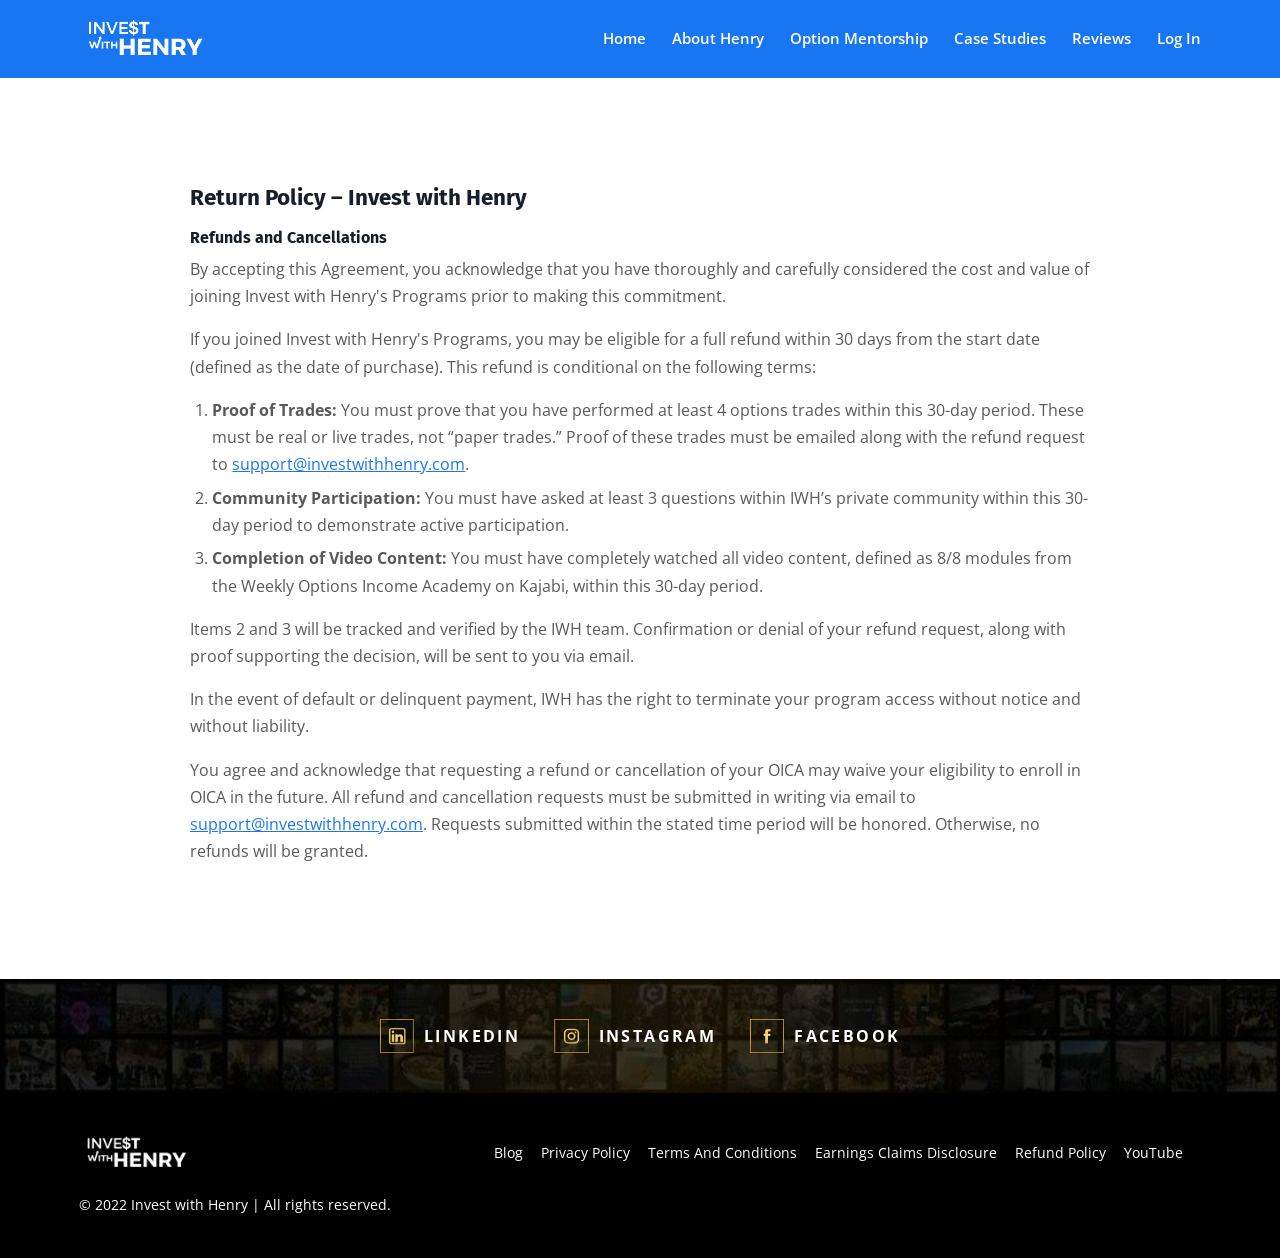
<file: return-policy/index.html>
<!doctype html><html lang="en"><head><meta charset="utf-8"><meta name="viewport" content="width=device-width,initial-scale=1">
<title>Return Policy</title><meta name="description" content="Welcome to Invest With Henry, where we make it possible for total beginners to generate consistent income using options.">
<link rel="icon" href="/assets/white-logo.png"><link rel="preconnect" href="https://fonts.googleapis.com">
<link href="https://fonts.googleapis.com/css?family=Open+Sans:400,600,700,400italic|Fira+Sans:400,600,700&display=swap" rel="stylesheet">
<link rel="stylesheet" href="/style.css"></head><body>
<header><div class="wrap"><a class="logo" href="/"><img src="/assets/white-logo.png" alt="Invest With Henry"></a>
<button class="burger" aria-label="Menu" onclick="document.querySelector('nav').classList.toggle('open')">&#9776;</button>
<nav><a href="/">Home</a><a href="/about-henry">About Henry</a><a href="/option-mentorship">Option Mentorship</a><a href="/case-studies">Case Studies</a><a href="/reviews">Reviews</a><a class="login" href="https://unietrade.com/signin">Log In</a></nav></div></header>
<main class="sub"><section class="sec"><div class="wrap"><div class="reveal block"><h3>Return Policy – Invest with Henry</h3><h4>Refunds and Cancellations</h4><p>By accepting this Agreement, you acknowledge that you have thoroughly and carefully considered the cost and value of joining Invest with Henry's Programs prior to making this commitment.</p><p>If you joined Invest with Henry's Programs, you may be eligible for a full refund within 30 days from the start date (defined as the date of purchase). This refund is conditional on the following terms:</p><ol><li><strong>Proof of Trades:</strong> You must prove that you have performed at least 4 options trades within this 30-day period. These must be real or live trades, not “paper trades.” Proof of these trades must be emailed along with the refund request to <a href=""><a href="mailto:support@investwithhenry.com">support@investwithhenry.com</a></a>.</li><li><strong>Community Participation:</strong> You must have asked at least 3 questions within IWH’s private community within this 30-day period to demonstrate active participation.</li><li><strong>Completion of Video Content:</strong> You must have completely watched all video content, defined as 8/8 modules from the Weekly Options Income Academy on Kajabi, within this 30-day period.</li></ol><p>Items 2 and 3 will be tracked and verified by the IWH team. Confirmation or denial of your refund request, along with proof supporting the decision, will be sent to you via email.</p><p>In the event of default or delinquent payment, IWH has the right to terminate your program access without notice and without liability.</p><p>You agree and acknowledge that requesting a refund or cancellation of your OICA may waive your eligibility to enroll in OICA in the future. All refund and cancellation requests must be submitted in writing via email to <a href=""><a href="mailto:support@investwithhenry.com">support@investwithhenry.com</a></a>. Requests submitted within the stated time period will be honored. Otherwise, no refunds will be granted.</p></div></div></section></main>
<div class="socialbar"><div class="social wrap">
<a href="https://www.linkedin.com/in/henrymoldavskiy/" target="_blank" rel="noopener"><img src="/assets/linkin.png" alt="">LINKEDIN</a>
<a href="https://www.instagram.com/investwhenry/?hl=en" target="_blank" rel="noopener"><img src="/assets/instagram-img.png" alt="">INSTAGRAM</a>
<a href="https://www.facebook.com/henry.moldavskiy" target="_blank" rel="noopener"><img src="/assets/face.png" alt="">FACEBOOK</a></div></div>

<footer><div class="wrap"><img src="/assets/white-logo.png" alt="Invest With Henry">
<div><a href="/blog/">Blog</a><a href="/Privacy-Policy">Privacy Policy</a><a href="/terms-conditions">Terms And Conditions</a><a href="/Earnings-Claims-Disclosure">Earnings Claims Disclosure</a><a href="/return-policy">Refund Policy</a><a href="https://www.youtube.com/@InvestwithHenry">YouTube</a></div>
<p style="margin:0">© 2022 Invest with Henry | All rights reserved.</p></div></footer>
<script>const io=new IntersectionObserver(e=>e.forEach(x=>{if(x.isIntersecting){x.target.classList.add('in');io.unobserve(x.target)}}),{threshold:.12});document.querySelectorAll('.reveal').forEach(el=>io.observe(el));document.querySelectorAll('.vid button').forEach(b=>b.onclick=()=>{const f=document.createElement('iframe');f.src='https://fast.wistia.net/embed/iframe/'+b.dataset.wid+'?autoPlay=true';f.allow='autoplay; fullscreen';f.allowFullscreen=true;f.title=b.getAttribute('aria-label');b.replaceWith(f)});</script>
</body></html>
</file>
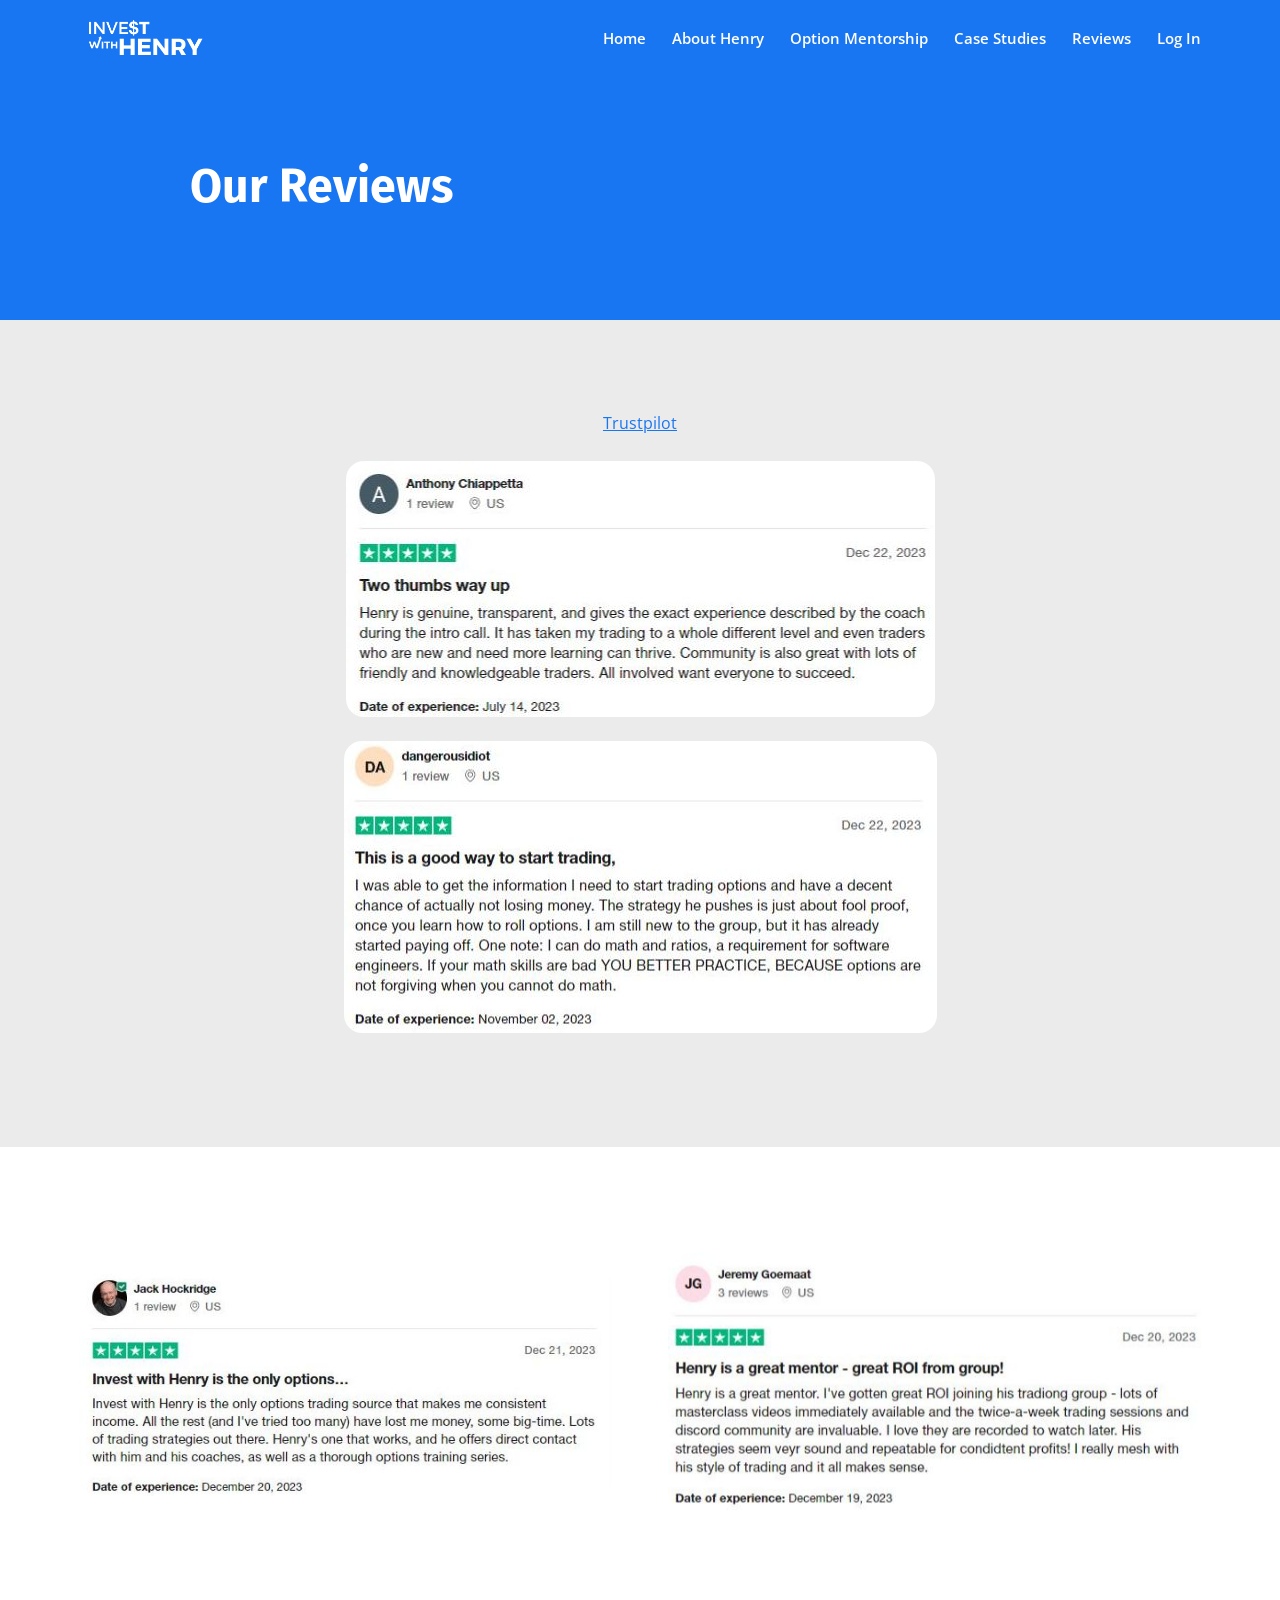
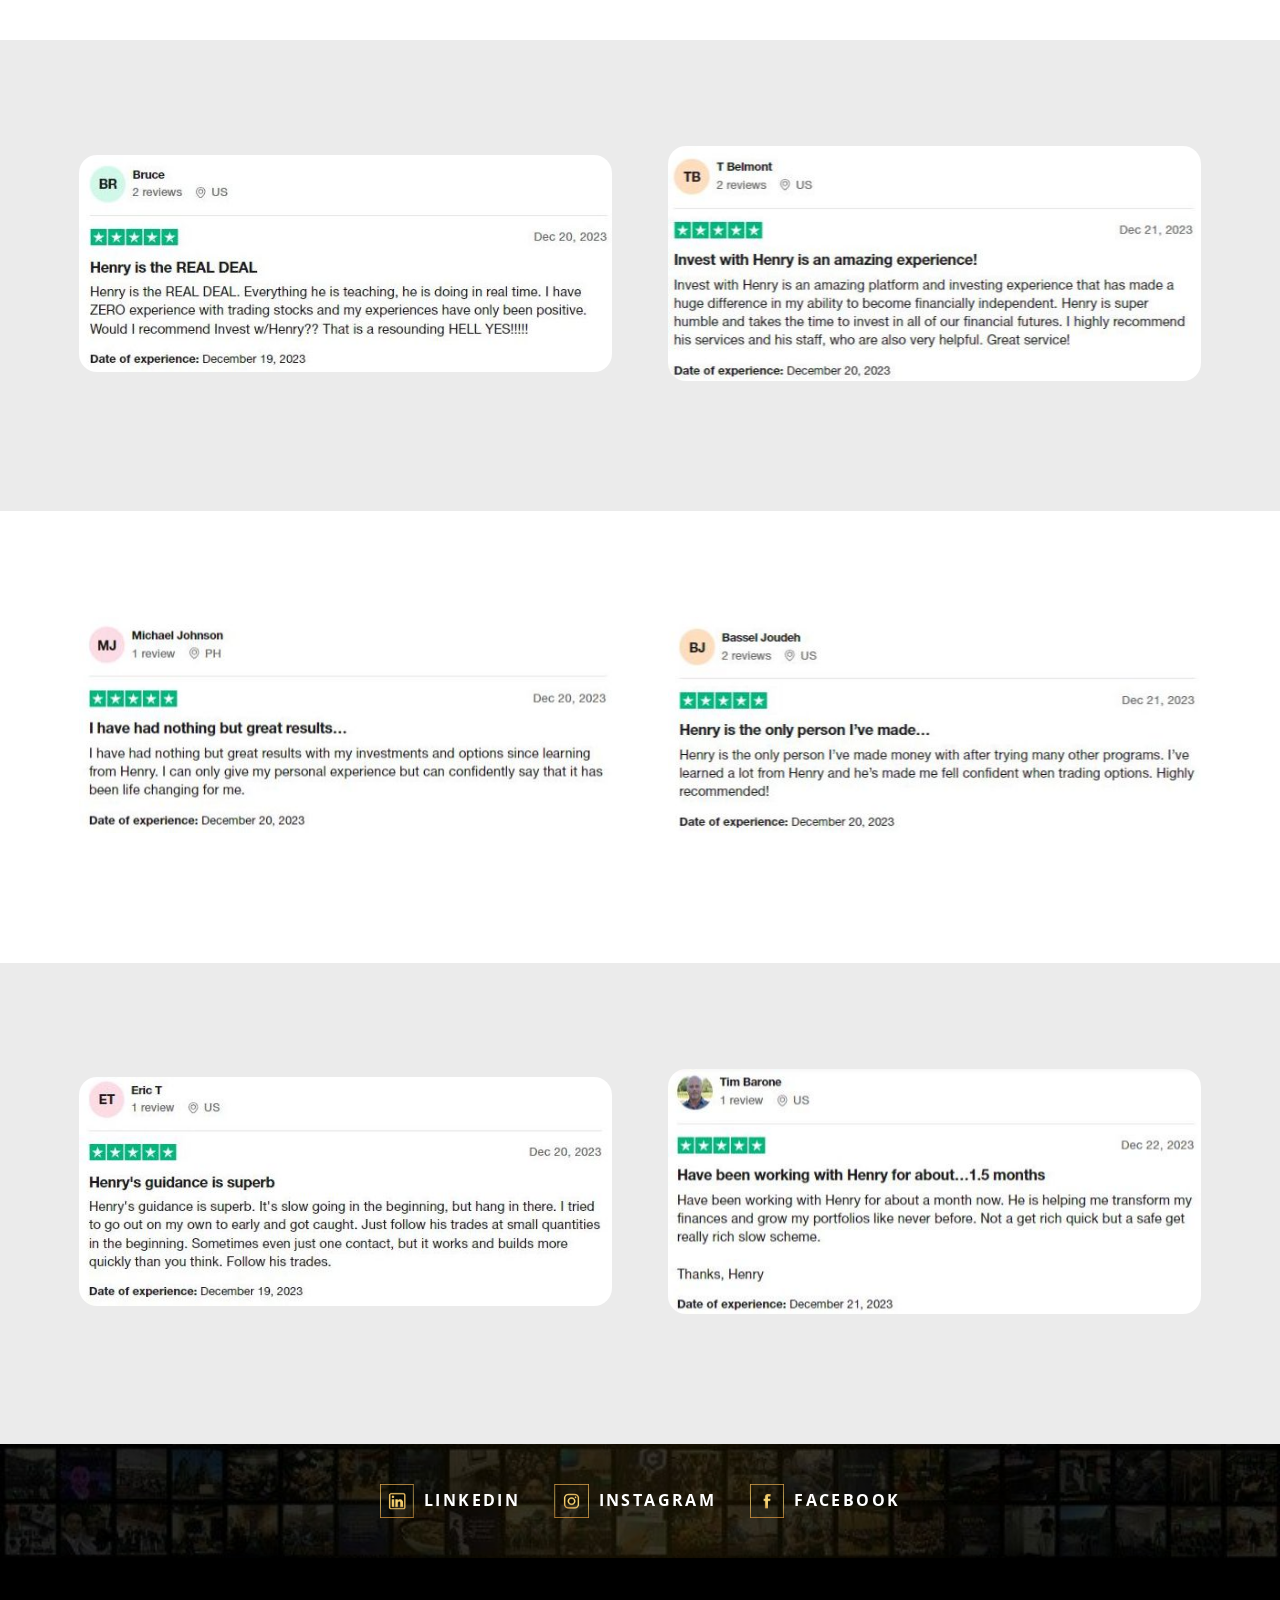
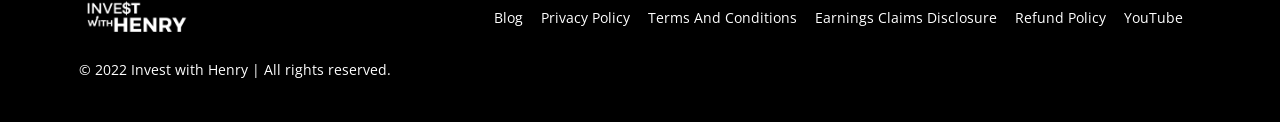
<file: reviews/index.html>
<!doctype html><html lang="en"><head><meta charset="utf-8"><meta name="viewport" content="width=device-width,initial-scale=1">
<title>Our Reviews</title><meta name="description" content="See what our customers are saying about How to Earn Money Faster. Also, take a look at how our students scaled their accounts using options.">
<link rel="icon" href="/assets/white-logo.png"><link rel="preconnect" href="https://fonts.googleapis.com">
<link href="https://fonts.googleapis.com/css?family=Open+Sans:400,600,700,400italic|Fira+Sans:400,600,700&display=swap" rel="stylesheet">
<link rel="stylesheet" href="/style.css"></head><body>
<header><div class="wrap"><a class="logo" href="/"><img src="/assets/white-logo.png" alt="Invest With Henry"></a>
<button class="burger" aria-label="Menu" onclick="document.querySelector('nav').classList.toggle('open')">&#9776;</button>
<nav><a href="/">Home</a><a href="/about-henry">About Henry</a><a href="/option-mentorship">Option Mentorship</a><a href="/case-studies">Case Studies</a><a href="/reviews">Reviews</a><a class="login" href="https://unietrade.com/signin">Log In</a></nav></div></header>
<main class="sub"><section class="sec subhero"><div class="wrap"><div class="reveal block"><h1>Our Reviews</h1></div></div></section>
<section class="sec light"><div class="wrap"><div class="reveal block center"><a href="https://www.trustpilot.com/review/investwithhenry.com" target="_blank" rel="noopener">Trustpilot</a></div><div class="reveal block center"><img class="shot" src="/assets/p/07fdb3-c8211e5-084e-4a7a-64f-0af1f31513f_IWH1.JPG" alt="" loading="lazy"></div><div class="reveal block center"><img class="shot" src="/assets/p/bf19c4-34cfc5-1f50-e725-666-103113884b2_IWH2.JPG" alt="" loading="lazy"></div></div></section>
<section class="sec"><div class="wrap"><div class="grid"><div class="reveal"><img class="shot" src="/assets/p/e3ae6e-f472fca-bbe4-4f2c-13bd-7672cac4f0c_IWH3.JPG" alt="" loading="lazy"></div><div class="reveal img-first"><img class="shot" src="/assets/p/67d01a-4dd085a-bc4-62f-e27b-f7214cbde58_IWH4.JPG" alt="" loading="lazy"></div></div></div></section>
<section class="sec light"><div class="wrap"><div class="grid"><div class="reveal"><img class="shot" src="/assets/p/2df31e-a5f887c-a12d-d30-4c80-88a41c4b0dff_IWH5.JPG" alt="" loading="lazy"></div><div class="reveal img-first"><img class="shot" src="/assets/p/9cfe54-d6ea54f-37a8-e565-e880-bb3ca13b3766_IWH6.JPG" alt="" loading="lazy"></div></div></div></section>
<section class="sec"><div class="wrap"><div class="grid"><div class="reveal"><img class="shot" src="/assets/p/fb2961-1dd1501-adf-aa45-456c-a2c4ac4ec41a_IWH7.JPG" alt="" loading="lazy"></div><div class="reveal img-first"><img class="shot" src="/assets/p/61cf4f-fbcc6d8-70ec-dacd-8ce-002dbdc17d_IWH8.JPG" alt="" loading="lazy"></div></div></div></section>
<section class="sec light"><div class="wrap"><div class="grid"><div class="reveal"><img class="shot" src="/assets/p/773844-dc5aee-6873-4b14-462-f08626bc8f_IWH9.JPG" alt="" loading="lazy"></div><div class="reveal img-first"><img class="shot" src="/assets/p/a793a2-33eb283-14cb-bdd2-dd2d-60d154a87005_IWH10.JPG" alt="" loading="lazy"></div></div></div></section></main>
<div class="socialbar"><div class="social wrap">
<a href="https://www.linkedin.com/in/henrymoldavskiy/" target="_blank" rel="noopener"><img src="/assets/linkin.png" alt="">LINKEDIN</a>
<a href="https://www.instagram.com/investwhenry/?hl=en" target="_blank" rel="noopener"><img src="/assets/instagram-img.png" alt="">INSTAGRAM</a>
<a href="https://www.facebook.com/henry.moldavskiy" target="_blank" rel="noopener"><img src="/assets/face.png" alt="">FACEBOOK</a></div></div>

<footer><div class="wrap"><img src="/assets/white-logo.png" alt="Invest With Henry">
<div><a href="/blog/">Blog</a><a href="/Privacy-Policy">Privacy Policy</a><a href="/terms-conditions">Terms And Conditions</a><a href="/Earnings-Claims-Disclosure">Earnings Claims Disclosure</a><a href="/return-policy">Refund Policy</a><a href="https://www.youtube.com/@InvestwithHenry">YouTube</a></div>
<p style="margin:0">© 2022 Invest with Henry | All rights reserved.</p></div></footer>
<script>const io=new IntersectionObserver(e=>e.forEach(x=>{if(x.isIntersecting){x.target.classList.add('in');io.unobserve(x.target)}}),{threshold:.12});document.querySelectorAll('.reveal').forEach(el=>io.observe(el));document.querySelectorAll('.vid button').forEach(b=>b.onclick=()=>{const f=document.createElement('iframe');f.src='https://fast.wistia.net/embed/iframe/'+b.dataset.wid+'?autoPlay=true';f.allow='autoplay; fullscreen';f.allowFullscreen=true;f.title=b.getAttribute('aria-label');b.replaceWith(f)});</script>
</body></html>
</file>
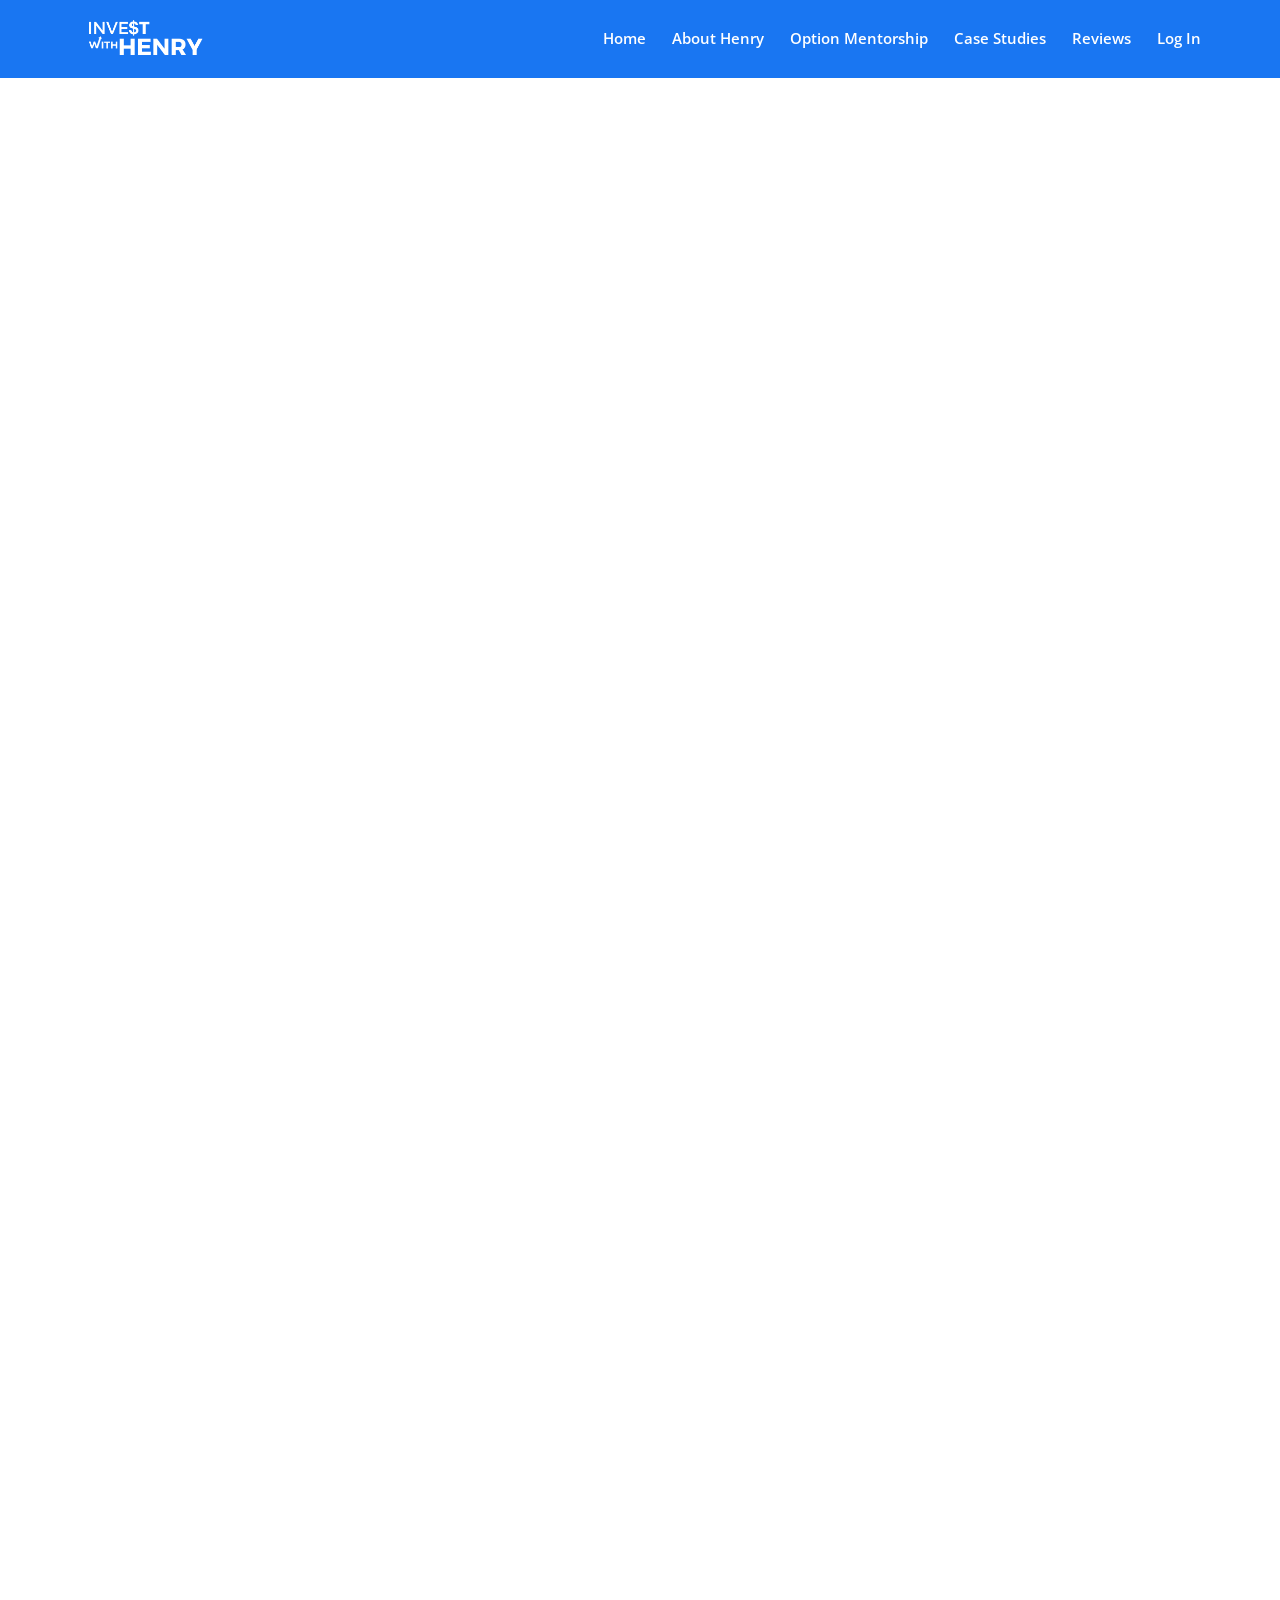
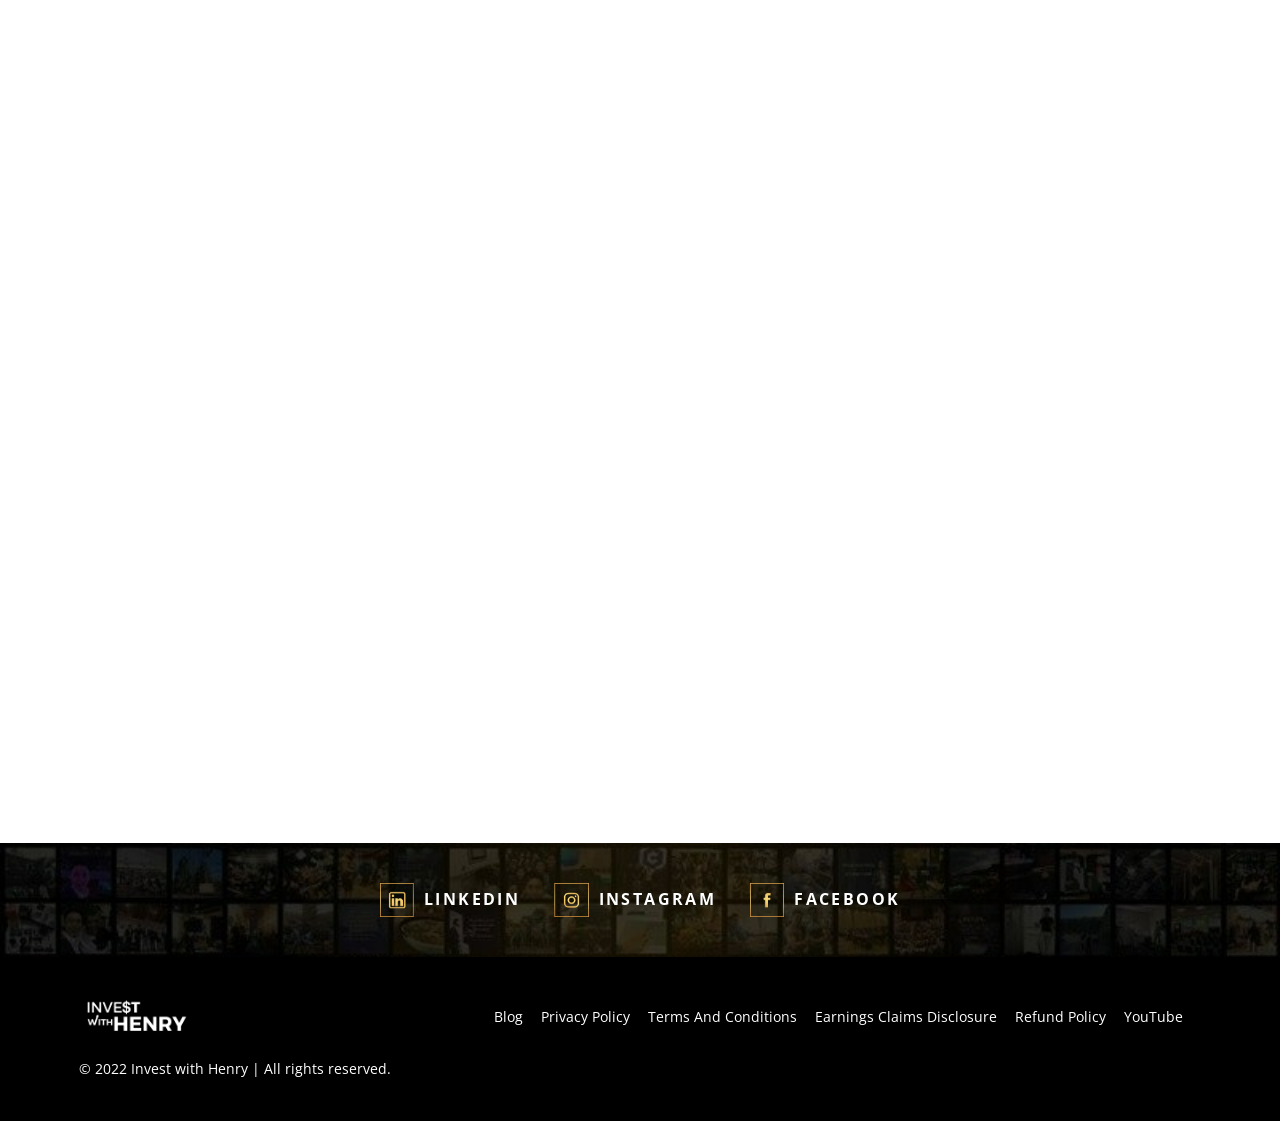
<file: terms-conditions/index.html>
<!doctype html><html lang="en"><head><meta charset="utf-8"><meta name="viewport" content="width=device-width,initial-scale=1">
<title>Terms &amp; Conditions for Invest with Henry</title><meta name="description" content="Essential Terms &amp; Conditions information you need to know to get the most out of your IWH purchase. ">
<link rel="icon" href="/assets/white-logo.png"><link rel="preconnect" href="https://fonts.googleapis.com">
<link href="https://fonts.googleapis.com/css?family=Open+Sans:400,600,700,400italic|Fira+Sans:400,600,700&display=swap" rel="stylesheet">
<link rel="stylesheet" href="/style.css"></head><body>
<header><div class="wrap"><a class="logo" href="/"><img src="/assets/white-logo.png" alt="Invest With Henry"></a>
<button class="burger" aria-label="Menu" onclick="document.querySelector('nav').classList.toggle('open')">&#9776;</button>
<nav><a href="/">Home</a><a href="/about-henry">About Henry</a><a href="/option-mentorship">Option Mentorship</a><a href="/case-studies">Case Studies</a><a href="/reviews">Reviews</a><a class="login" href="https://unietrade.com/signin">Log In</a></nav></div></header>
<main class="sub"><section class="sec"><div class="wrap"><div class="reveal block"><h1>Terms &amp; Conditions</h1>Invest with Henry, LLC provides the website known as investwithhenry.com (“the Site”) subject to your compliance with the terms and conditions set forth in this Agreement. By using the Site, you agree to be bound by these terms and conditions. If you do not agree to these terms and conditions, please do not use the Site. You must be at least 18 years of age to use the Site. If you are not at least 18 years old, please do not access or use the Site. This Agreement is made between investwithhenry, LLC and you, the user and/or member of the Sites (“you”). We reserve the right at any time to:<ul><li>Change the terms and conditions of this Agreement;</li><li>Change the Site, including eliminating or discontinuing any content on or feature of any of the Site; or</li><li>Change any fees or charges for use of the Site.</li></ul>Any changes we make will be effective five (5) days after notice of any change is provided to you, which may be done by means including, without limitation, posting on the Site or via electronic mail. Your use of the Site after such notice will be deemed acceptance of such changes. Be sure to review this Agreement periodically to ensure familiarity with the most current version. Upon our request, you agree to sign a non- electronic version of this Agreement. investwithhenry, LLC is a publisher. We are not registered as a securities broker-dealeror an investment adviser either with the U.S. Securities and Exchange Commission or with any state securities regulatory authority. The material provided on our Site is for general informational purposes only. No information on the Site is intended as securities brokerage, investment, tax, accounting or legal advice, as an offer or solicitation of anoffer to sell or buy, or as an endorsement, recommendation or sponsorship of an company, security, or fund. The information on the Site should not be relied upon for purposes of transacting securities or other investments. We cannot and do not assess, verify or guarantee the adequacy, accuracy or completeness of any information, the suitability or profitability of any particular investment, or the potential value of any investment or informational source. You bear responsibility for your own investment research and decisions, and should seek the advice of a qualified securities professional before making any investment. Any sale or purchase of securities or ownership interest that results from information presented on the Site will be on a negotiated basis between the parties without any additional participation by or remuneration to investwithhenry.com, LLC. Before selling or buying any stock or other investment you should consult with a qualified broker or other financial professional to verify pricing information. Privacy. Our policy with respect to the collection and use of your personal information is set forth in our Privacy Policy seen below. Code of Conduct. While using the Site you agree not to:<ul><li>Restrict or inhibit any other visitor or member from using the Site, including, without limitation, by means of “hacking” or “cracking” or defacing any portion of any of the Site;</li><li>Use the Site for any unlawful purpose;</li><li>Express or imply that any statements you make are endorsed by us, without our prior written consent;</li><li>Intentionally re-register for multiple free trials to the same publication under different email addresses within a six-month period as a means to avoid paying for a given newsletter. Our business requires substantial expenses to operate, including journalist fees, technology-related costs and marketing expenses, among others. In order to cover these expenses, our newsletters are made available only to fee-paid members and limited-time free trial subscribers. By using our site, you agree to respect that fact and to not sign up for more than one free trial to any given newsletter within a six-month period. You are, of course, more than welcome to sign up for one free trial to all of our various publications. You simply cannot sign up for two or more trials to the same newsletter within a six-month period;</li><li>Transmit (a) any content or information that is unlawful, fraudulent, threatening, harassing, abusive, libelous, defamatory, obscene or otherwise objectionable, or infringes on our or any third party’s intellectual property or other rights; (b) any material, non-public information about companies without the authorization to do so; (c) any trade secret of any third party; or (d) any advertisements, solicitations, chain letters, pyramid schemes, investment opportunities, or other unsolicited commercial communication (except as otherwise expressly permitted by us); · Engage in spamming or flooding;</li><li>Transmit any software or other materials that contain any virus, worm, time bomb, Trojan horse, or other harmful or disruptive component;</li><li>Modify, adapt, sublicense, translate, sell, reverse engineer, de-compile or disassemble any portion of any of the Site;</li><li>Remove any copyright, trademark, or other proprietary rights notices contained in the Site;</li><li>Frame” or “mirror” any part of the Site without our prior written authorization;</li><li>Use any robot, spider, site search/retrieval application, or other manual or automatic device or process to retrieve, index, “data mine,” or in any way reproduce or circumvent the navigational structure or presentation of the Sites or their contents;</li><li>Harvest or collect information about Site visitors or members without their express consent; or</li><li>Permit anyone else whose account or subscription was terminated or who has not registered or paid for our content to use any portion of the Site through your subscription, username or password.</li><li>Consistent negativity or hate directed at any members or course teachers can result in a ban after a warning.</li></ul>While using the Site you agree to comply with all applicable laws, rules and regulations. Registration for Subscription Sites. To have access to certain subscription or members- only sections of our web site, you must be or become a member. When and if you register to become a member, you agree to (a) provide accurate, current, and complete information about yourself as prompted by the appropriate registration form, and (b) to maintain and update your information to keep it accurate, current, and complete. You acknowledge that if any information provided by you is untrue, inaccurate, not current, or incomplete, we reserve the right to terminate this Agreement and your use of the Site. Please note that by signing up for one of our free trial or free newsletter subscriptions, you agree to receive occasional mailings from us in the future regarding certain financial offers that may interest you. You can always opt-out from receiving these offers by simply clicking on the link located at the bottom of each marketing email we send. As part of the registration process, you will also be asked to select a username and password. We may refuse to grant you a username that impersonate  someone else, is or may be illegal, is or may be protected by trademark or other proprietary rights law, is vulgar or otherwise offensive, or may cause confusion, as determined by us in our sole discretion. If you have reason to believe that your account is no longer secure, you must promptly change your password by updating your account information, and immediately notify us by visiting our Contact Us page.YOU ARE SOLELY RESPONSIBLE FOR MAINTAINING THE CONFIDENTIALITY OF YOUR USERNAME AND PASSWORD AND FOR ANY AND ALL ACTIVITIES (INCLUDING PURCHASES) THAT ARE CONDUCTED THROUGH YOUR ACCOUNT.Termination. This Agreement shall remain effective until terminated in accordance with its terms. investwithhenry.com, LLC. may terminate this Agreement, and/or your access to and use of the Sites or any portion thereof, immediately, in the event we determine, in our sole discretion, that you have breached this Agreement. In addition, we reserve the right to terminate this Agreement without cause. Refund Policy. Because premium members immediately benefit from the knowledge of the stats and analytics they purchase, we do not give refunds. You should recognize that investing and trading is a marathon, not a sprint so every last piece of information that can help you learn along the way and give you “an edge” over your competitors is worth investing in, especially when that information costs less per month than a night out of dinner and drinks aka invest in your education!Submissions. By sending or transmitting to us creative suggestions, ideas, notes, concepts, information, or other materials (collectively, “Materials”), you grant us and our designees a worldwide, non-exclusive, sublicensable (through multiple tiers), assignable, royalty-free, perpetual, irrevocable right to use, reproduce, distribute (through multiple tiers), create derivative works of, publicly perform, publicly display, digitally perform, make, have made, sell, offer for sale and import such Materials in any media now known or hereafter developed, for any purpose whatsoever, commercial or otherwise, without compensation to the provider of the Materials Disclaimer. We are a publisher. investwithhenry.com, LLC is not registered as a securities broker-dealer or an investment adviser either with the U.S. Securities and Exchange Commission or with any state securities regulatory authority. Investwithhenry.com is intended to provide opinions and analysis of stocks and markets, but is not intended to provide personalized investment advice. DO NOT EMAIL Investwithhenry.com SEEKING PERSONALIZED INVESTMENT ADVICE, WHICH CANNOT BE PROVIDED. Investwithhenry.com’s stock portfolio and the Investwithhenry email newsletter(s) represent only our editor’s opinions and should not be relied upon for purposes of transacting securities or other investments, nor should they be construed as an offer or solicitation of an offer to sell or buy any security. Investwithhenry.com, LLC cannot and does not assess, verify or guarantee the suitability or profitability of any particular investment. You bear responsibility for your own investment research and decisions and should seek the advice of a qualified securities professional before making any investment. Sweepstakes, Contests, and Games. Any sweepstakes, contests, and games that are accessible through the Site are governed by specific rules. By entering such sweepstakes or contests or participating in such games you will become subject to those rules. Claims of Copyright Infringement. The Digital Millennium Copyright Act of 1998 (the “DMCA”) provides recourse for copyright owners who believe that material appearing on the Internet infringes their rights under U.S. copyright law. If you believe in good faith that materials hosted by Investwithhenry.com, LLC infringe your copyright you (or your agent) may send us a notice requesting that the material be removed, or access to itblocked. If you believe in good faith that a notice of copyright infringement has been wrongly filed against you, the DMCA permits you to send us a counter-notice. Notices and counter-notices must meet the then-current statutory requirements imposed by the DMCA; see https://www.loc.gov/copyright for details. Notices and counter-notices with respect to the Site should be sent to Investwithhenry.com, LLC, 1910 ESE Loop 323 #168, Tyler TX 75701. We suggest that you consult your legal advisor before filing a notice or counter-notice. Also, be aware that there can be penalties for false claims under the DMCA. Ownership and Restrictions on Use. ©2020 Investwithhenry.com, LLC. All Rights Reserved. You may only access and use the materials on the Site, and download and/or print out only one copy of any materials on the Site, solely for your personal use. You may not republish, upload, post, transmit or distribute materials from the Site in any way without our prior written permission. Modification of the materials or use of the materials for any other purpose is a violation of our copyright and other proprietary rights, and is strictly prohibited. You acknowledge that you do not acquire any ownership rights by using the Site. Jurisdictional Issues. The Site is solely directed to individuals residing in the United States. We make no representation that materials in or related to the Site are appropriate or available for use in other locations. Those who choose to access the Site from other locations do so on their own initiative and at their own risk, and are responsible for compliance with local laws, if and to the extent applicable. We reserve the right to limit the availability of the Site and/or the provision of any service or product described thereon to any person, geographic area, or jurisdiction we so desire, at any time and in our sole discretion, and to limit the quantities of any such service or productthat we provide. Links to Other Websites. The Site may contain links to other Internet websites or resources. We neither control nor endorse such other websites, nor have we reviewedor approved any content that appears on such other websites. You acknowledge and agree that we shall not be held responsible for the legality, accuracy, or inappropriatenature of any content, advertising, products, services, or information located on or through any other websites, nor for any loss or damages caused or alleged to havebeen caused by the use of or reliance on any such content.Disclaimer. The site, the materials on the site, and any product or service obtained or accessed through the site are provided “as is” and without representations or warrantiesof any kind, either express or implied. To the fullest extent permissible pursuant to applicable law, Investwithhenry.com, LLC, its officers, directors, employees, affiliates,suppliers, advertisers, and agents disclaim all warranties, express, implied or statutory, including, but not limited to, implied warranties of title, non-infringement,merchantability, and fitness for a particular purpose, and all warranties relating to the adequacy, accuracy or completeness of any information on the sites. Applicable lawmay not allow the exclusion of implied warranties, so the above exclusions may not apply to you. Investwithhenry.com, LLC and its affiliates, suppliers, agents andsponsors do not warrant that your use of the site will be uninterrupted, error-free, or secure, that defects will be corrected, or that the site or the server(s) on which the siteare hosted are free of viruses or other harmful components. You acknowledge that you are responsible for obtaining and maintaining all telephone, computer hardware andother equipment needed to access and use the sites, and all charges related thereto.You assume total responsibility and risk for your use of the site and your reliance thereon. No opinion, advice, or statement of Investwithhenry.com, LLC or its affiliates, suppliers, agents, members, or visitors, whether made on the site or otherwise, shall create any warranty. Your use of the sites and any materials provided through the sites are entirely at your own risk.A possibility exists that the Site could include inaccuracies or errors, or materials that violate these Terms of Use (specifically, the Code of Conduct above). Additionally, a possibility exists that unauthorized alterations could be made by third parties to the Site. Although we attempt to ensure the integrity of the Site, we make no guarantees as to the Site’s completeness or correctness. In the event that such a situation arises, please contact us with, if possible, a description of the material to be checked and the location (URL) where such material can be found on the Sites, as well as information sufficient to enable us to contact you. We will try to address your concerns as soon as reasonably practicable. For copyright infringement claims, see the section on “Claims of Copyright Infringement” above.NOTICE: Testimonials are believed to be true based on the representations of the persons providing the testimonials, but facts stated in testimonials have not been independently audited or verified. Nor has there been any attempt to determine whether any testimonials are representative of the experiences of all persons using the methods described herein or to compare the experiences of the persons giving the testimonials after the testimonials were given. The average reader should not necessarily expect the same or similar results. Past performance is not necessarily indicative of future results. No person was compensated for providing a testimonial.Limitation of Liability. Neither Investwithhenry.com, LLC nor its affiliates, suppliers, advertisers, affiliates, or agents or sponsors are responsible or liable for any indirect, incidental, consequential, special, exemplary, punitive or other damages under any contract, negligence, strict liability or other theory arising out of or relating in any way to the sites and/or content contained on the sites, or any product or service purchased through the sites. Your sole remedy for dissatisfaction with the site and/or content contained within the site is to stop using the site. The sole and exclusive maximum liability to company for all damages, losses, and causes of action (whether in contract, tort (including, without limitation, negligence), or otherwise) shall be the total amount paid by you, if any, to access the sites.Indemnification. You agree to indemnify, defend and hold us, our officers, directors, employees, agents and representatives harmless from and against any and all claims, damages, losses, costs (including reasonable attorneys’ fees), or other expenses that arise directly or indirectly out of or from (a) your breach of this Agreement, including any violation of the Code of Conduct above; (b) any allegation that any materials that you submit to us or transmit to the Sites infringe or otherwise violate the copyright, trademark, trade secret or other intellectual property or other rights of any third party; and/or (c) your activities in connection with the Sites or any services related to the Sites. Miscellaneous. This Agreement is governed by and construed in accordance with the laws of the State of California, United States of America, without regards to its principles of conflicts of law. You agree to personal jurisdiction by the federal and state courts located in Orange County, United States of America, and waive any jurisdictional, venue, or inconvenient forum objections to such courts. If any provision of this Agreement is found to be unlawful, void, or for any reason unenforceable, then that provision shall be deemed severable from this Agreement and shall not affect the validity and enforceability of any remaining provisions. This Agreement is not assignable, transferable or sub-licensable by you except with our prior written consent. No waiver by either party of any breach or default hereunder shall be deemed to be a waiver of any preceding or subsequent breach or default. Any heading, caption or section title contained in this Agreement is inserted only as a matter of convenience and in no way defines or explains any section or provision hereof. This, together with all the Investwithhenry.com, LLC policies referred to herein, constitutes the entire Agreement between us relating to the subject matter herein and supersedes and any all prior or contemporaneous written or oral Agreements between us.SMS Terms and Conditions/SMS Privacy Policy<ol><li>Invest with Henry will send opted in subscribers promotional message, reminders for appointment &amp; upcoming events.</li><li>You can cancel the SMS service at any time. Simply text "STOP" to the shortcode. Upon sending "STOP," we will confirm your unsubscribe status via SMS. Following this confirmation, you will no longer receive SMS messages from us. To rejoin, sign up as you did initially, and we will resume sending SMS messages to you.</li><li><p>If you experience issues with the messaging program, reply with the keyword HELP for more assistance, or reach out directly to <strong><a href="mailto:support@investwithhenry.com">support@investwithhenry.com</a></strong>.</p></li><li><p>Carriers are not liable for delayed or undelivered messages.</p></li><li><p>As always, message and data rates may apply for messages sent to you from us and to us from you. Message frequency varies. For questions about your text plan or data plan, contact your wireless provider.</p></li><li><p>For privacy-related inquiries, please refer to our privacy policy: <a href="/Privacy-Policy">https://www.investwithhenry.com/Privacy-Policy</a></p></li></ol><h2>PRIVACY POLICY</h2>This Privacy Statement describes our privacy policy and explains what we do with the personal information that we collect from our users. Your privacy is very important to us. Investwithhenry.com, LLC is committed to protecting and respecting your privacy. Accordingly, we have adopted the privacy policy, based on the principles of notice, choice, access and security in the collection and use of all information regarding our subscribers and their activities at the Investwithhenry.com’s web site. You can be assured of the following: We will not send you anything unless you opted-in to receive it. If you are receiving emails from us and you would like them stopped, simply choose to unsubscribe at the bottom of the emails received. What information does Investwithhenry.com gather? Investwithhenry.com collects a limited amount of information about our newsletter subscribers to enable Investwithhenry to fulfill subscriptions. Investwithhenry may obtain the following information from its Registered Users and Subscribers:<ol><li>Registration and Subscription data</li><li>Site usage data<br>1.Registration and Subscription data. The only individually identifiable information that Investwithhenry seeks about you is that which you are asked to provide when you register (for site access or you opt-in to our FREE newsletter) or subscribe to any “paid” subscription product the Investwithhenry may publish. This information may include your name, mailing address, e-mail address, and, in the case of a purchase, billing information. Investwithhenry uses registration and subscription information to maintain records about your use of our services, for billing purposes, and for us to occasionally<br>send you information on products and services that we offer. THIS INFORMATION IS NOT SHARED WITH ANY THIRD-PARTY FIRMS, unless specifically stated or in other special situations described below.<br>2. Site Usage Data. Investwithhenry collects non-identifiable information to measure how our registered users and subscribers use Investwithhenry.com’s web site. This information may include statistics about the numbers and timing of unique visits to our web site(s), repeat visits, and which pages are viewed. We view this information to  analyze trends, administer the site, track user’s movement, and gather broad information for aggregate use. IP addresses are not linked to personally identifiable information.</li></ol><p><strong>Subscriber and Site Visitor Surveys</strong></p>
From time-to-time we may also conduct surveys, although you don’t have to respond to them. This research is compiled and analyzed only on an aggregated (group) basis. We do this to better understand our users’ needs and improve their overall experience when using our service. Your personal information and responses will remain strictly confidential, even if a third party conducts the survey. We may also notify you of a new product or new area of our site that we think may of interest you. If you’d prefer us not to contact you, simply visit your My Account page to manage your email options.Online AdvertisingInvestwithhenry.com may display online advertisements from third party advertisers who are interested in reaching our audience. We may share with advertisers aggregated and non-identifying information about our Visitors and subscribers collected through the registration process as well as through any online surveys we may conduct. However, Investwithhenry.com will not share any personal information about any of its site visitors or subscribers with these advertisers.Email Marketing From Third-Party AdvertisersInvestwithhenry.com may send out email advertisements or messages from third party advertisers to its site registration and subscriber lists. Investwithhenry.com will not sell or transfer to third parties the email addresses of its subscribers. Investwithhenry.com maintains strict confidentiality of its subscribers’ email addresses. All site registrants and subscribers are given the opportunity of opting-out from receiving these promotional messages.Anti-SPAM PolicyAll commercial emails are sent in full accordance with the provisions of the US 2003 CAN-SPAM Act. Investwithhenry.com has developed its Internet marketing tools and practices to incorporate a strict “permission-based” policy that prohibits the use of email in any manner associated with the delivery of any unsolicited bulk or unsolicited commercial email. Our anti-SPAM policy has been developed to conform to the highest commercially reasonable standards. If you believe Investwithhenry.com sent you unsolicited email, please send a message to the address below with details regarding your situation. Your case will be investigated immediately. That address is <a href="mailto:uncle@Investwithhenry.com">uncle@Investwithhenry.com</a>. Investwithhenry.com’s Dedication to Data Security Investwithhenry.com works to ensure the integrity and security of our network and systems. The Investwithhenry cannot guarantee that our security measures will prevent third-party “hackers” from illegally obtaining this information.In the Event of a Change of OwnershipIn the event of a merger or acquisition, the sales of the company or any change of ownership, all of Investwithhenry.com’s customer information (including email addresses) may be transferred to a separate entity or entities. All Investwithhenry.com subscribers and registered users will be notified of any change in ownership, merger or acquisition of Investwithhenry.com’s assets by a third party. Subscribers and users may choose to access and revise any of their registration and/or subscription information at that time.Where to Direct Questions About Investwithhenry.com’s Privacy PolicyIf you have any questions about this Privacy Policy or the practices described herein, you may contact:Customer ServiceInvest with Henry LLCPMB 15101000 Brickell AveSte 715Miami FL 33131<a href="mailto:uncle@Investwithhenry.com"><a href="mailto:uncle@Investwithhenry.com">uncle@Investwithhenry.com</a></a>Revisions to This PolicyInvestwithhenry.com reserves the right to revise, amend, or modify this policy and our other policies and agreements at any time and in any manner. Notice of any revision, amendment, or modification will be posted in accordance with the Internet Service Agreement.USE OF THIS SITE SIGNIFIES YOUR AGREEMENT TO THE PRIVACY POLICY AND APPLICABLE USAGE AGREEMENT.Investwithhenry.com reserves the right to change this policy at any time by posting a revised privacy policy on this web page. You can send e-mail to us with any further questions by visiting our Contact Us page.REFUND POLICY Because members immediately benefit from the knowledge of the stats, analytics or from Investwithhenry Editors, we do not give refunds. You should recognize that investing and trading is a marathon, not a sprint so every last piece of information that can help you learn along the way and give you “an edge” over your competitors is worth investing in, especially when that information costs less per month than a night out of dinner and drinks aka invest in your education!DISCLAIMERDO NOT BASE ANY INVESTMENT DECISION UPON ANY MATERIALS FOUND ON THIS WEBSITE. We are not registered as a securities broker-dealer or an investment adviser either with the U.S. Securities and Exchange Commission (the “SEC”) or with any state securities regulatory authority. We are neither licensed nor qualified to provide investment advice.The contents of this website are not provided to any particular individual with a view toward their individual circumstances. The information contained on our website is not an offer to buy or sell securities. We distribute opinions, comments and information for a monthly fee exclusively to individuals who wish to receive them.Our website has been prepared for informational purposes only and is not intended to be used as a complete source of information on any particular company. An individual should never invest in the securities of any of the companies’ mentioned based solely on information contained on our website. Individuals should assume that all information provided regarding companies is not trustworthy unless verified by their own independent research.Any individual who chooses to invest in any securities should do so with caution. Investing in securities is speculative and carries a high degree of risk; you may lose some or all of the money that is invested. Always research your own investments and consult with a registered investment advisor or licensed stock broker before investing. Past performance is not indicative of future results. The material contained on this page is intended for informational purposes only. Investwithhenry.com is wholly-owned by Investwithhenry.com, LLC. Investwithhenry.com offers a monthly, paid membership trade alert newsletter and free newsletter. These trades are one hundred percent unbiased and Investwithhenry.com is never compensated for them. Our website and newsletter are neither an offer nor recommendation to buy or sell any security. We hold no investment licenses and are thus neither licensed nor qualified to provide investment advice. The content of our website and/or newsletter is not provided to any individual with a view toward their individual circumstances. While all information is believed to be reliable, it is not guaranteed by us to be accurate. Individuals should assume that all information contained on our website or in our newsletter is not trustworthy unless verified by their own independent research. Also, because events and circumstances frequently do not occur as expected, there will likely be differences between the any predictions and actual results. Always consult a licensed investment professional before making any investment decision. Be extremely careful, investing in securities carries a high degree of risk; you may likely lose some or all of the investment. We reserve the right to buy or sell shares of any company mentioned on our website or in our newsletter at any time. Investwithhenry.com, LLC and/or its affiliates may hold, buy, and sell securities that are discussed on Investwithhenry.com. We reserve the right to buy or sell the shares of any the companies mentioned in any materials we produce at any time. Information contained on our website will contain “forward looking statements” as defined under Section 27A of the Securities Act of 1933 and Section 21B of the Securities Exchange Act of 1934. Readers are cautioned not to place undue reliance upon these forward looking statements. These forward looking statements are subject to a number of known and unknown risks and uncertainties outside of our control that could cause actual operations or results to differ materially from those anticipated. Factors that could affect performance include, but are not limited to, those factors that are discussed in each company’s most recent reports or registration statements filed with the SEC. You should consider these factors in evaluating the forward looking statements included on the website and not place undue reliance upon such statements. We are committed to providing factual information on the companies that are discussed. However, we do not provide any assurance as to the accuracy or completeness of the information provided, including information regarding a company’s plans or ability to effect any planned or proposed actions. We have no first-hand knowledge of any company’s operations and therefore cannot comment on their capabilities, intent, resources, nor experience and we make no attempt to do so. Statistical information, dollar amounts, and market size data was provided by the subject company and related sources which we believe to be reliable.To the fullest extent of the law, we will not be liable to any person or entity for the quality, accuracy, completeness, reliability, or timeliness of the information provided on this website, or for any direct, indirect, consequential, incidental, special or punitive damages that may arise out of the use of information we provide to any person or entity (including, but not limited to, lost profits, loss of opportunities, trading losses, and damages that may result from any inaccuracy or incompleteness of this information).We encourage you to invest carefully and read investment information available at the websites of the SEC at http://www.sec.gov and FINRA at http://www.finra.org. IF YOU DO NOT AGREE WITH THE TERMS OF THIS DISCLAIMER, PLEASE EXIT THIS SITE IMMEDIATELY. PLEASE BE ADVISED THAT YOUR CONTINUED USE OF THIS SITE OR THE INFORMATION PROVIDED HEREIN SHALL INDICATE YOUR CONSENT AND AGREEMENT TO THESE TERMS.</div></div></section></main>
<div class="socialbar"><div class="social wrap">
<a href="https://www.linkedin.com/in/henrymoldavskiy/" target="_blank" rel="noopener"><img src="/assets/linkin.png" alt="">LINKEDIN</a>
<a href="https://www.instagram.com/investwhenry/?hl=en" target="_blank" rel="noopener"><img src="/assets/instagram-img.png" alt="">INSTAGRAM</a>
<a href="https://www.facebook.com/henry.moldavskiy" target="_blank" rel="noopener"><img src="/assets/face.png" alt="">FACEBOOK</a></div></div>

<footer><div class="wrap"><img src="/assets/white-logo.png" alt="Invest With Henry">
<div><a href="/blog/">Blog</a><a href="/Privacy-Policy">Privacy Policy</a><a href="/terms-conditions">Terms And Conditions</a><a href="/Earnings-Claims-Disclosure">Earnings Claims Disclosure</a><a href="/return-policy">Refund Policy</a><a href="https://www.youtube.com/@InvestwithHenry">YouTube</a></div>
<p style="margin:0">© 2022 Invest with Henry | All rights reserved.</p></div></footer>
<script>const io=new IntersectionObserver(e=>e.forEach(x=>{if(x.isIntersecting){x.target.classList.add('in');io.unobserve(x.target)}}),{threshold:.12});document.querySelectorAll('.reveal').forEach(el=>io.observe(el));document.querySelectorAll('.vid button').forEach(b=>b.onclick=()=>{const f=document.createElement('iframe');f.src='https://fast.wistia.net/embed/iframe/'+b.dataset.wid+'?autoPlay=true';f.allow='autoplay; fullscreen';f.allowFullscreen=true;f.title=b.getAttribute('aria-label');b.replaceWith(f)});</script>
</body></html>
</file>
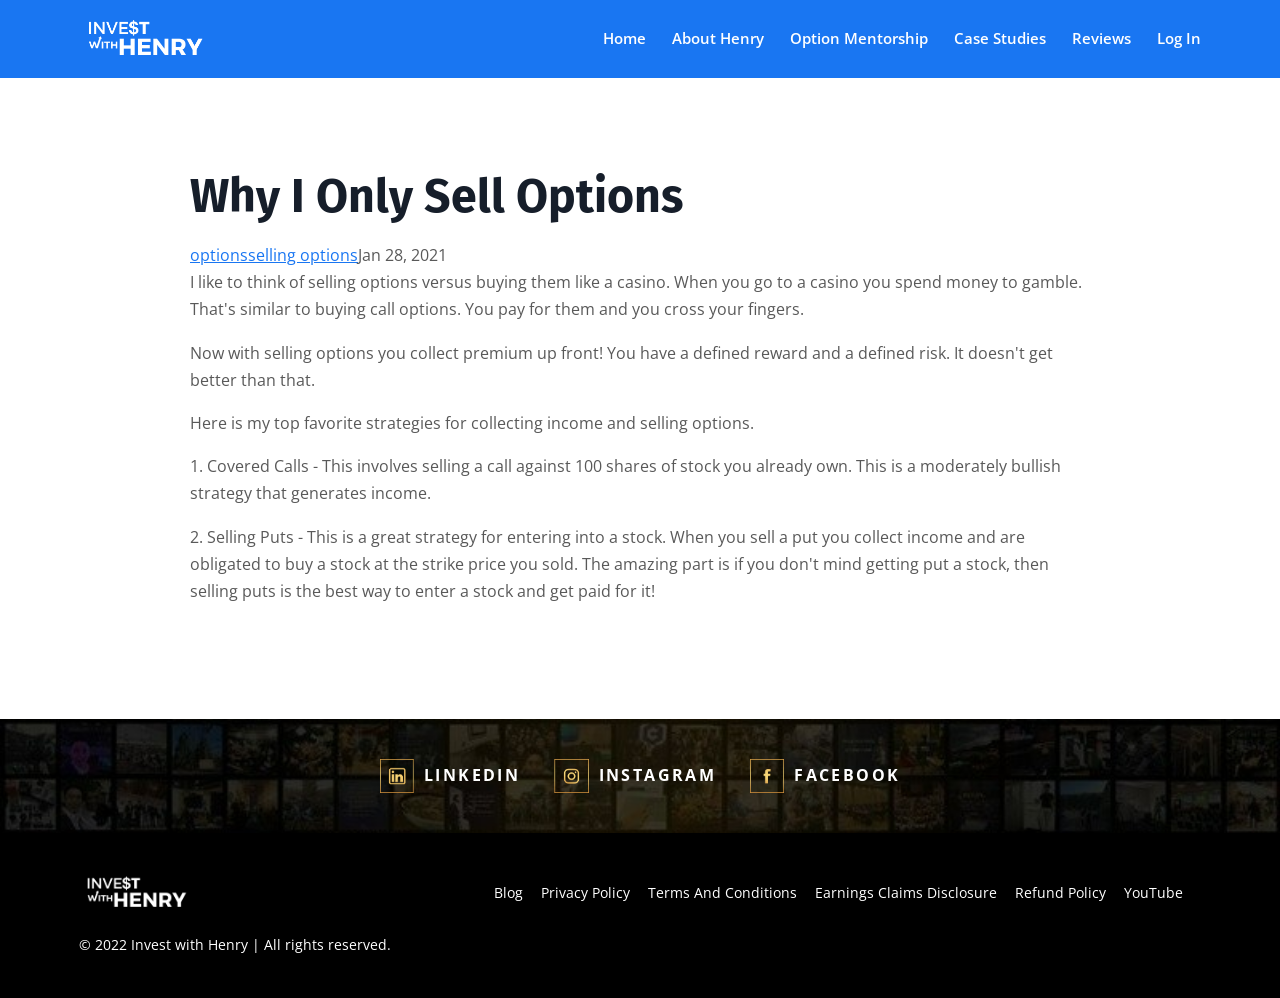
<file: blog/why-i-only-sell-options/index.html>
<!doctype html><html lang="en"><head><meta charset="utf-8"><meta name="viewport" content="width=device-width,initial-scale=1">
<title>Why I Only Sell Options</title><meta name="description" content="">
<link rel="icon" href="/assets/white-logo.png"><link rel="preconnect" href="https://fonts.googleapis.com">
<link href="https://fonts.googleapis.com/css?family=Open+Sans:400,600,700,400italic|Fira+Sans:400,600,700&display=swap" rel="stylesheet">
<link rel="stylesheet" href="/style.css"></head><body>
<header><div class="wrap"><a class="logo" href="/"><img src="/assets/white-logo.png" alt="Invest With Henry"></a>
<button class="burger" aria-label="Menu" onclick="document.querySelector('nav').classList.toggle('open')">&#9776;</button>
<nav><a href="/">Home</a><a href="/about-henry">About Henry</a><a href="/option-mentorship">Option Mentorship</a><a href="/case-studies">Case Studies</a><a href="/reviews">Reviews</a><a class="login" href="https://unietrade.com/signin">Log In</a></nav></div></header>
<main class="sub"><section class="sec"><div class="wrap"><div class="reveal block"><h1>Why I Only Sell Options</h1><a href="/blog/">options</a><a href="/blog/">selling options</a>Jan 28, 2021<p>I like to think of selling options versus buying them like a casino. When you go to a casino you spend money to gamble. That's similar to buying call options. You pay for them and you cross your fingers. </p><p>Now with selling options you collect premium up front! You have a defined reward and a defined risk. It doesn't get better than that. </p><p>Here is my top favorite strategies for collecting income and selling options.</p><p>1. Covered Calls - This involves selling a call against 100 shares of stock you already own. This is a moderately bullish strategy that generates income. </p><p>2. Selling Puts - This is a great strategy for entering into a stock. When you sell a put you collect income and are obligated to buy a stock at the strike price you sold. The amazing part is if you don't mind getting put a stock, then selling puts is the best way to enter a stock and get paid for it! </p></div></div></section></main>
<div class="socialbar"><div class="social wrap">
<a href="https://www.linkedin.com/in/henrymoldavskiy/" target="_blank" rel="noopener"><img src="/assets/linkin.png" alt="">LINKEDIN</a>
<a href="https://www.instagram.com/investwhenry/?hl=en" target="_blank" rel="noopener"><img src="/assets/instagram-img.png" alt="">INSTAGRAM</a>
<a href="https://www.facebook.com/henry.moldavskiy" target="_blank" rel="noopener"><img src="/assets/face.png" alt="">FACEBOOK</a></div></div>

<footer><div class="wrap"><img src="/assets/white-logo.png" alt="Invest With Henry">
<div><a href="/blog/">Blog</a><a href="/Privacy-Policy">Privacy Policy</a><a href="/terms-conditions">Terms And Conditions</a><a href="/Earnings-Claims-Disclosure">Earnings Claims Disclosure</a><a href="/return-policy">Refund Policy</a><a href="https://www.youtube.com/@InvestwithHenry">YouTube</a></div>
<p style="margin:0">© 2022 Invest with Henry | All rights reserved.</p></div></footer>
<script>const io=new IntersectionObserver(e=>e.forEach(x=>{if(x.isIntersecting){x.target.classList.add('in');io.unobserve(x.target)}}),{threshold:.12});document.querySelectorAll('.reveal').forEach(el=>io.observe(el));document.querySelectorAll('.vid button').forEach(b=>b.onclick=()=>{const f=document.createElement('iframe');f.src='https://fast.wistia.net/embed/iframe/'+b.dataset.wid+'?autoPlay=true';f.allow='autoplay; fullscreen';f.allowFullscreen=true;f.title=b.getAttribute('aria-label');b.replaceWith(f)});</script>
</body></html>
</file>
<file: style.css>
:root{--navy:#161e2a;--primary:#1976f2;--primary2:#0072ef;--accent:#2e91fc;--grey1:#ebebeb;--grey2:#f2f2f2;--text:#595959}
*{box-sizing:border-box;margin:0;padding:0}
html{scroll-behavior:smooth}
body{font-family:"Open Sans",sans-serif;color:var(--text);line-height:1.7;background:#fff}
h1,h2,h3,h4,h5{font-family:"Fira Sans",sans-serif;line-height:1.25}
h2{font-size:clamp(1.8rem,3.4vw,2.7rem);color:var(--navy);margin-bottom:.8rem}
h5{font-size:1.15rem;font-weight:400;color:var(--navy);margin-bottom:1rem}
p{margin-bottom:1rem}
img{max-width:100%;display:block}
a{color:var(--primary)}
.wrap{max-width:1170px;margin:0 auto;padding:0 24px}
.sec{padding:90px 0}
.light{background:var(--grey1)}
.light2{background:var(--grey2)}
.grid{display:grid;grid-template-columns:1fr 1fr;gap:56px;align-items:center}
.center{text-align:center;max-width:900px;margin:0 auto}
.btn{display:inline-block;background:var(--primary);color:#fff;text-decoration:none;font-weight:700;letter-spacing:.06em;padding:15px 34px;border-radius:4px;margin-top:.6rem;box-shadow:0 6px 18px rgba(25,118,242,.25);transition:transform .25s,box-shadow .25s,background .25s}
.btn:hover{transform:translateY(-3px);background:var(--primary2);box-shadow:0 10px 26px rgba(25,118,242,.35)}
header{position:sticky;top:0;z-index:50;background:var(--primary)}
header .wrap{display:flex;align-items:center;justify-content:space-between;height:78px}
header .logo img{height:46px}
nav a{color:#fff;text-decoration:none;margin-left:26px;font-weight:600;font-size:.95rem;transition:color .2s}
nav a:hover{color:#dbeafe}

.burger{display:none;background:none;border:0;color:#fff;font-size:1.7rem;cursor:pointer}
.hero{background:#fff url(assets/Home_Banner_2.png) center/cover;position:relative;color:#000;padding:140px 0 150px}

.hero .wrap{position:relative;max-width:1170px}.hero .in{max-width:620px}
.hero h2{color:#000;font-size:clamp(2.2rem,5vw,3.6rem)}.hero h5{color:#000}.hero .btn{background:var(--accent)}
.tp{margin-top:22px;font-size:.9rem;opacity:.85}.tp a{color:#000}
.shot{border-radius:18px;box-shadow:none}
.big{font-size:clamp(1.6rem,3vw,2.3rem);color:var(--navy);text-align:center;max-width:900px;margin:0 auto}
ul.ticks{list-style:none;margin:1rem 0}
ul.ticks li{padding-left:34px;position:relative;margin-bottom:12px}
ul.ticks li:before{content:"\2713";position:absolute;left:0;top:1px;width:22px;height:22px;border-radius:50%;background:var(--primary);color:#fff;font-size:.75rem;display:grid;place-items:center}
.videos{display:grid;grid-template-columns:repeat(2,1fr);gap:28px;margin-top:40px}
.vid{position:relative;padding-top:56.25%;border-radius:14px;overflow:hidden;box-shadow:0 10px 24px rgba(0,0,0,.15);background:#000}
.vid iframe{position:absolute;inset:0;width:100%;height:100%;border:0}
.social{display:flex;gap:34px;justify-content:center;padding:40px 0}
.social a{display:flex;align-items:center;gap:10px;text-decoration:none;font-weight:700;color:#fff;letter-spacing:.15em}
.social img{height:34px}
.socialbar{background:#000 url(assets/file.jpg) center/cover}
footer{background:#000;color:#fff;padding:40px 0;font-size:.9rem}
footer .wrap{display:flex;flex-wrap:wrap;gap:20px;justify-content:space-between;align-items:center}
footer a{color:#fff;text-decoration:none;margin-right:18px}footer a:hover{color:#fff}
footer img{height:40px}
.reveal{opacity:0;transform:translateY(40px);transition:opacity .9s ease,transform .9s cubic-bezier(.2,.7,.2,1)}
.reveal.l{transform:translateX(-50px)}.reveal.r{transform:translateX(50px)}
.reveal.in{opacity:1;transform:none}
.hero .in>*{animation:up .9s both}.hero .in>*:nth-child(2){animation-delay:.15s}.hero .in>*:nth-child(3){animation-delay:.3s}.hero .in>*:nth-child(4){animation-delay:.45s}
@keyframes up{from{opacity:0;transform:translateY(30px)}}
@media (prefers-reduced-motion:reduce){.reveal{opacity:1;transform:none;transition:none}.hero .in>*{animation:none}}
@media (max-width:900px){
 .grid,.videos{grid-template-columns:1fr;gap:32px}.grid .img-first{order:-1}
 .sec{padding:60px 0}.hero{padding:56px 0 0;min-height:calc(100vw*840/360 + 280px);background:#fff url(assets/PHone_Banner.png) bottom center/100% auto no-repeat}
 .burger{display:block}
 nav{display:none;position:absolute;top:78px;left:0;right:0;background:var(--primary);flex-direction:column;padding:16px 24px 24px}
 nav.open{display:flex}nav a{margin:10px 0}
 .social{flex-wrap:wrap;gap:20px}
}

.vid button{position:absolute;inset:0;width:100%;height:100%;border:0;padding:0;cursor:pointer;background:#000 center/cover no-repeat}
.vid button:after{content:"";position:absolute;left:50%;top:50%;width:76px;height:76px;margin:-38px 0 0 -38px;border-radius:50%;background:rgba(25,118,242,.92) url("data:image/svg+xml,%3Csvg xmlns='http://www.w3.org/2000/svg' viewBox='0 0 24 24'%3E%3Cpath fill='white' d='M8 5v14l11-7z'/%3E%3C/svg%3E") 56% 50%/40px no-repeat;box-shadow:0 10px 30px rgba(0,0,0,.4);transition:transform .25s}
.vid button:hover:after{transform:scale(1.1)}

/* sub pages */
.sub h1{font-size:clamp(1.9rem,4vw,2.9rem);color:var(--navy);margin-bottom:1rem}
.sub h3{font-size:1.4rem;color:var(--navy);margin:1rem 0 .6rem}.sub h4,.sub h6{color:var(--navy);margin:1rem 0 .5rem}
.sub ul,.sub ol{margin:0 0 1rem 1.4rem}.sub li{margin-bottom:.4rem}
.sub .block{max-width:900px;margin:0 auto 24px}.sub .block.center{text-align:center}
.sub .block .shot,.sub .grid .shot{margin:16px auto}
.sub .block .vid{margin:20px auto;max-width:860px}
.sub .grid{margin-bottom:24px}
.sub .grid+.grid{margin-top:40px}
.subhero{background:var(--primary);color:#fff;padding:80px 0}
.subhero h1,.subhero h2,.subhero h3,.subhero h4,.subhero h5,.subhero h6,.subhero p,.subhero a:not(.btn){color:#fff}
.subhero .btn{background:#fff;color:var(--primary)}
.sub table{width:100%;border-collapse:collapse;margin-bottom:1rem}.sub td,.sub th{border:1px solid #ddd;padding:8px}
.posts{display:grid;gap:40px;max-width:900px}
.post h2 a{color:var(--navy);text-decoration:none}.post .meta{font-size:.85rem;color:#888;margin:12px 0 0}
.sub a{word-break:break-word}
.sub table{display:block;overflow-x:auto}.sub .block{overflow-wrap:anywhere}
</file>
